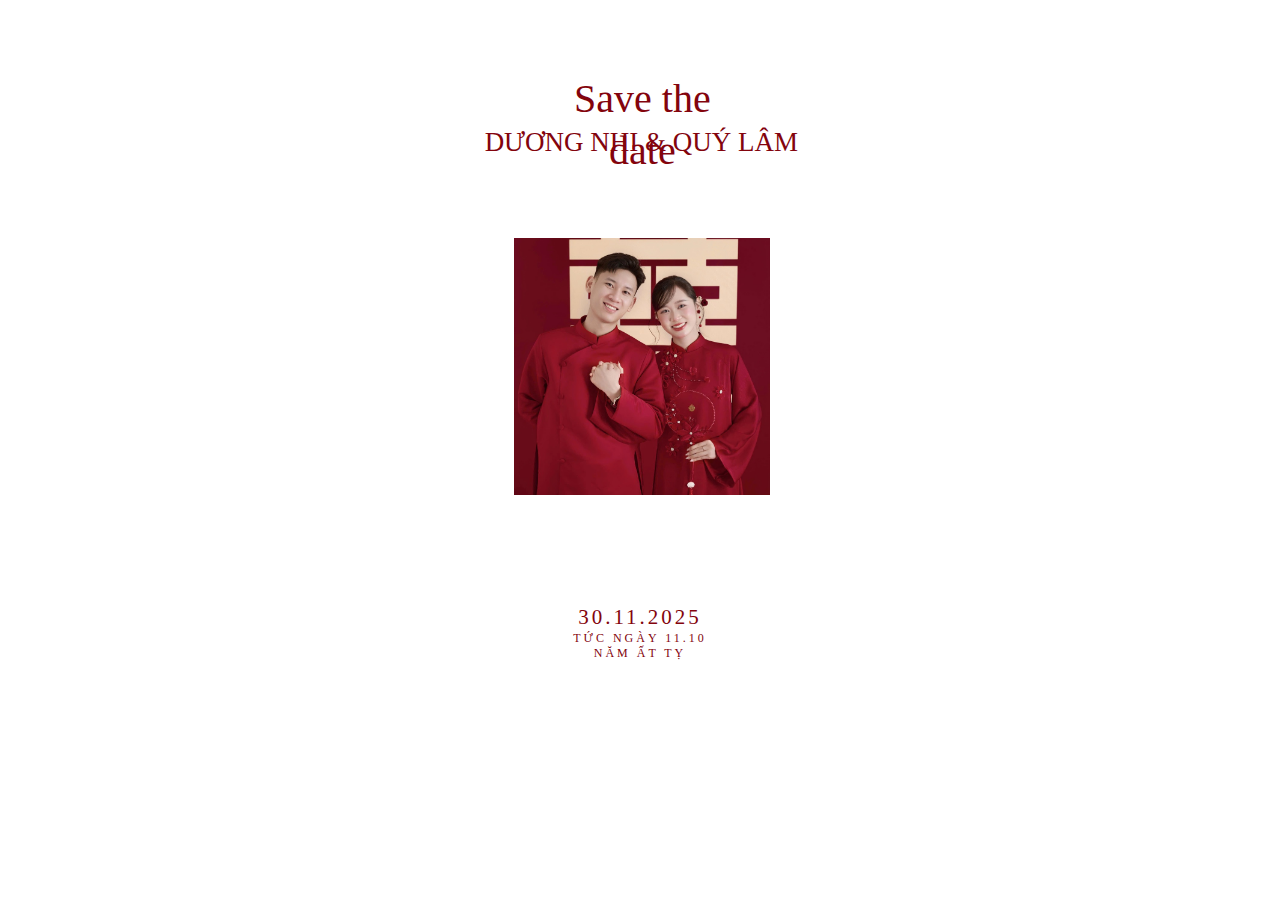
<file: 4/index.html>
<!DOCTYPE html>
<html lang="vi">
  <head>
    <meta charset="UTF-8" />
    <title>Thiệp mời cưới. Dương Nhi &#38; Quý Lâm Wedding</title>
    <meta http-equiv="Cache-Control" content="no-cache" />
    <meta property="fb:app_id" content="566258359560576">
    <meta http-equiv="X-UA-Compatible" content="IE=edge" />
    <meta http-equiv="Expires" content="-1" />
    <meta name="keywords" content="" />
    <meta name="description" content="Thiệp mời cưới. Dương Nhi &#38; Quý Lâm Wedding" />
    <meta name="viewport" content="width=device-width, initial-scale=1" />
    <script type="text/javascript">
      window.ladi_viewport = function (b) {
        var a = document;
        b = b ? b : "innerWidth";
        var c = window[b];
        var d = true;
        if (
          typeof window.ladi_is_desktop == "undefined" ||
          window.ladi_is_desktop == undefined
        ) {
          window.ladi_is_desktop = !d;
        }
        var e = 960;
        var f = 420;
        var g = "";
        if (!d) {
          g = "width=" + e + ",user-scalable=no,initial-scale=1.0";
        } else {
          var h = 1;
          var i = f;
          if (i != c) {
            h = c / i;
          }
          g =
            "width=" +
            i +
            ",user-scalable=no,initial-scale=" +
            h +
            ",minimum-scale=" +
            h +
            ",maximum-scale=" +
            h;
        }
        var j = a.getElementById("viewport");
        if (!j) {
          j = a.createElement("meta");
          j.id = "viewport";
          j.name = "viewport";
          a.head.appendChild(j);
        }
        j.setAttribute("content", g);
      };
      window.ladi_viewport();
      window.ladi_fbq_data = [];
      window.ladi_fbq = function () {
        window.ladi_fbq_data.push(arguments);
      };
      window.ladi_ttq_data = [];
      window.ladi_ttq = function () {
        window.ladi_ttq_data.push(arguments);
      };
    </script>
    <link rel="canonical" href="https://thiepcuoi-online.github.io/DgNhi/" />
    <meta property="og:url" content="https://thiepcuoi-online.github.io/DgNhi/" />
    <meta property="og:title" content="Thiệp mời cưới. Dương Nhi &#38; Quý Lâm Wedding" />
    <meta property="og:type" content="website" />
    <meta
      property="og:image"
      content="https://i.postimg.cc/gkbh1Pj9/thumb.png"
    />
    <meta property="og:image:width" content="1200">
    <meta property="og:image:height" content="630">
    <meta property="og:description" content="Thiệp mời cưới. Quý Lâm &#38; Dương Nhi Wedding" />
    <meta name="format-detection" content="telephone=no" />
    <link
      rel="icon"
      type="image/x-icon"
      href="https://static.ladipage.net/6322a62f2dad980013bb5005/untitled-1-20250409032644-v_4bn.png"
    />
    <link
      rel="shortcut icon"
      href="https://static.ladipage.net/6322a62f2dad980013bb5005/untitled-1-20250409032644-v_4bn.png"
    />
    <link
      rel="apple-touch-icon"
      href="https://static.ladipage.net/6322a62f2dad980013bb5005/untitled-1-20250409032644-v_4bn.png"
    />
    <link
      rel="apple-touch-icon-precomposed"
      href="https://static.ladipage.net/6322a62f2dad980013bb5005/untitled-1-20250409032644-v_4bn.png"
    />
    <meta
      name="msapplication-TileImage"
      content="https://static.ladipage.net/6322a62f2dad980013bb5005/untitled-1-20250409032644-v_4bn.png"
    />
    <meta name="revisit-after" content="days" />
    <link rel="dns-prefetch" />
    <link rel="preconnect" href="https://fonts.googleapis.com/" crossorigin />
    <link rel="preconnect" href="https://fonts.gstatic.com/" crossorigin />
    <link rel="preconnect" href="https://w.ladicdn.com/" crossorigin />
    <link rel="preconnect" href="https://s.ladicdn.com/" crossorigin />
    <link rel="preconnect" href="https://api1.ldpform.com/" crossorigin />
    <link rel="preconnect" href="https://a.ladipage.com/" crossorigin />
    <link rel="preconnect" href="https://api.sales.ldpform.net/" crossorigin />
    <link
      rel="preload"
      href="https://fonts.googleapis.com/css2?family=Open+Sans:wght@400;700&display=swap"
      as="style"
      onload="this.onload = null; this.rel = 'stylesheet';"
    />
    <link
      rel="preload"
      href="https://w.ladicdn.com/v5/source/ladipagev3.min.js?v=1757663158643"
      as="script"
    />
    <style id="style_ladi" type="text/css">
      a,
      abbr,
      acronym,
      address,
      applet,
      article,
      aside,
      audio,
      b,
      big,
      blockquote,
      body,
      button,
      canvas,
      caption,
      center,
      cite,
      code,
      dd,
      del,
      details,
      dfn,
      div,
      dl,
      dt,
      em,
      embed,
      fieldset,
      figcaption,
      figure,
      footer,
      form,
      h1,
      h2,
      h3,
      h4,
      h5,
      h6,
      header,
      hgroup,
      html,
      i,
      iframe,
      img,
      input,
      ins,
      kbd,
      label,
      legend,
      li,
      mark,
      menu,
      nav,
      object,
      ol,
      output,
      p,
      pre,
      q,
      ruby,
      s,
      samp,
      section,
      select,
      small,
      span,
      strike,
      strong,
      sub,
      summary,
      sup,
      table,
      tbody,
      td,
      textarea,
      tfoot,
      th,
      thead,
      time,
      tr,
      tt,
      u,
      ul,
      var,
      video {
        margin: 0;
        padding: 0;
        border: 0;
        outline: 0;
        font-size: 100%;
        font: inherit;
        vertical-align: baseline;
        box-sizing: border-box;
        -webkit-font-smoothing: antialiased;
        -moz-osx-font-smoothing: grayscale;
      }
      article,
      aside,
      details,
      figcaption,
      figure,
      footer,
      header,
      hgroup,
      menu,
      nav,
      section {
        display: block;
      }
      body {
        line-height: 1;
      }
      a {
        text-decoration: none;
      }
      ol,
      ul {
        list-style: none;
      }
      blockquote,
      q {
        quotes: none;
      }
      blockquote:after,
      blockquote:before,
      q:after,
      q:before {
        content: "";
        content: none;
      }
      table {
        border-collapse: collapse;
        border-spacing: 0;
      }
      .ladi-loading {
        z-index: 900000000000;
        position: fixed;
        width: 100%;
        height: 100%;
        top: 0;
        left: 0;
        background-color: rgba(0, 0, 0, 0.1);
      }
      .ladi-loading .loading {
        width: 80px;
        height: 80px;
        top: 0;
        left: 0;
        bottom: 0;
        right: 0;
        margin: auto;
        overflow: hidden;
        position: absolute;
      }
      .ladi-loading .loading div {
        position: absolute;
        width: 6px;
        height: 6px;
        background: #fff;
        border-radius: 50%;
        animation: ladi-loading 1.2s linear infinite;
      }
      .ladi-loading .loading div:nth-child(1) {
        animation-delay: 0s;
        top: 37px;
        left: 66px;
      }
      .ladi-loading .loading div:nth-child(2) {
        animation-delay: -0.1s;
        top: 22px;
        left: 62px;
      }
      .ladi-loading .loading div:nth-child(3) {
        animation-delay: -0.2s;
        top: 11px;
        left: 52px;
      }
      .ladi-loading .loading div:nth-child(4) {
        animation-delay: -0.3s;
        top: 7px;
        left: 37px;
      }
      .ladi-loading .loading div:nth-child(5) {
        animation-delay: -0.4s;
        top: 11px;
        left: 22px;
      }
      .ladi-loading .loading div:nth-child(6) {
        animation-delay: -0.5s;
        top: 22px;
        left: 11px;
      }
      .ladi-loading .loading div:nth-child(7) {
        animation-delay: -0.6s;
        top: 37px;
        left: 7px;
      }
      .ladi-loading .loading div:nth-child(8) {
        animation-delay: -0.7s;
        top: 52px;
        left: 11px;
      }
      .ladi-loading .loading div:nth-child(9) {
        animation-delay: -0.8s;
        top: 62px;
        left: 22px;
      }
      .ladi-loading .loading div:nth-child(10) {
        animation-delay: -0.9s;
        top: 66px;
        left: 37px;
      }
      .ladi-loading .loading div:nth-child(11) {
        animation-delay: -1s;
        top: 62px;
        left: 52px;
      }
      .ladi-loading .loading div:nth-child(12) {
        animation-delay: -1.1s;
        top: 52px;
        left: 62px;
      }
      @keyframes ladi-loading {
        0%,
        100%,
        20%,
        80% {
          transform: scale(1);
        }
        50% {
          transform: scale(1.5);
        }
      }
      .ladipage-message {
        position: fixed;
        width: 100%;
        height: 100%;
        top: 0;
        left: 0;
        z-index: 10000000000;
        background: rgba(0, 0, 0, 0.3);
      }
      .ladipage-message .ladipage-message-box {
        width: 400px;
        max-width: calc(100% - 50px);
        height: 160px;
        border: 1px solid rgba(0, 0, 0, 0.3);
        background-color: #fff;
        position: fixed;
        top: calc(50% - 155px);
        left: 0;
        right: 0;
        margin: auto;
        border-radius: 10px;
      }
      .ladipage-message .ladipage-message-box span {
        display: block;
        background-color: rgba(6, 21, 40, 0.05);
        color: #000;
        padding: 12px 15px;
        font-weight: 600;
        font-size: 16px;
        line-height: 16px;
        border-top-left-radius: 10px;
        border-top-right-radius: 10px;
      }
      .ladipage-message .ladipage-message-box .ladipage-message-text {
        display: -webkit-box;
        font-size: 14px;
        padding: 0 20px;
        margin-top: 16px;
        line-height: 20px;
        -webkit-line-clamp: 3;
        line-clamp: 3;
        -webkit-box-orient: vertical;
        overflow: hidden;
        text-overflow: ellipsis;
        word-break: break-word;
      }
      .ladipage-message .ladipage-message-box .ladipage-message-close {
        display: block;
        position: absolute;
        right: 15px;
        bottom: 10px;
        margin: 0 auto;
        padding: 10px 0;
        border: none;
        width: 80px;
        text-transform: uppercase;
        text-align: center;
        color: #000;
        background-color: #e6e6e6;
        border-radius: 5px;
        text-decoration: none;
        font-size: 14px;
        line-height: 14px;
        font-weight: 600;
        cursor: pointer;
        outline: 0;
      }
      .lightbox-screen {
        display: none;
        position: fixed;
        width: 100%;
        height: 100%;
        top: 0;
        left: 0;
        bottom: 0;
        right: 0;
        margin: auto;
        z-index: 9000000080;
        background: rgba(0, 0, 0, 0.5);
      }
      .lightbox-screen .lightbox-close {
        position: absolute;
        z-index: 9000000090;
        cursor: pointer;
      }
      .lightbox-screen .lightbox-hidden {
        display: none;
      }
      .lightbox-screen .lightbox-close {
        width: 16px;
        height: 16px;
        margin: 10px;
        background-repeat: no-repeat;
        background-position: center center;
        background-image: url("data:image/svg+xml;utf8, %3Csvg%20width%3D%2224%22%20height%3D%2224%22%20viewBox%3D%220%200%2024%2024%22%20xmlns%3D%22http%3A%2F%2Fwww.w3.org%2F2000%2Fsvg%22%20fill%3D%22%23fff%22%3E%3Cpath%20fill-rule%3D%22evenodd%22%20clip-rule%3D%22evenodd%22%20d%3D%22M23.4144%202.00015L2.00015%2023.4144L0.585938%2022.0002L22.0002%200.585938L23.4144%202.00015Z%22%3E%3C%2Fpath%3E%3Cpath%20fill-rule%3D%22evenodd%22%20clip-rule%3D%22evenodd%22%20d%3D%22M2.00015%200.585938L23.4144%2022.0002L22.0002%2023.4144L0.585938%202.00015L2.00015%200.585938Z%22%3E%3C%2Fpath%3E%3C%2Fsvg%3E");
      }
      * {
        -webkit-tap-highlight-color: #fff0;
      }
      body {
        font-size: 12px;
        -ms-text-size-adjust: none;
        -moz-text-size-adjust: none;
        -o-text-size-adjust: none;
        -webkit-text-size-adjust: none;
        background-color: #fff;
      }
      .overflow-hidden {
        overflow: hidden;
      }
      .ladi-transition {
        transition: all 150ms linear 0s;
      }
      .z-index-1 {
        z-index: 1;
      }
      .opacity-0 {
        opacity: 0;
      }
      .height-0 {
        height: 0 !important;
      }
      .pointer-events-none {
        pointer-events: none;
      }
      .transition-parent-collapse-height {
        transition: height 150ms linear 0s;
      }
      .transition-parent-collapse-top {
        transition: top 150ms linear 0s;
      }
      .transition-readmore {
        transition: height 350ms linear 0s;
      }
      .transition-collapse {
        transition: height 150ms linear 0s;
      }
      body.grab {
        cursor: grab;
      }
      .ladi-wraper {
        width: 100%;
        min-height: 100%;
        overflow: hidden;
        touch-action: manipulation;
      }
      .ladi-container {
        position: relative;
        margin: 0 auto;
        height: 100%;
      }
      .ladi-overlay {
        position: absolute;
        top: 0;
        left: 0;
        height: 100%;
        width: 100%;
        pointer-events: none;
      }
      .ladi-element {
        position: absolute;
      }
      @media (hover: hover) {
        .ladi-check-hover {
          opacity: 0;
        }
      }
      .ladi-section {
        margin: 0 auto;
        position: relative;
      }
      .ladi-section[data-tab-id] {
        display: none;
      }
      .ladi-section.selected[data-tab-id] {
        display: block;
      }
      .ladi-section .ladi-section-background {
        position: absolute;
        width: 100%;
        height: 100%;
        top: 0;
        left: 0;
        pointer-events: none;
        overflow: hidden;
      }
      .ladi-box {
        position: absolute;
        width: 100%;
        height: 100%;
        overflow: hidden;
      }
      .ladi-group {
        position: absolute;
        width: 100%;
        height: 100%;
      }
      .ladi-image {
        position: absolute;
        width: 100%;
        height: 100%;
        overflow: hidden;
      }
      .ladi-image .ladi-image-background {
        background-repeat: no-repeat;
        background-position: left top;
        background-size: cover;
        background-attachment: scroll;
        background-origin: content-box;
        position: absolute;
        margin: 0 auto;
        width: 100%;
        height: 100%;
        pointer-events: none;
      }
      .ladi-headline {
        width: 100%;
        display: inline-block;
        word-break: break-word;
        background-size: cover;
        background-position: center center;
      }
      .ladi-headline a {
        text-decoration: underline;
      }
      a[data-action] {
        user-select: none;
        -webkit-user-select: none;
        -moz-user-select: none;
        -ms-user-select: none;
        cursor: pointer;
      }
      a:visited {
        color: inherit;
      }
      a:link {
        color: inherit;
      }
      [data-opacity="0"] {
        opacity: 0;
      }
      [data-hidden="true"] {
        display: none;
      }
      [data-action="true"] {
        cursor: pointer;
      }
      .ladi-hidden {
        display: none;
      }
      .ladi-animation-hidden {
        visibility: hidden !important;
        opacity: 0 !important;
      }
      .element-click-selected {
        cursor: pointer;
      }
      .is-2nd-click {
        cursor: pointer;
      }
      .ladi-button-shape.is-2nd-click,
      .ladi-accordion-shape.is-2nd-click {
        z-index: 3;
      }
      .backdrop-popup {
        display: none;
        position: fixed;
        top: 0;
        left: 0;
        right: 0;
        bottom: 0;
        z-index: 90000060;
      }
      .backdrop-dropbox {
        display: none;
        position: fixed;
        top: 0;
        left: 0;
        right: 0;
        bottom: 0;
        z-index: 90000040;
      }
      .ladi-lazyload {
        background-image: none !important;
      }
      .ladi-list-paragraph ul li.ladi-lazyload:before {
        background-image: none !important;
      }
      .ladi-element.ladi-auto-scroll {
        overflow-x: auto;
        overflow-y: hidden;
        width: 100% !important;
        left: 0 !important;
        -webkit-overflow-scrolling: touch;
      }
      [data-hint]:not([data-timeout-id-copied]):before,
      [data-hint]:not([data-timeout-id-copied]):after {
        display: none !important;
      }
      .ladi-section.ladi-auto-scroll {
        overflow-x: auto;
        overflow-y: hidden;
        -webkit-overflow-scrolling: touch;
      }
    </style>
    <style type="text/css" id="style_animation">
      @media (max-width: 767px) {
        #SECTION1,
        #IMAGE9,
        #HEADLINE3,
        #HEADLINE4,
        #HEADLINE5,
        #GROUP4,
        #IMAGE10 {
          opacity: 0 !important;
          pointer-events: none !important;
        }
      }
    </style>
    <style id="style_page" type="text/css">
      body {
        direction: ltr;
      }
      .ladi-wraper {
        margin: 0 auto;
        width: 420px;
      }
      @font-face {
        font-family: "TESQSSRUdVTEFSLlRURg";
        src: url("https://w.ladicdn.com/6322a62f2dad980013bb5005/lora-regular-20250420044709-6d4hn.ttf")
          format("truetype");
      }
      @font-face {
        font-family: "VVZOSGhVGFMSdGY";
        src: url("https://w.ladicdn.com/6322a62f2dad980013bb5005/uvnhoatay1-20250703082157-fl9kv.ttf")
          format("truetype");
      }
      body {
        font-family: "Open Sans", sans-serif;
      }
    </style>
    <style id="style_element" type="text/css">
      #SECTION1 {
        height: 761.5px;
      }
      #SECTION1.ladi-animation {
        animation-name: slideInUp;
        animation-delay: 1s;
      }
      #IMAGE1 {
        width: 420px;
        height: 584.16px;
      }
      #IMAGE1,
      #IMAGE1 > .ladi-image > .ladi-image-background,
      #IMAGE11,
      #IMAGE11 > .ladi-image > .ladi-image-background,
      #IMAGE4 > .ladi-image > .ladi-image-background,
      #IMAGE6,
      #IMAGE6 > .ladi-image > .ladi-image-background,
      #IMAGE8 > .ladi-image > .ladi-image-background,
      #IMAGE12 > .ladi-image > .ladi-image-background,
      #IMAGE5 > .ladi-image > .ladi-image-background,
      #IMAGE9 > .ladi-image > .ladi-image-background,
      #IMAGE10 > .ladi-image > .ladi-image-background {
        top: 0px;
        left: 0px;
      }
      #IMAGE1 > .ladi-image > .ladi-image-background,
      #IMAGE8 > .ladi-image > .ladi-image-background {
        width: 420px;
        height: 634.5px;
        background-image: url("https://w.ladicdn.com/s750x950/6322a62f2dad980013bb5005/icon-thiep-huyenpsd_0000_clear-white-plaster-texture-pattern-copy-14-20250703084107-2wpug.png");
      }
      #IMAGE11,
      #IMAGE11 > .ladi-image > .ladi-image-background {
        width: 378.882px;
        height: 378.882px;
      }
      #IMAGE11 > .ladi-image > .ladi-image-background {
        background-image: url("https://w.ladicdn.com/s700x700/6322a62f2dad980013bb5005/fdf-20250420031550-qdinw.png");
      }
      #HEADLINE3 {
        width: 355px;
        top: 124.5px;
        left: 33.8533px;
      }
      #HEADLINE3 > .ladi-headline {
        font-family: TESQSSRUdVTEFSLlRURg;
        font-size: 27px;
        line-height: 1.3;
        color: rgb(131, 4, 13);
        text-transform: uppercase;
        text-align: center;
      }
      #HEADLINE3.ladi-animation > .ladi-headline,
      #HEADLINE4.ladi-animation > .ladi-headline,
      #HEADLINE5.ladi-animation > .ladi-headline {
        animation-name: fadeInUp;
        animation-delay: 1s;
        animation-duration: 1s;
        animation-iteration-count: 1;
      }
      #HEADLINE3 > .ladi-headline:hover,
      #HEADLINE4 > .ladi-headline:hover,
      #BOX1 > .ladi-box:hover,
      #IMAGE8:hover > .ladi-image,
      #HEADLINE5 > .ladi-headline:hover {
        opacity: 1;
      }
      #HEADLINE4 {
        width: 185px;
        top: 72.5px;
        left: 119.853px;
      }
      #HEADLINE4 > .ladi-headline {
        font-family: VVZOSGhVGFMSdGY;
        font-size: 40px;
        line-height: 1.3;
        color: rgb(131, 4, 13);
        text-align: center;
      }
      #IMAGE4,
      #IMAGE4 > .ladi-image > .ladi-image-background {
        width: 333.059px;
        height: 401.336px;
      }
      #IMAGE4 {
        top: 180.082px;
        left: 45.8235px;
      }
      #IMAGE4 > .ladi-image > .ladi-image-background {
        background-image: url("https://w.ladicdn.com/s650x750/6322a62f2dad980013bb5005/untitled-1_0001_layer-1-20250801095835-raafo.png");
        filter: hue-rotate(196deg) saturate(2) brightness(0.7) contrast(1.1);
      }
      #GROUP4 {
        width: 279.189px;
        height: 266.887px;
        top: 227.939px;
        left: 71.7588px;
      }
      #GROUP4.ladi-animation > .ladi-group {
        animation-name: fadeInUpBig;
        animation-delay: 0s;
        animation-duration: 3s;
        animation-iteration-count: 1;
      }
      #IMAGE6,
      #IMAGE6 > .ladi-image > .ladi-image-background {
        width: 279.189px;
        height: 255.668px;
      }
      #IMAGE6 > .ladi-image > .ladi-image-background {
        background-image: url("https://w.ladicdn.com/s600x600/6322a62f2dad980013bb5005/thiep-minh-ha_0035_untitled-1-copy-20250714051635-brlvd.png");
      }
      #BOX1 {
        width: 256.628px;
        height: 256.628px;
        top: 10.2595px;
        left: 11.8456px;
      }
      #BOX1 > .ladi-box {
        border-radius: 0px;
        background-image: url("./assests/images/half-8d0cc3bc188294dccd9314.jpg");
        background-size: cover;
        background-origin: content-box;
        background-position: center center;
        background-repeat: no-repeat;
        background-attachment: scroll;
      }
      #IMAGE8 {
        width: 420px;
        height: 194.119px;
        top: 571.381px;
        left: 0px;
      }
      #IMAGE12,
      #IMAGE12 > .ladi-image > .ladi-image-background {
        width: 461px;
        height: 461px;
      }
      #IMAGE12 {
        top: 300.5px;
        left: -41px;
      }
      #IMAGE12 > .ladi-image > .ladi-image-background {
        background-image: url("https://w.ladicdn.com/s800x800/6322a62f2dad980013bb5005/fdf-20250420031730-_ffdk.png");
      }
      #IMAGE5,
      #IMAGE5 > .ladi-image > .ladi-image-background {
        width: 326.196px;
        height: 228.429px;
      }
      #IMAGE5 {
        top: 345.952px;
        left: 49.2553px;
      }
      #IMAGE5 > .ladi-image > .ladi-image-background {
        background-image: url("https://w.ladicdn.com/s650x550/6322a62f2dad980013bb5005/untitled-1_0000_layer-2-20250801095842-1l7ga.png");
        filter: hue-rotate(196deg) saturate(2) brightness(0.7) contrast(1.1);
      }
      #IMAGE9,
      #IMAGE9 > .ladi-image > .ladi-image-background {
        width: 64.4398px;
        height: 64.4399px;
      }
      #IMAGE9 {
        top: 426.649px;
        left: 181.263px;
      }
      #IMAGE9 > .ladi-image > .ladi-image-background {
        background-image: url("https://w.ladicdn.com/s400x400/6322a62f2dad980013bb5005/thiep-minh-ha_0030_8f45942e450af5362b36d2122130e2f8-20250714051635-aj5es.png");
      }
      #IMAGE9.ladi-animation > .ladi-image {
        animation-name: pulse;
        animation-delay: 1s;
        animation-duration: 1s;
        animation-iteration-count: infinite;
      }
      #IMAGE10,
      #IMAGE10 > .ladi-image > .ladi-image-background {
        width: 49.9798px;
        height: 50.701px;
      }
      #IMAGE10 {
        top: 451.125px;
        left: 211.613px;
      }
      #IMAGE10 > .ladi-image > .ladi-image-background {
        background-image: url("https://w.ladicdn.com/s400x400/6322a62f2dad980013bb5005/fff-20250420034256-byv87.png");
      }
      #IMAGE10.ladi-animation > .ladi-image {
        animation-name: bounceIn;
        animation-delay: 0s;
        animation-duration: 1s;
        animation-iteration-count: infinite;
      }
      #HEADLINE5 {
        width: 169px;
        top: 603.5px;
        left: 125.5px;
      }
      #HEADLINE5 > .ladi-headline {
        font-family: TESQSSRUdVTEFSLlRURg;
        font-size: 21px;
        line-height: 1.3;
        color: rgb(131, 4, 13);
        text-transform: uppercase;
        letter-spacing: 3px;
        text-align: center;
      }
      #dear-text {
        font-family: VVZOSGhVGFMSdGY;
        font-size: 28px;
        line-height: 1.3;
        color: rgb(255, 255, 255);
        text-align: center;
        position: absolute;
        bottom: 1%;
        left: 50%;
        transform: translate(-50%, -50%);
        white-space: nowrap;
      }
    </style>
    <style id="style_lazyload" type="text/css">
      body.lazyload .ladi-overlay,
      body.lazyload .ladi-box,
      body.lazyload .ladi-button-background,
      body.lazyload .ladi-collection-item:before,
      body.lazyload .ladi-countdown-background,
      body.lazyload .ladi-form-item-background,
      body.lazyload .ladi-form-label-container .ladi-form-label-item.image,
      body.lazyload .ladi-frame-background,
      body.lazyload .ladi-gallery-view-item,
      body.lazyload .ladi-gallery-control-item,
      body.lazyload .ladi-headline,
      body.lazyload .ladi-image-background,
      body.lazyload .ladi-image-compare,
      body.lazyload .ladi-list-paragraph ul li:before,
      body.lazyload .ladi-section-background,
      body.lazyload .ladi-survey-option-background,
      body.lazyload .ladi-survey-option-image,
      body.lazyload .ladi-tabs-background,
      body.lazyload .ladi-video-background,
      body.lazyload .ladi-banner,
      body.lazyload .ladi-spin-lucky-screen,
      body.lazyload .ladi-spin-lucky-start {
        background-image: none !important;
      }
    </style>
  </head>
  <body class="lazyload">
    <div class="ladi-wraper">
      <div id="SECTION1" class="ladi-section">
        <div class="ladi-section-background"></div>
        <div class="ladi-container">
          <div id="IMAGE1" class="ladi-element">
            <div class="ladi-image">
              <div class="ladi-image-background"></div>
            </div>
          </div>
          <div id="IMAGE11" class="ladi-element">
            <div class="ladi-image">
              <div class="ladi-image-background"></div>
            </div>
          </div>
          <div id="HEADLINE3" class="ladi-element">
            <p class="ladi-headline ladi-transition">Dương Nhi &amp; Quý Lâm</p>
          </div>
          <div id="HEADLINE4" class="ladi-element">
            <p class="ladi-headline ladi-transition">Save the date</p>
          </div>
          <div id="IMAGE4" class="ladi-element">
            <div class="ladi-image">
              <div class="ladi-image-background"></div>
            </div>
          </div>
          <div id="GROUP4" class="ladi-element">
            <div class="ladi-group">
              <div id="IMAGE6" class="ladi-element">
                <div class="ladi-image">
                  <div class="ladi-image-background"></div>
                </div>
              </div>
              <div id="BOX1" class="ladi-element">
                <div class="ladi-box ladi-transition"></div>
              </div>
            </div>
          </div>
          <div id="IMAGE8" class="ladi-element">
            <div class="ladi-image ladi-transition">
              <div class="ladi-image-background"></div>
            </div>
          </div>
          <div id="IMAGE12" class="ladi-element">
            <div class="ladi-image">
              <div class="ladi-image-background"></div>
            </div>
          </div>
          <div id="IMAGE5" class="ladi-element">
            <div class="ladi-image">
              <div class="ladi-image-background"></div>
              <p id="dear-text"></p>
            </div>
          </div>
          <a
            href="#"
            id="IMAGE9"
            class="ladi-element"
            onclick="showIndex2Content(event)"
            ><div class="ladi-image">
              <div class="ladi-image-background"></div></div></a
          ><a
            href="#"
            id="IMAGE10"
            class="ladi-element"
            onclick="showIndex2Content(event)"
            ><div class="ladi-image">
              <div class="ladi-image-background"></div>
              </div
          ></a>
          <div id="HEADLINE5" class="ladi-element">
            <p class="ladi-headline ladi-transition">30.11.2025</p>
            <p class="ladi-headline ladi-transition" style="font-size: 12px;">Tức ngày 11.10 năm Ất Tỵ</p>
          </div>
        </div>
      </div>
    </div>
    <div id="backdrop-popup" class="backdrop-popup"></div>
    <div id="backdrop-dropbox" class="backdrop-dropbox"></div>
    <div id="lightbox-screen" class="lightbox-screen"></div>
    <script id="script_lazyload" type="text/javascript">
      window.lazyload_run = function (dom, is_first, check_dom_rect) {
        if (
          check_dom_rect &&
          (document.body.clientWidth <= 0 || document.body.clientheight <= 0)
        ) {
          return setTimeout(function () {
            window.lazyload_run(dom, is_first, check_dom_rect);
          }, 1);
        }
        var style_lazyload = document.getElementById("style_lazyload");
        var list_element_lazyload = dom.querySelectorAll(
          "body.lazyload .ladi-overlay, body.lazyload .ladi-box, body.lazyload .ladi-button-background, body.lazyload .ladi-collection-item, body.lazyload .ladi-countdown-background, body.lazyload .ladi-form-item-background, body.lazyload .ladi-form-label-container .ladi-form-label-item.image, body.lazyload .ladi-frame-background, body.lazyload .ladi-gallery-view-item, body.lazyload .ladi-gallery-control-item, body.lazyload .ladi-headline, body.lazyload .ladi-image-background, body.lazyload .ladi-image-compare, body.lazyload .ladi-list-paragraph ul li, body.lazyload .ladi-section-background, body.lazyload .ladi-survey-option-background, body.lazyload .ladi-survey-option-image, body.lazyload .ladi-tabs-background, body.lazyload .ladi-video-background, body.lazyload .ladi-banner, body.lazyload .ladi-spin-lucky-screen, body.lazyload .ladi-spin-lucky-start"
        );
        var docEventScroll = window;
        for (var i = 0; i < list_element_lazyload.length; i++) {
          var rect = list_element_lazyload[i].getBoundingClientRect();
          if (
            rect.x == "undefined" ||
            rect.x == undefined ||
            rect.y == "undefined" ||
            rect.y == undefined
          ) {
            rect.x = rect.left;
            rect.y = rect.top;
          }
          var offset_top = rect.y + window.scrollY;
          if (
            offset_top >= window.scrollY + window.innerHeight ||
            window.scrollY >= offset_top + list_element_lazyload[i].offsetHeight
          ) {
            list_element_lazyload[i].classList.add("ladi-lazyload");
          }
        }
        if (
          typeof style_lazyload != "undefined" &&
          style_lazyload != undefined
        ) {
          style_lazyload.parentElement.removeChild(style_lazyload);
        }
        document.body.classList.remove("lazyload");
        var currentScrollY = window.scrollY;
        var stopLazyload = function (event) {
          if (event.type == "scroll" && window.scrollY == currentScrollY) {
            currentScrollY = -1;
            return;
          }
          docEventScroll.removeEventListener("scroll", stopLazyload);
          list_element_lazyload =
            document.getElementsByClassName("ladi-lazyload");
          while (list_element_lazyload.length > 0) {
            list_element_lazyload[0].classList.remove("ladi-lazyload");
          }
        };
        if (is_first) {
          var scrollEventPassive = null;
          try {
            var opts = Object.defineProperty({}, "passive", {
              get: function () {
                scrollEventPassive = { passive: true };
              },
            });
            window.addEventListener("testPassive", null, opts);
            window.removeEventListener("testPassive", null, opts);
          } catch (e) {}
          docEventScroll.addEventListener(
            "scroll",
            stopLazyload,
            scrollEventPassive
          );
        }
        return dom;
      };
      window.lazyload_run(document, true, true);
    </script>
    <!--[if lt IE 9
      ]><script src="https://w.ladicdn.com/v5/source/html5shiv.min.js?v=1757663158643"></script>
      <script src="https://w.ladicdn.com/v5/source/respond.min.js?v=1757663158643"></script><!
    [endif]--><link
      href="https://fonts.googleapis.com/css2?family=Open+Sans:wght@400;700&display=swap"
      rel="stylesheet"
      type="text/css"
    /><style type="text/css">
      @-webkit-keyframes slideInUp {
        0% {
          opacity: 0;
          -webkit-transform: translateY(2000px);
          transform: translateY(2000px);
        }
        100% {
          -webkit-transform: translateY(0);
          transform: translateY(0);
        }
      }
      @keyframes slideInUp {
        0% {
          opacity: 0;
          -webkit-transform: translateY(2000px);
          -ms-transform: translateY(2000px);
          transform: translateY(2000px);
        }
        100% {
          -webkit-transform: translateY(0);
          -ms-transform: translateY(0);
          transform: translateY(0);
        }
      }
      @-webkit-keyframes fadeInUp {
        0% {
          opacity: 0;
          -webkit-transform: translateY(20px);
          transform: translateY(20px);
        }
        100% {
          opacity: 1;
          -webkit-transform: translateY(0);
          transform: translateY(0);
        }
      }
      @keyframes fadeInUp {
        0% {
          opacity: 0;
          -webkit-transform: translateY(20px);
          -ms-transform: translateY(20px);
          transform: translateY(20px);
        }
        100% {
          opacity: 1;
          -webkit-transform: translateY(0);
          -ms-transform: translateY(0);
          transform: translateY(0);
        }
      }
      @-webkit-keyframes fadeInUpBig {
        0% {
          opacity: 0;
          -webkit-transform: translateY(2000px);
          transform: translateY(2000px);
        }
        100% {
          opacity: 1;
          -webkit-transform: translateY(0);
          transform: translateY(0);
        }
      }
      @keyframes fadeInUpBig {
        0% {
          opacity: 0;
          -webkit-transform: translateY(2000px);
          -ms-transform: translateY(2000px);
          transform: translateY(2000px);
        }
        100% {
          opacity: 1;
          -webkit-transform: translateY(0);
          -ms-transform: translateY(0);
          transform: translateY(0);
        }
      }
      @-webkit-keyframes pulse {
        0% {
          -webkit-transform: scale(1);
          transform: scale(1);
        }
        50% {
          -webkit-transform: scale(1.1);
          transform: scale(1.1);
        }
        100% {
          -webkit-transform: scale(1);
          transform: scale(1);
        }
      }
      @keyframes pulse {
        0% {
          -webkit-transform: scale(1);
          -ms-transform: scale(1);
          transform: scale(1);
        }
        50% {
          -webkit-transform: scale(1.1);
          -ms-transform: scale(1.1);
          transform: scale(1.1);
        }
        100% {
          -webkit-transform: scale(1);
          -ms-transform: scale(1);
          transform: scale(1);
        }
      }
      @-webkit-keyframes bounceIn {
        0% {
          opacity: 0;
          -webkit-transform: scale(0.3);
          transform: scale(0.3);
        }
        50% {
          opacity: 1;
          -webkit-transform: scale(1.05);
          transform: scale(1.05);
        }
        70% {
          -webkit-transform: scale(0.9);
          transform: scale(0.9);
        }
        100% {
          opacity: 1;
          -webkit-transform: scale(1);
          transform: scale(1);
        }
      }
      @keyframes bounceIn {
        0% {
          opacity: 0;
          -webkit-transform: scale(0.3);
          -ms-transform: scale(0.3);
          transform: scale(0.3);
        }
        50% {
          opacity: 1;
          -webkit-transform: scale(1.05);
          -ms-transform: scale(1.05);
          transform: scale(1.05);
        }
        70% {
          -webkit-transform: scale(0.9);
          -ms-transform: scale(0.9);
          transform: scale(0.9);
        }
        100% {
          opacity: 1;
          -webkit-transform: scale(1);
          -ms-transform: scale(1);
          transform: scale(1);
        }
      }
    </style>
    <script>
      const urlParams = new URLSearchParams(window.location.search);
      const name = urlParams.get('to');
      if (!!name) {
          // Tạo lời chào
          const greeting = `Thân gửi: ${name}`;
          document.title = `Thân gửi ${name}`;

          // Hiển thị lời chào
          // alert(greeting);

          // Hoặc để hiển thị trên trang web
          document.getElementById('dear-text').innerText = greeting;
          // document.body.innerHTML += `<h1>${greeting}</h1>`;
      }
      else {
          document.getElementById('dear-text').style.display = 'none';
      }

      // Function để chuyển sang index2.html
      function showIndex2Content(event) {
        event.preventDefault();
        
        // Chuyển trực tiếp đến index2.html
        window.location.href = 'index2.html';
      }
      // Bắt sự kiện click trên toàn bộ document
      document.addEventListener("click", function(e) {
            // Ngăn việc chuyển hướng nếu người dùng click vào link, button, input... (tùy chọn)
            const tagName = e.target.tagName.toLowerCase();
            if (["a", "button", "input", "textarea", "select", "option"].includes(tagName)) {
                return; // Không chuyển hướng nếu click vào các phần tử tương tác
            }

            // Chuyển hướng
            window.location.href = 'index2.html';
        });
    </script>
    <script
      src="https://w.ladicdn.com/v5/source/ladipagev3.min.js?v=1757663158643"
      type="text/javascript"
    ></script>
    <script id="script_event_data" type="application/json">
      {
        "SECTION1": { "a": "section", "D": "slideInUp", "A": "1s" },
        "IMAGE9": {
          "a": "image",
          "D": "pulse",
          "A": "1s"
        },
        "HEADLINE3": {
          "option.is_product_mapping_name_custom": true,
          "a": "headline",
          "D": "fadeInUp",
          "A": "1s"
        },
        "HEADLINE4": {
          "option.is_product_mapping_name_custom": true,
          "a": "headline",
          "D": "fadeInUp",
          "A": "1s"
        },
        "HEADLINE5": {
          "option.is_product_mapping_name_custom": true,
          "a": "headline",
          "D": "fadeInUp",
          "A": "1s"
        },
        "GROUP4": { "a": "group", "D": "fadeInUpBig", "A": "0s" },
        "IMAGE10": {
          "a": "image",
          "D": "bounceIn",
          "A": "0s"
        }
      }
    </script>
    <script id="script_ladipage_run" type="text/javascript">
      (function () {
        var run = function () {
          if (
            typeof window.LadiPageScript == "undefined" ||
            typeof window.ladi == "undefined" ||
            window.ladi == undefined
          ) {
            setTimeout(run, 100);
            return;
          }
          window.LadiPageApp = window.LadiPageApp || new window.LadiPageAppV2();
          window.LadiPageScript.runtime.ladipage_id =
            "688c8edbc1def200123bd36c";
          window.LadiPageScript.runtime.publish_platform = "WORDPRESS";
          window.LadiPageScript.runtime.is_mobile_only = true;
          window.LadiPageScript.runtime.version = "1757663158643";
          window.LadiPageScript.runtime.cdn_url =
            "https://w.ladicdn.com/v5/source/";
          window.LadiPageScript.runtime.DOMAIN_SET_COOKIE = ["camcui.vn"];
          window.LadiPageScript.runtime.DOMAIN_FREE = [
            "preview.ldpdemo.com",
            "ldp.page",
          ];
          window.LadiPageScript.runtime.bodyFontSize = 12;
          window.LadiPageScript.runtime.store_id = "6322a62f2dad980013bb5005";
          window.LadiPageScript.runtime.store_ladiuid =
            "6322a612c96988001223c73b";
          window.LadiPageScript.runtime.time_zone = 7;
          window.LadiPageScript.runtime.currency = "VND";
          window.LadiPageScript.runtime.convert_replace_str = true;
          window.LadiPageScript.runtime.desktop_width = 960;
          window.LadiPageScript.runtime.mobile_width = 420;
          window.LadiPageScript.runtime.tracking_button_click = true;
          window.LadiPageScript.runtime.publish_time = 1757668357362;
          window.LadiPageScript.runtime.lang = "vi";
          window.LadiPageScript.run(true);
          window.LadiPageScript.runEventScroll();
        };
        run();
      })();
    </script>
  </body>
</html>
<!--Publish time: Fri, 12 Sep 2025 09:12:37 GMT--><!--LadiPage build time: Fri, 12 Sep 2025 07:45:58 GMT-->
</file>
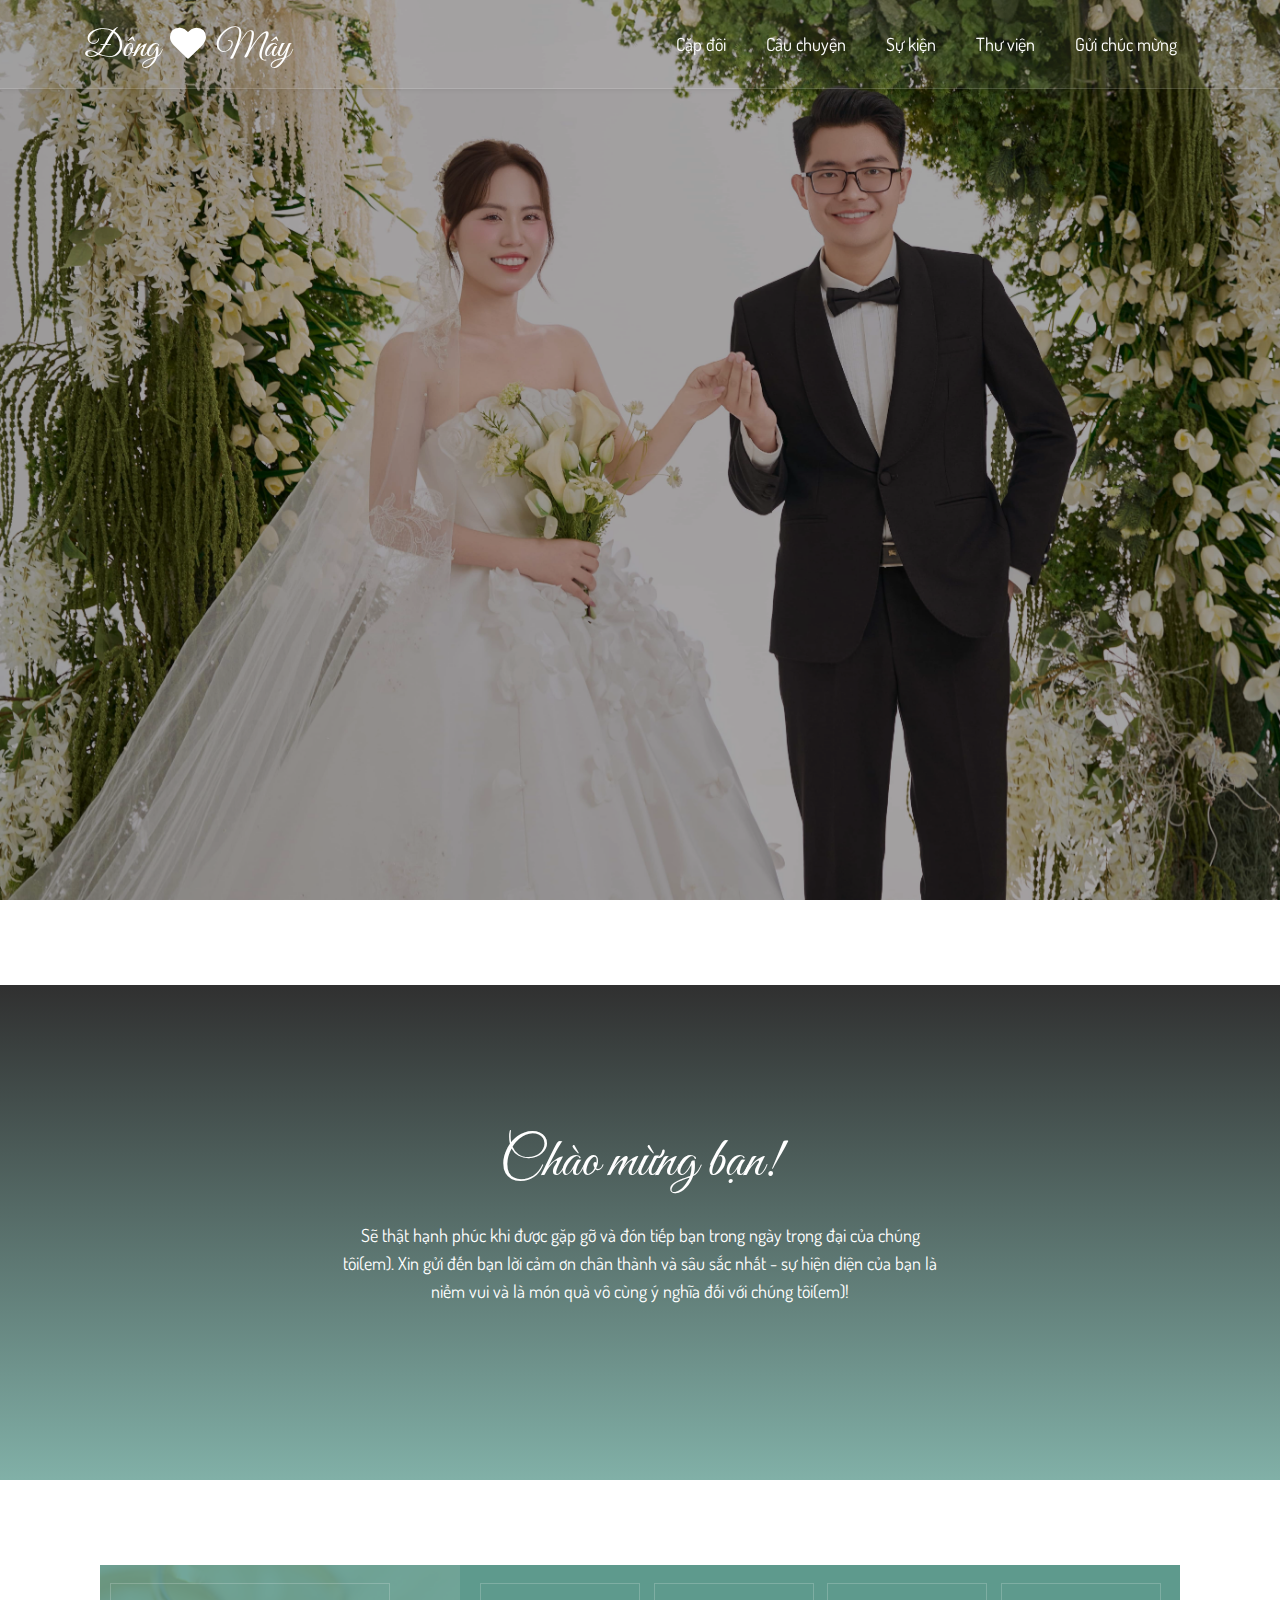
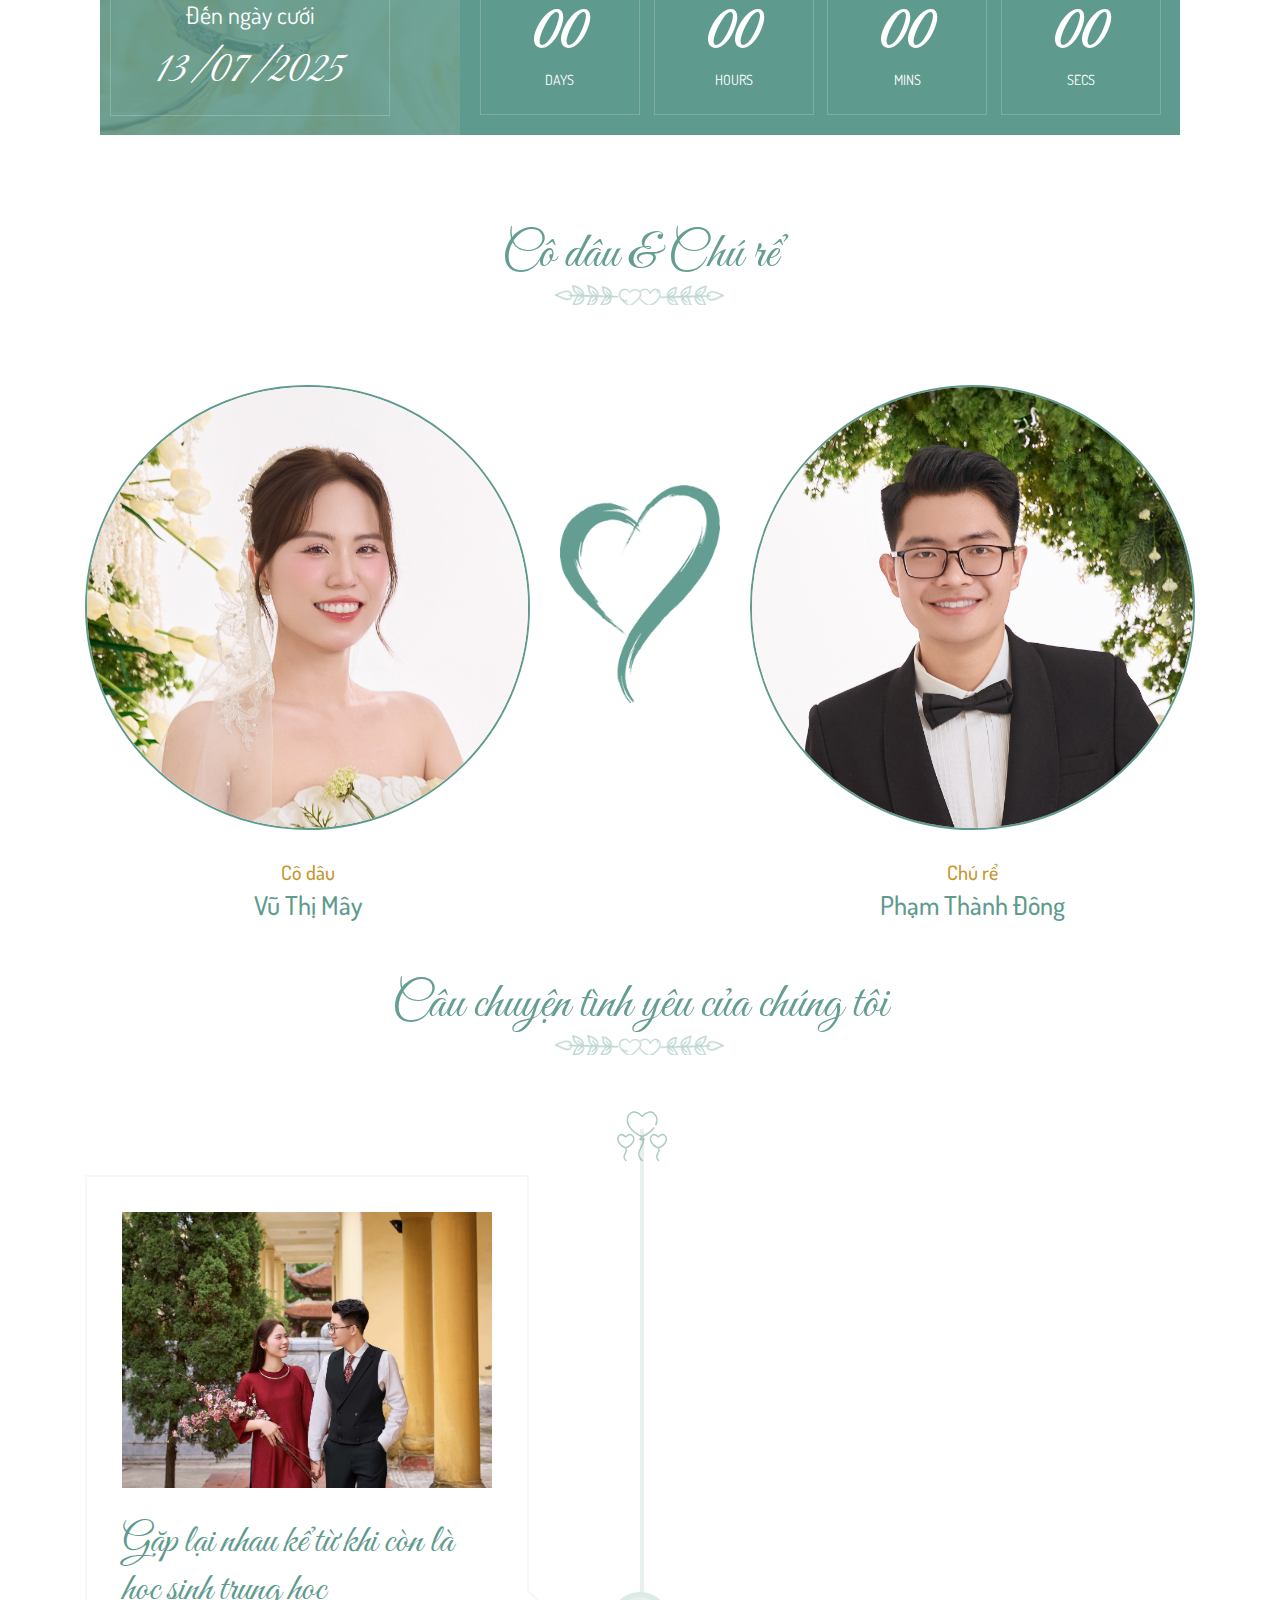
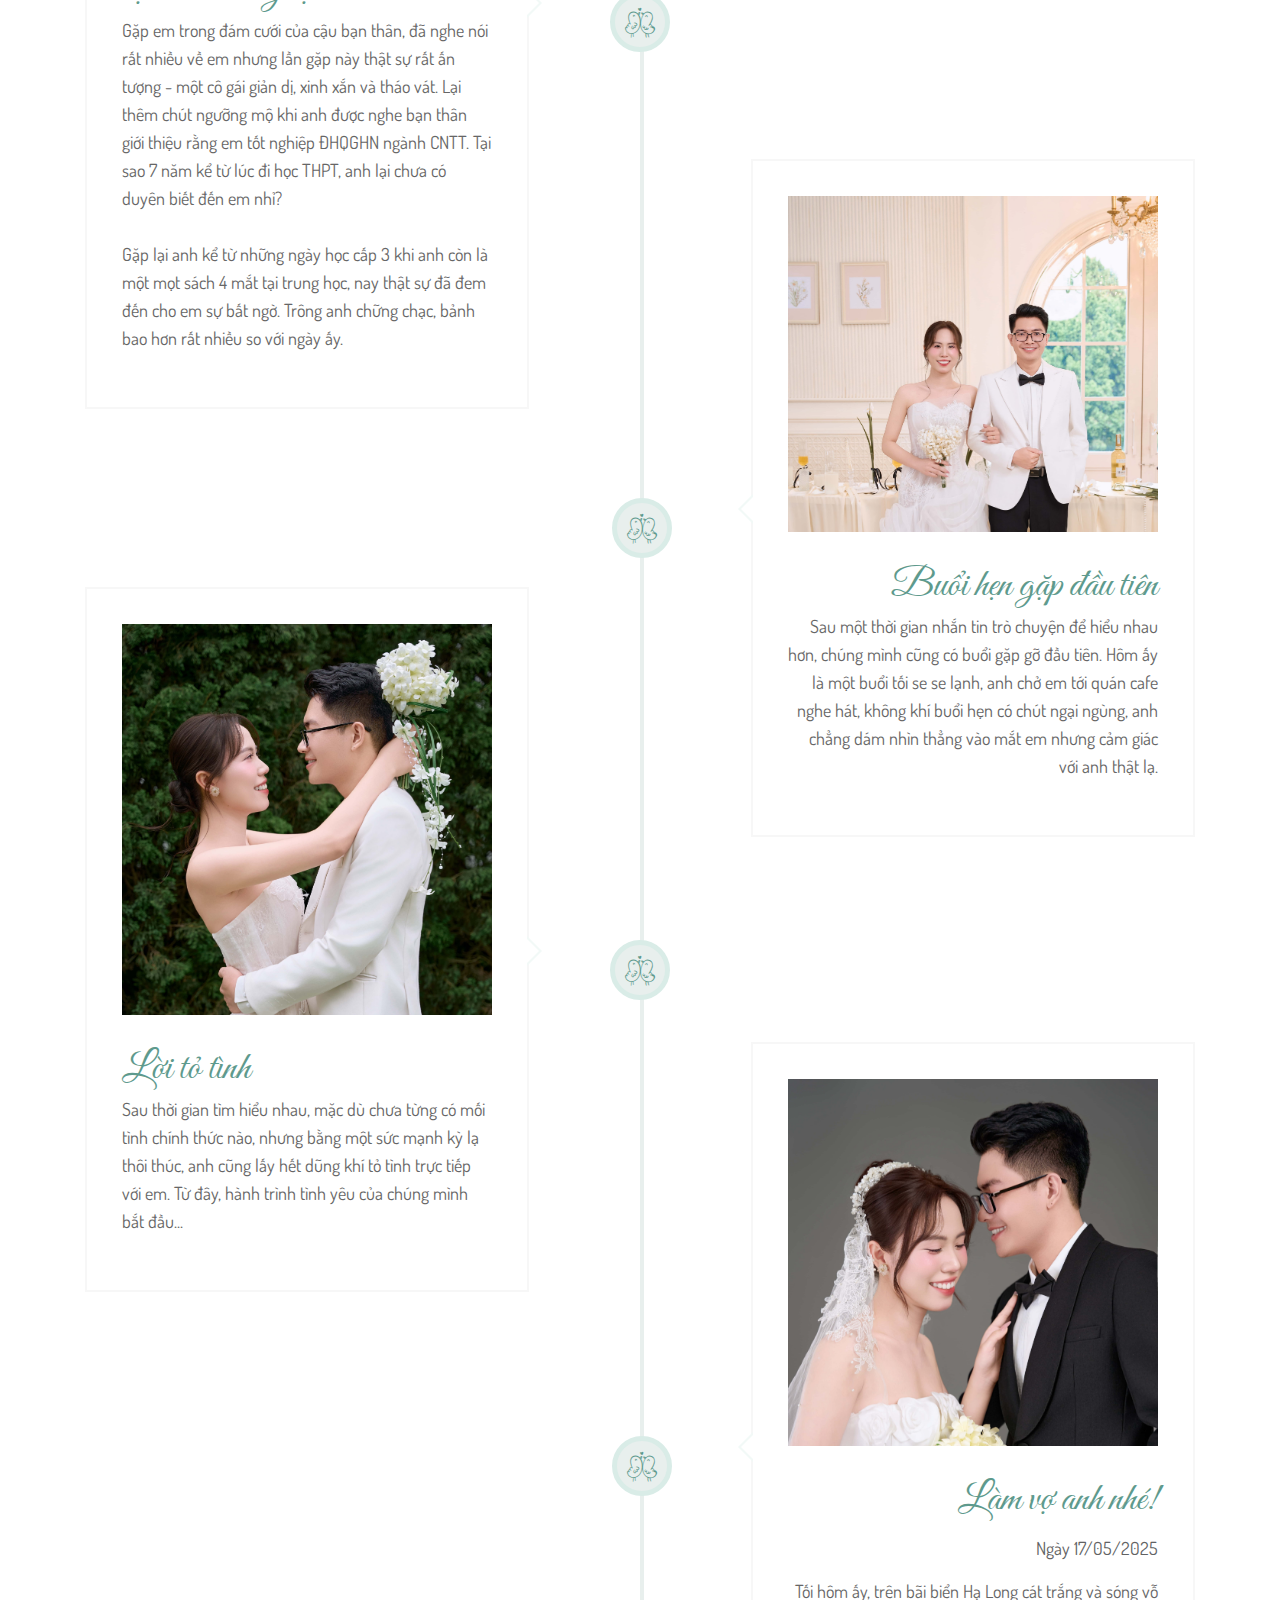
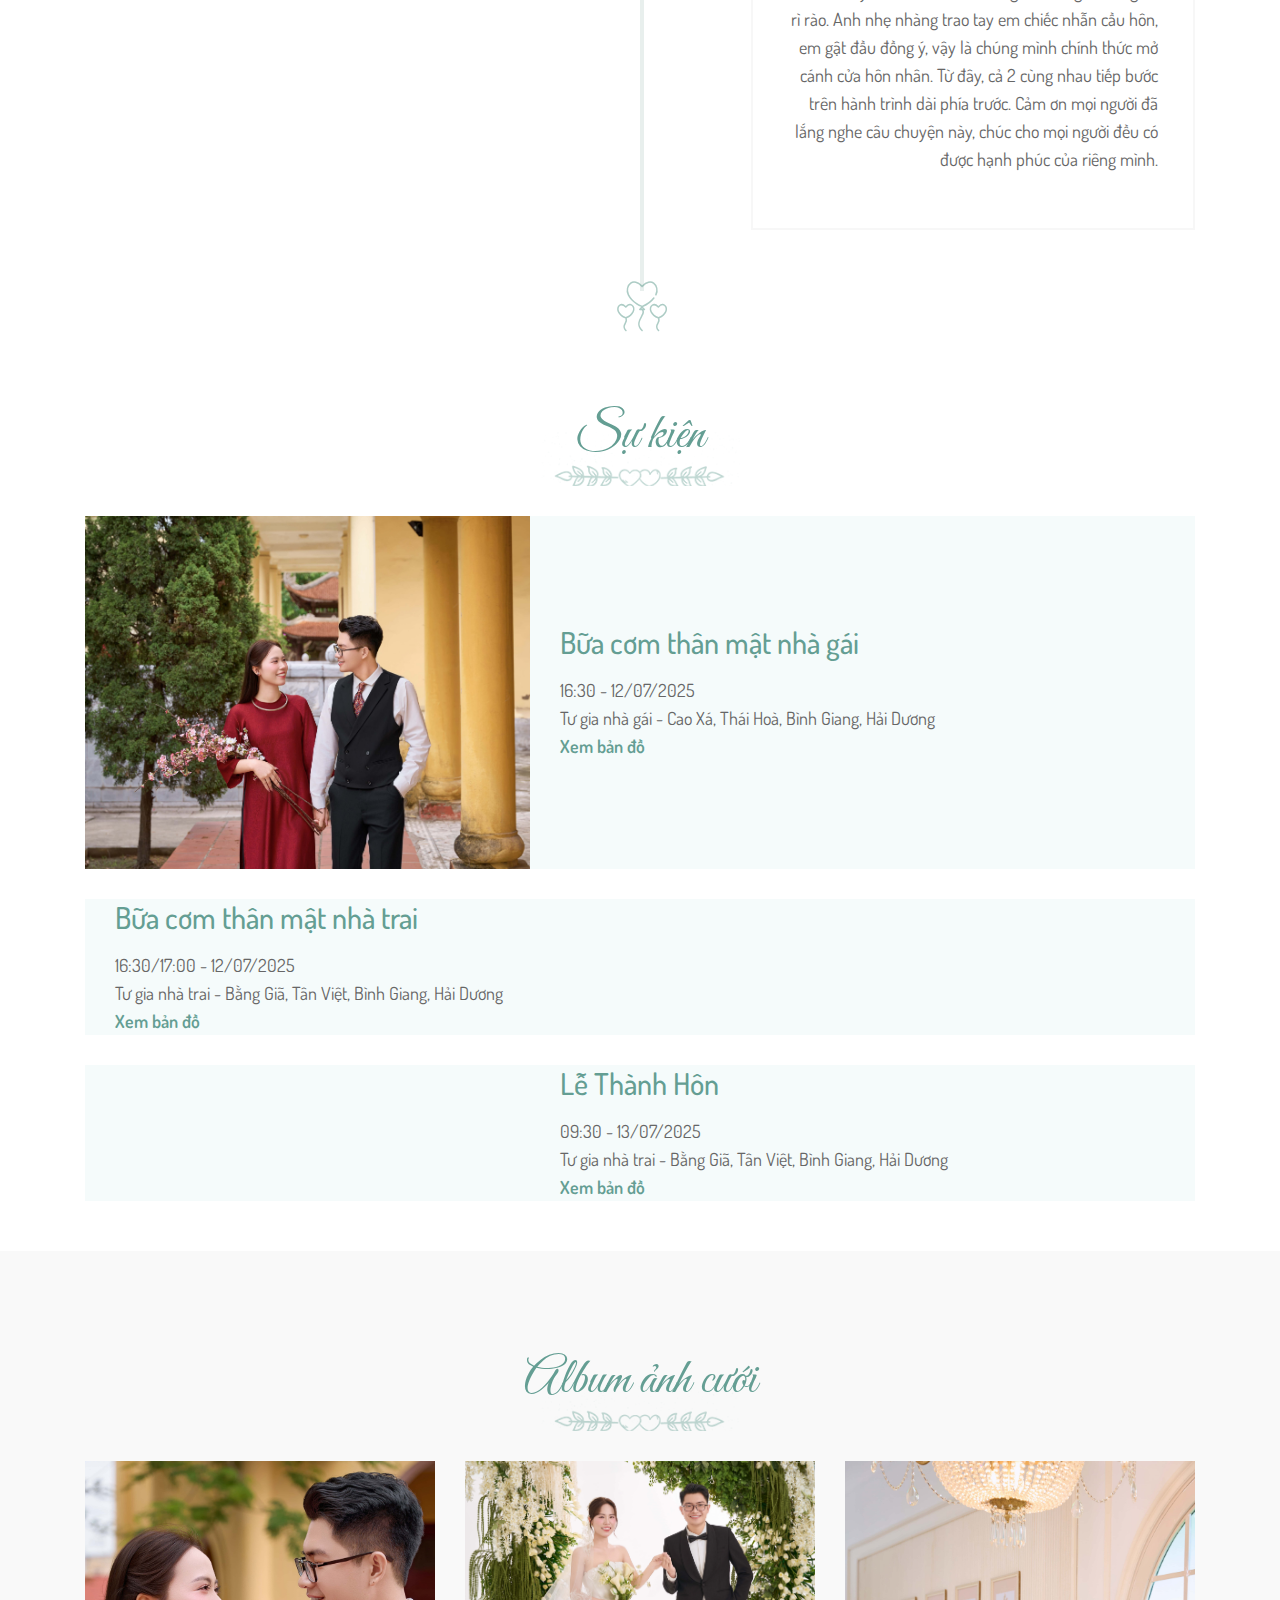
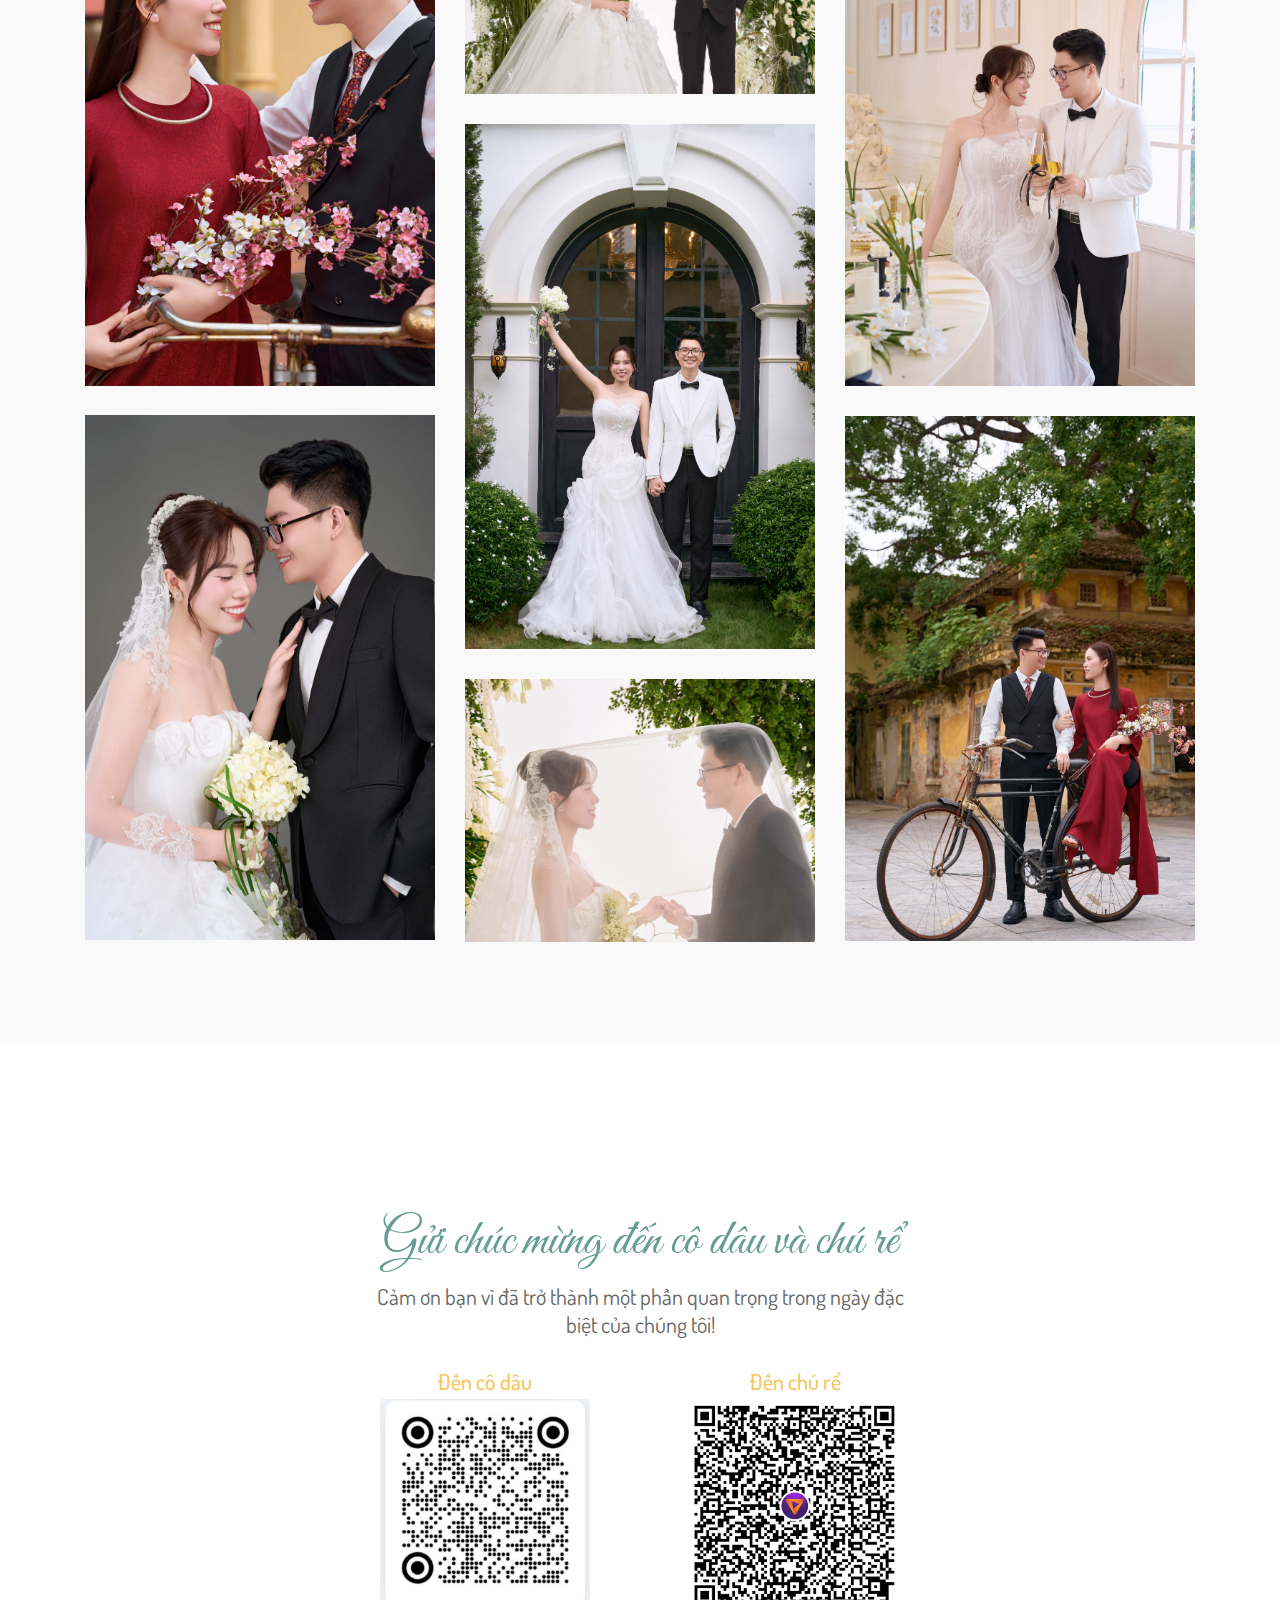
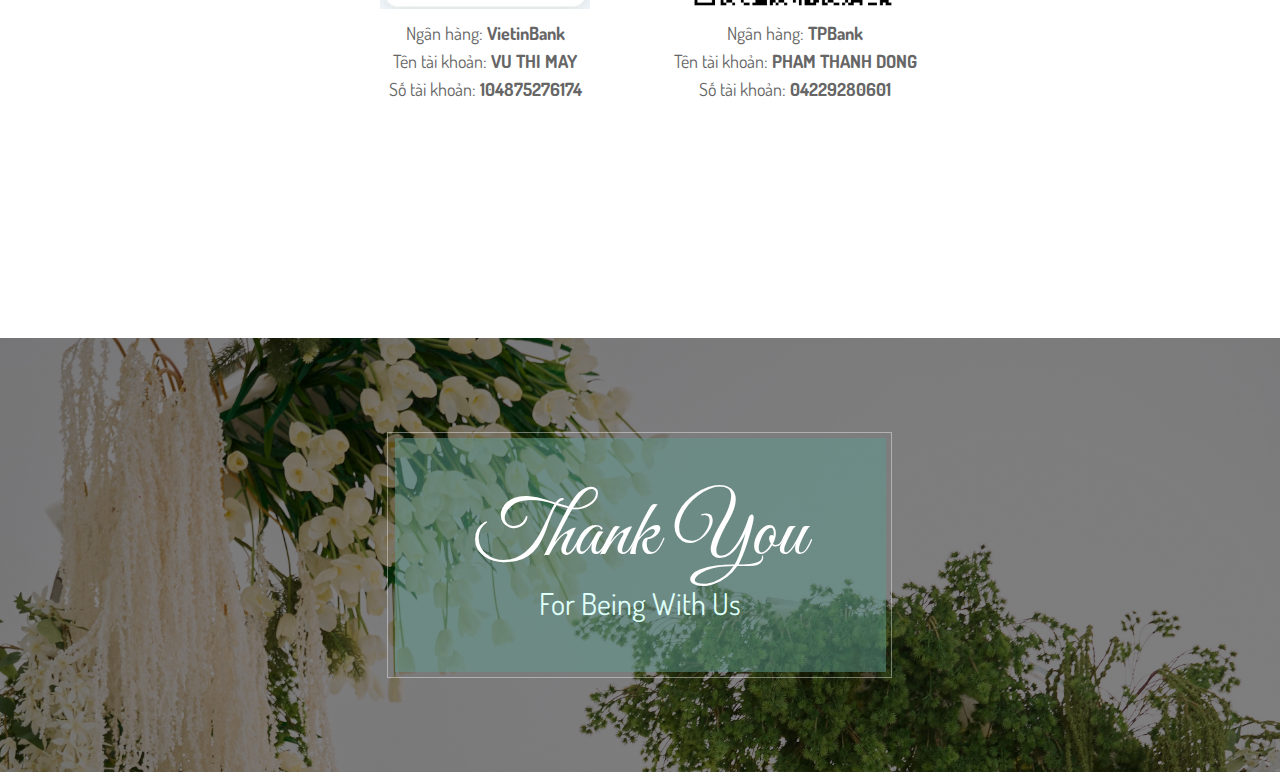
<file: 6/index.html>
<!doctype html>
<html class="no-js" lang="vi">

<head>
    <meta charset="utf-8">
    <meta name="viewport" content="width=device-width, initial-scale=1">
    <title>Đông Mây Wedding</title>
    <link rel="shortcut icon" type="image/png" href="img/heart_icon.png">
    <!-- Place favicon.ico in the root directory -->
    <!-- bootstrap.min.css -->
    <link rel="stylesheet" href="css/bootstrap.min.css">
    <!-- magnific-popup.css -->
    <link rel="stylesheet" href="css/magnific-popup.css">
    <!-- slicknav.min.css -->
    <link rel="stylesheet" href="css/slicknav.min.css">
    <!-- font-awesome.min.css -->
    <link rel="stylesheet" href="css/font-awesome.min.css">
    <!-- owl.carousel.min.css -->
    <link rel="stylesheet" href="css/owl.carousel.min.css">
    <!-- flaticon.css -->
    <link rel="stylesheet" href="css/flaticon.css">
    <!-- swiper.min.css -->
    <link rel="stylesheet" href="css/swiper.min.css">
    <!-- default-css.css -->
    <link rel="stylesheet" href="css/default-css.css">
    <!-- style.css -->
    <link rel="stylesheet" href="css/style.css">
    <!-- responsive.css -->
    <link rel="stylesheet" href="css/responsive.css">
</head>

<body id="home">
    <!--[if lte IE 9]>
            <p class="browserupgrade">You are using an <strong>outdated</strong> browser. Please <a href="https://browsehappy.com/">upgrade your browser</a> to improve your experience and security.</p>
        <![endif]-->
    <!-- preloader area start -->
    <div class="preloader">
        <div class="hart-wrap">
            <div class="heart"></div>
        </div>
    </div>
    <!-- prealoader area end -->
    <!-- header-area start -->
    <header class="sticky-header">
        <div class="header-area header-area-3">
            <div class="container">
                <div class="row">
                    <div class="col-lg-3 col-md-11 col-sm-11 col-10">
                        <div class="logo">
                            <h1><a href="index.html">Đông<span><i class="fa fa-heart"
                                            aria-hidden="true"></i></span>Mây</a></h1>
                        </div>
                    </div>
                    <div class="col-lg-9 d-none d-lg-block">
                        <div class="main-menu">
                            <nav id="nav_mobile_menu">
                                <ul class="">
                                    <li><a href="#cuple">Cặp đôi</a></li>
                                    <li><a href="#story">Câu chuyện</a></li>
                                    <li><a href="#event">Sự kiện</a></li>
                                    <li><a href="#gallery">Thư viện</a></li>
                                    <li><a href="#Contact">Gửi chúc mừng</a></li>
                                </ul>
                            </nav>
                        </div>
                    </div>
                    <div class="col-12 d-block d-lg-none">
                        <div id="mobile_menu"></div>
                    </div>
                </div>
            </div>
        </div>
    </header>
    <!-- header-area end -->
    <!-- slider-area start -->
    <div class="slider-area slider-style-2 slider-two parallax">
        <div class="swiper-container">
            <div class="swiper-wrapper">
                <div class="single-slider swiper-slide">
                    <div class="container">
                        <div class="slider-content sd-default-content">
                            <div class="col-lg-12 slider-content--inner"></div>
                        </div>
                    </div>
                </div>
                <div class="single-slider slider-2 swiper-slide">
                    <div class="container">
                        <div class="slider-content sd-default-content">
                            <div class="col-lg-12 slider-content--inner"></div>
                        </div>
                    </div>
                </div>
                <div class="single-slider slider-3 swiper-slide">
                    <div class="container">
                        <div class="slider-content sd-default-content">
                            <div class="col-lg-12 slider-content--inner"></div>
                        </div>
                    </div>
                </div>
                <div class="single-slider slider-4 swiper-slide">
                    <div class="container">
                        <div class="slider-content sd-default-content">
                            <div class="col-lg-12 slider-content--inner"></div>
                        </div>
                    </div>
                </div>
                <div class="single-slider slider-5 swiper-slide">
                    <div class="container">
                        <div class="slider-content sd-default-content">
                            <div class="col-lg-12 slider-content--inner"></div>
                        </div>
                    </div>
                </div>
            </div>
            <!-- Add Arrows -->
            <div class="swiper-button-next">
                <i class="fa fa-angle-right"></i>
            </div>
            <div class="swiper-button-prev">
                <i class="fa fa-angle-left"></i>
            </div>
        </div>
    </div>
    <!-- slider-area end -->
    <!-- welcome area start-->
    <div class="welcome-area">
        <div class="container">
            <div class="row">
                <div class="col-lg-12">
                    <div class="welcome-content">
                        <h2 id="myguest">Chào mừng bạn!</h2>
                        <p id="mycontent">Sẽ thật hạnh phúc khi được gặp gỡ và đón tiếp bạn trong ngày trọng đại của
                            chúng tôi(em).
                            Xin gửi đến bạn lời cảm ơn chân thành và sâu sắc nhất - sự hiện diện của bạn là niềm vui và
                            là món quà
                            vô cùng ý nghĩa đối với chúng tôi(em)!</p>
                    </div>
                </div>
            </div>
        </div>
    </div>
    <!-- welcome area end-->

    <!-- start count-down-section -->
    <div class="count-down-area">
        <section class="count-down-section section-padding parallax" data-speed="7">
            <div class="container">
                <div class="count-down-item count-down-item2">
                    <div class="row">
                        <div class="col-12 col-md-4 section-area">
                            <h2 class="big"><span>Đến ngày cưới</span> 13/07/2025</h2>
                        </div>
                        <div class="col-12 col-md-8 clock-area">
                            <div class="count-down-clock">
                                <div id="clock">
                                </div>
                            </div>
                        </div>
                    </div>
                </div>
                <!-- end row -->
            </div>
            <!-- end container -->
        </section>
    </div>
    <!-- end count-down-section -->
    <!-- couple-area start -->
    <div id="cuple" class="couple-area pt--70 pb--50">
        <div class="container">
            <div class="col-l2">
                <div class="section-title text-center">
                    <h2>Cô dâu & Chú rể</h2>
                </div>
            </div>
            <div class="couple-item">
                <div class="row">
                    <div class="col-lg-5 col-md-12 col-sm-12 couple-single">
                        <div class="couple-img">
                            <img src="img/couple/May.JPG" loading="lazy" alt="">
                        </div>
                        <div class="couple-content  mt--30">
                            <h5>Cô dâu</h5>
                            <h4>Vũ Thị Mây</h4>
                            <!-- <p>Hiện tại đang là Tester tại VTI.</p> -->
                        </div>
                    </div>
                    <div class="col-lg-2 couple-single">
                        <div class="couple-shape">
                            <img src="img/couple/2.png" alt="">
                        </div>
                    </div>
                    <div class="col-lg-5 col-md-12 col-sm-12 couple-single md-0">
                        <div class="couple-img">
                            <img src="img/couple/Dong.JPG" loading="lazy" alt="">
                        </div>
                        <div class="couple-content mt--30">
                            <h5>Chú rể</h5>
                            <h4>Phạm Thành Đông</h4>
                            <!-- <p>Mobile Developer tại Rikkeisoft.</p> -->
                        </div>
                    </div>
                </div>
            </div>
        </div>
    </div>
    <!-- couple-area end -->
    <!-- story area start -->
    <div id="story" class="story-area ptb--1">
        <div class="container">
            <div class="col-l2">
                <div class="section-title text-center">
                    <h2>Câu chuyện tình yêu của chúng tôi</h2>
                </div>
            </div>
            <div class="row">
                <div class="col-md-12">
                    <div class="story clearfix">
                        <div class="story-top"></div>
                        <div class="content-wrapper">
                            <div class="item">
                                <div class="story-icon">
                                    <span class="flaticon-birds-in-love"></span>
                                </div>
                                <div class="story-content">
                                    <div class="image-wrap">
                                        <div class="single-image">
                                            <div>
                                                <img src="img/story/story1.JPG" loading="lazy" alt="">
                                            </div>
                                        </div>
                                    </div>
                                    <h2>Gặp lại nhau kể từ khi còn là học sinh trung học</h2>
                                    <p>Gặp em trong đám cưới của cậu bạn thân, đã nghe nói rất nhiều về em nhưng lần gặp
                                        này thật sự rất ấn tượng - một cô gái giản
                                        dị, xinh xắn và tháo vát. Lại thêm chút ngưỡng mộ khi anh được nghe bạn thân
                                        giới
                                        thiệu rằng em tốt nghiệp ĐHQGHN ngành CNTT. Tại sao 7 năm kể từ lúc đi học THPT,
                                        anh lại chưa có duyên biết đến em nhỉ?
                                        <br>
                                        <br> Gặp lại anh kể từ những ngày học cấp
                                        3 khi anh còn là một mọt sách 4 mắt tại trung học, nay thật sự đã đem đến cho
                                        em sự bất ngờ. Trông anh chững chạc, bảnh bao hơn rất nhiều so với ngày ấy.
                                    </p>
                                </div>
                            </div>
                            <div class="item">
                                <div class="story-icon">
                                    <span class="flaticon-birds-in-love"></span>
                                </div>
                                <div class="story-content">
                                    <div class="image-wrap">
                                        <div class="single-image">
                                            <div>
                                                <img src="img/story/story2.JPG" loading="lazy" alt="">
                                            </div>
                                        </div>
                                    </div>
                                    <h2>Buổi hẹn gặp đầu tiên</h2>
                                    <p>Sau một thời gian nhắn tin trò chuyện để hiểu nhau hơn, chúng mình cũng có buổi
                                        gặp gỡ đầu
                                        tiên. Hôm ấy là một buổi tối se se lạnh, anh chở em tới quán cafe nghe hát,
                                        không khí buổi hẹn có chút ngại ngùng, anh chẳng dám nhìn thẳng vào mắt em nhưng
                                        cảm
                                        giác với anh thật lạ.</p>
                                </div>
                            </div>
                            <div class="item">
                                <div class="story-icon">
                                    <span class="flaticon-birds-in-love"></span>
                                </div>
                                <div class="story-content">
                                    <div class="image-wrap">
                                        <div class="single-image">
                                            <div>
                                                <img src="img/story/story3.JPG" loading="lazy" alt="">
                                            </div>
                                        </div>
                                    </div>
                                    <h2>Lời tỏ tình</h2>
                                    <p>Sau thời gian tìm hiểu nhau, mặc dù chưa từng có mối tình chính thức nào, nhưng
                                        bằng một sức mạnh kỳ lạ thôi thúc, anh cũng lấy hết dũng khí tỏ tình trực tiếp
                                        với em. Từ đây,
                                        hành trình tình yêu của chúng mình bắt đầu...</p>
                                </div>
                            </div>
                            <div class="item">
                                <div class="story-icon">
                                    <span class="flaticon-birds-in-love"></span>
                                </div>
                                <div class="story-content">
                                    <div class="image-wrap">
                                        <div class="single-image">
                                            <div>
                                                <img src="img/story/story4.JPG" loading="lazy" alt="">
                                            </div>
                                        </div>
                                    </div>
                                    <h2>Làm vợ anh nhé!</h2>
                                    <span class="date">Ngày 17/05/2025</span>
                                    <p>Tối hôm ấy, trên bãi biển Hạ Long cát trắng và sóng vỗ rì rào. Anh nhẹ nhàng trao
                                        tay em chiếc nhẫn cầu hôn, em gật đầu đồng ý, vậy là chúng mình chính thức mở
                                        cánh cửa hôn nhân. Từ đây, cả 2 cùng nhau tiếp bước trên hành trình dài phía
                                        trước. Cảm ơn mọi người đã lắng nghe câu chuyện này, chúc cho mọi người đều có
                                        được hạnh phúc của riêng mình. </p>
                                </div>
                            </div>
                        </div>
                        <div class="story-bottom"></div>
                    </div>
                </div>
            </div>
        </div>
    </div>
    <!-- story area end -->
    <!-- service-area start -->
    <div id="event" class="service-area service-area2 ptb--50">
        <div class="container">
            <div class="col-l2">
                <div class="section-title text-center">
                    <h2>Sự kiện</h2>
                </div>
            </div>
            <div class="service-area-menu">
                <div class="Ceremony-wrap">
                    <div class="row">
                        <div class="col-lg-5">
                            <div class="ceromony-img">
                                <img src="img/service/place0.JPG" loading="lazy" alt="">
                            </div>
                        </div>
                        <div class="col-lg-7">
                            <div class="ceromony-content">
                                <h3>Bữa cơm thân mật nhà gái</h3>
                                <span>16:30 - 12/07/2025</span>
                                <span>Tư gia nhà gái - Cao Xá, Thái Hoà, Bình Giang, Hải Dương</span>
                                <a href="https://goo.gl/maps/Guc8KUxo5vcnWQmB7" target="_blank">Xem bản đồ</a>
                            </div>
                        </div>
                    </div>
                </div>
            </div>
            <div class="Ceremony-wrap">
                <div class="row">
                    <div class="col-lg-7">
                        <div class="ceromony-content ceromony-content2">
                            <h3>Bữa cơm thân mật nhà trai</h3>
                            <span>16:30/17:00 - 12/07/2025</span>
                            <span>Tư gia nhà trai - Bằng Giã, Tân Việt, Bình Giang, Hải Dương</span>
                            <a href="https://maps.app.goo.gl/9EC2dbPbDzAv3BgVA" target="_blank">Xem bản đồ</a>
                        </div>
                    </div>
                    <div class="col-lg-5">
                        <div class="ceromony-img">
                            <img src="img/service/place3.JPG" loading="lazy" alt="">
                        </div>
                    </div>
                </div>
            </div>
            <div class="service-area-menu">
                <div class="Ceremony-wrap">
                    <div class="row">
                        <div class="col-lg-5">
                            <div class="ceromony-img">
                                <img src="img/service/place2.jpg" loading="lazy" alt="">
                            </div>
                        </div>
                        <div class="col-lg-7">
                            <div class="ceromony-content">
                                <h3>Lễ Thành Hôn</h3>
                                <span>09:30 - 13/07/2025</span>
                                <span>Tư gia nhà trai - Bằng Giã, Tân Việt, Bình Giang, Hải Dương</span>
                                <a href="https://maps.app.goo.gl/9EC2dbPbDzAv3BgVA" target="_blank">Xem bản đồ</a>
                            </div>
                        </div>
                    </div>
                </div>
            </div>
        </div>
    </div>
    <!-- service-area end -->
    <!-- gallery area start -->
    <div id="gallery" class="gallery-area pt--100 pb--70">
        <div class="container">
            <div class="row">
                <div class="col-12">
                    <div class="section-title text-center">
                        <h2>Album ảnh cưới</h2>
                    </div>
                </div>
            </div>
            <div class="row grid">
                <div class="col-lg-4 col-md-6 col-sm-6 col-12 grid-item Pre-Wedding">
                    <div class="gallery-single">
                        <a href="img/gallery/img1.JPG" class="expand-img">
                            <img src="img/gallery/img1.JPG"  alt="">
                        </a>
                    </div>
                </div>
                <div class="col-lg-4 col-md-6 col-sm-6 col-12 grid-item Enagagement">
                    <div class="gallery-single">
                        <a href="img/gallery/img4.JPG" class="expand-img">
                            <img src="img/gallery/img4.JPG"  alt="">
                        </a>
                    </div>
                </div>
                <div class="col-lg-4 col-md-6 col-12 col-sm-6 grid-item Pre-Wedding">
                    <div class="gallery-single">
                        <a href="img/gallery/img2.JPG" class="expand-img">
                            <img src="img/gallery/img2.JPG"  alt="">
                        </a>
                    </div>
                </div>
                <div class="col-lg-4 col-md-6 col-12 col-sm-6 grid-item Parties">
                    <div class="gallery-single">
                        <a href="img/gallery/img3.JPG" class="expand-img">
                            <img src="img/gallery/img3.JPG"  alt="">
                        </a>
                    </div>
                </div>
                <div class="col-lg-4 col-md-6 col-12 col-sm-6 grid-item Enagagement Parties">
                    <div class="gallery-single">
                        <a href="img/gallery/img5.JPG" class="expand-img">
                            <img src="img/gallery/img5.JPG" alt="">
                        </a>
                    </div>
                </div>
                <div class="col-lg-4 col-md-6 col-12 col-sm-6 grid-item Enagagement Parties">
                    <div class="gallery-single">
                        <a href="img/gallery/img6.JPG" class="expand-img">
                            <img src="img/gallery/img6.JPG" loading="lazy" alt="">
                        </a>
                    </div>
                </div>

                <div class="col-lg-4 col-md-6 col-sm-6 col-12 grid-item Enagagement">
                    <div class="gallery-single">
                        <a href="img/gallery/img7.JPG" class="expand-img">
                            <img src="img/gallery/img7.JPG" loading="lazy" alt="">
                        </a>
                    </div>
                </div>
            </div>
        </div>
    </div>
    <!-- gallery area end -->
    <!-- guest-area strat -->
    <div id="Contact" class="guest-area">
        <div class="container">
            <div class="row">
                <div class="col-lg-8 offset-lg-2">
                    <div class="guest-wrap">
                        <div class="col-12">
                            <div class="section-title section-title4 text-center">
                                <h2>Gửi chúc mừng đến cô dâu và chú rể</h2>
                                <p id="mybank" style="font-size: 22px;">Cảm ơn bạn vì đã trở thành một phần quan trọng
                                    trong ngày
                                    đặc biệt của chúng tôi!</p>
                            </div>
                        </div>

                        <div class="row text-center g-5">
                            <div class="col-md-6 mb-5 mb-md-0">
                                <h3 style="font-size: 22px; color: #f5c75e;">Đến cô dâu</h3>
                                <img src="img/qrcode-bride.jpg" alt="QR Cô dâu" class="img-fluid mb-3"
                                    style="padding-left: 35px; padding-right: 35px;" />
                                <p>Ngân hàng: <strong>VietinBank</strong></p>
                                <p>Tên tài khoản: <strong>VU THI MAY</strong></p>
                                <p>Số tài khoản: <strong>104875276174</strong></p>
                            </div>
                            <div class="col-md-6 mb-5 mb-md-0">
                                <h3 style="font-size: 22px; color: #f5c75e;">Đến chú rể</h3>
                                <img src="img/qrcode-groom.png" alt="QR Chú rể" class="img-fluid mb-3"
                                    style="padding-left: 35px; padding-right: 35px;" />
                                <p>Ngân hàng: <strong>TPBank</strong></p>
                                <p>Tên tài khoản: <strong>PHAM THANH DONG</strong></p>
                                <p>Số tài khoản: <strong>04229280601</strong></p>
                            </div>
                        </div>

                    </div>
                </div>
            </div>
        </div>
    </div>
    <!-- guest-area end -->
    <div style="margin-bottom: 65px;"></div>
    <!-- .footer-area start -->
    <div class="footer-area">
        <div class="container">
            <div class="footer-content">
                <div class="content-sub">
                    <h2>Thank You</h2>
                    <span>For Being With Us</span>
                </div>
            </div>
        </div>
    </div>

    <!-- all js here -->
    <!-- modernizr-3.5.0.min.js -->
    <script src="js/vendor/modernizr-3.5.0.min.js"></script>
    <!-- jquery-2.2.4.min.js -->
    <script src="js/vendor/jquery-2.2.4.min.js"></script>
    <!-- imageloded.min.js -->
    <script src="js/imageloded.min.js"></script>
    <!-- easing-min.js -->
    <script src="js/easing-min.js"></script>
    <!-- jquery.slicknav.min.js -->
    <script src="js/jquery.slicknav.min.js"></script>
    <!-- isotop.min.js -->
    <script src="js/isotop.min.js"></script>
    <!-- magnific-popup.min.js -->
    <script src="js/jquery.magnific-popup.min.js"></script>
    <!-- jquery.mb.YTPlayer.src.js -->
    <script src="js/jquery.mb.YTPlayer.src.js"></script>
    <!-- owl-carousel.js -->
    <script src="js/owl-carousel.js"></script>
    <!-- swiper.min.js -->
    <script src="js/swiper.min.js"></script>
    <!-- countdown.js -->
    <script src="js/countdown.js"></script>
    <!-- bootstrap.min.js -->
    <script src="js/bootstrap.min.js"></script>
    <!-- jquery-ripples.js -->
    <!-- <script src="js/jquery-ripples.js"></script> -->
    <!-- spirit.js -->
    <!-- <script src="js/spirit.js"></script> -->
    <!-- particleground-app.js -->
    <!-- <script src="js/particleground.js"></script> -->
    <!-- particle-app.js -->
    <script src="js/particle-app.js"></script>
    <!-- jquery-sticky-menu.js -->
    <script src="js/jquery-sticky-menu.js"></script>
    <!-- jquery-validation.js -->
    <script src="js/validation.js"></script>
    <!-- main.js -->
    <script src="js/main.js"></script>
    <!--js hiển thị tên cô dâu chú rể-->
    <script src="js/dongmay.js"></script>
</body>

</html>
</file>
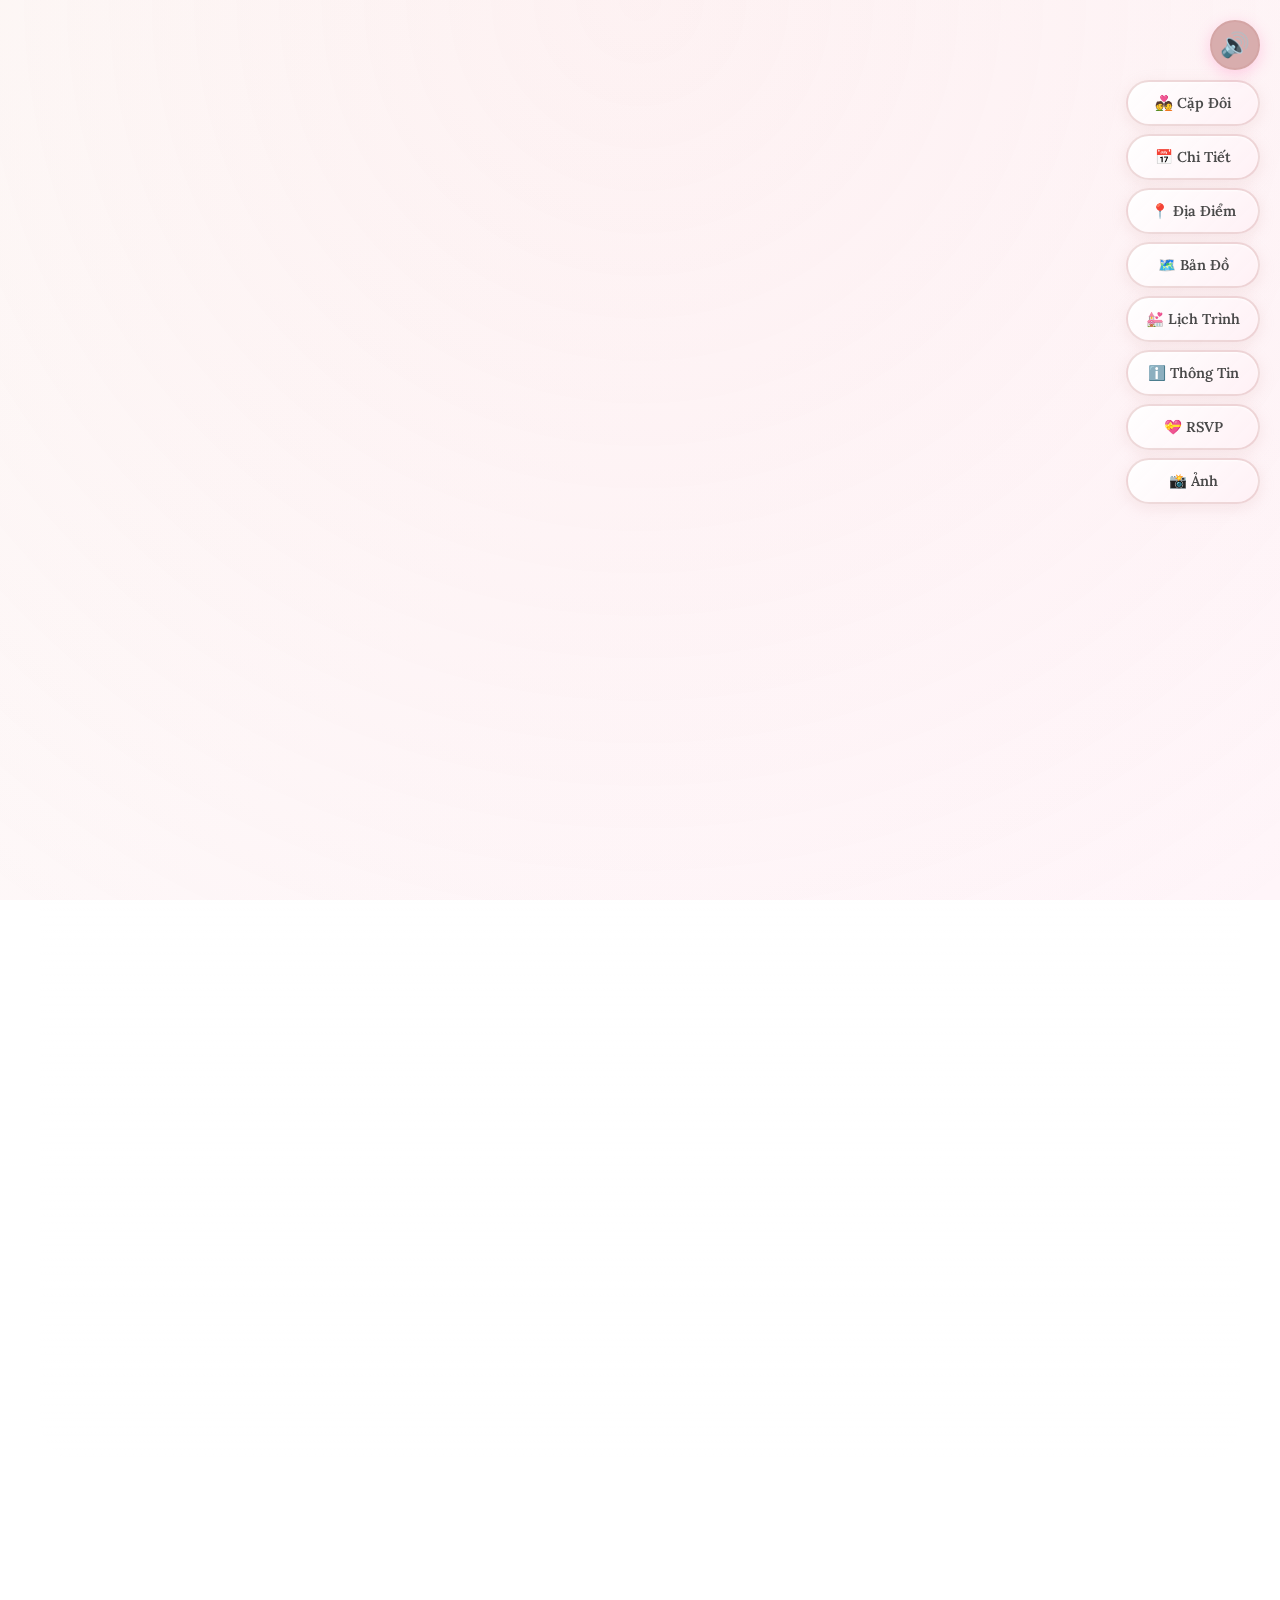
<file: AI/index.html>
<!DOCTYPE html>
<html lang="vi">
<head>
    <meta charset="UTF-8">
    <meta name="viewport" content="width=device-width, initial-scale=1.0">
    <title>Thiệp Cưới - Tình Yêu Vĩnh Cửu</title>
    <link rel="stylesheet" href="styles.css">
</head>
<body>
    <!-- Nền hạt tuyết rơi lãng mạn -->
    <div id="snow-container"></div>

    <!-- Nhạc nền -->
    <audio id="bgMusic" autoplay loop volume="0.3">
        <source src="https://assets.mixkit.co/active_storage/musics/50142-2ae4a1b4-d8db-49fd-a96d-3fb92e3b3f71.mp3" type="audio/mpeg">
    </audio>

    <!-- Nút điều khiển âm lượng -->
    <button id="musicToggle" class="music-toggle" title="Bật/Tắt nhạc">
        <span>🔊</span>
    </button>

    <!-- Menu Điều Hướng Nhanh -->
    <nav class="quick-nav">
        <button class="nav-toggle" id="navToggle" title="Mở menu">☰</button>
        <div class="nav-menu">
            <a href="#section-couple" class="nav-link">💑 Cặp Đôi</a>
            <a href="#section-details" class="nav-link">📅 Chi Tiết</a>
            <a href="#section-venues" class="nav-link">📍 Địa Điểm</a>
            <a href="#section-map" class="nav-link">🗺️ Bản Đồ</a>
            <a href="#section-timeline" class="nav-link">💒 Lịch Trình</a>
            <a href="#section-info" class="nav-link">ℹ️ Thông Tin</a>
            <a href="#section-rsvp" class="nav-link">💝 RSVP</a>
            <a href="#section-gallery" class="nav-link">📸 Ảnh</a>
        </div>
    </nav>

    <!-- Hiệu ứng pháo hoa -->
    <canvas id="fireworks"></canvas>

    <!-- Nội dung chính -->
    <div class="container">
        <!-- Phần mở đầu hoành tráng và lãng mạn -->
        <section class="grand-opening fade-in-up" style="animation-delay: 0s">
            <div class="opening-background">
                <div class="opening-light opening-light-1"></div>
                <div class="opening-light opening-light-2"></div>
                <div class="opening-light opening-light-3"></div>
            </div>
            
            <div class="opening-content">
                <div class="opening-top fade-in-up" style="animation-delay: 0.3s">
                    <p class="opening-intro">Hai trái tim, một tình yêu</p>
                    <p class="opening-subtitle-small">Một câu chuyện đẹp bắt đầu</p>
                </div>

                <div class="opening-names fade-in-up" style="animation-delay: 0.6s">
                    <div class="name-wrapper">
                        <h2 class="opening-name bride-name">Nguyễn Thị Linh</h2>
                        <span class="name-connector">✧</span>
                        <h2 class="opening-name groom-name">Trần Minh Hưng</h2>
                    </div>
                </div>

                <div class="opening-divider fade-in-up" style="animation-delay: 0.9s">
                    <span class="divider-flower">✿</span>
                    <span class="divider-line"></span>
                    <span class="divider-flower">✿</span>
                </div>

                <div class="opening-date fade-in-up" style="animation-delay: 1.2s">
                    <p class="opening-date-text">Vinh dự kính mời bạn dự lễ cưới</p>
                    <p class="opening-date-value">12 • 13 Tháng 12 Năm 2025</p>
                </div>

                <div class="opening-description fade-in-up" style="animation-delay: 1.5s">
                    <p class="opening-desc-text">
                        Hai trái tim cùng hội tụ để tạo nên một cuộc sống tươi sáng,<br>
                        <span class="text-highlight">Tình yêu vĩnh cửu bắt đầu từ hôm nay</span>
                    </p>
                </div>

                <div class="opening-scroll fade-in-up" style="animation-delay: 1.8s">
                    <span class="scroll-text">Cuộn xuống để xem chi tiết</span>
                    <div class="scroll-icon">
                        <span>⬇</span>
                    </div>
                </div>
            </div>

            <!-- Trang trí hoa tuyệt đẹp -->
            <div class="opening-flowers">
                <span class="flower flower-1">🌸</span>
                <span class="flower flower-2">🌹</span>
                <span class="flower flower-3">💐</span>
                <span class="flower flower-4">🌷</span>
                <span class="flower flower-5">🌺</span>
            </div>
        </section>

        <!-- Phần tiêu đề chính -->
        <section class="hero">
            <div class="hero-content fade-in-up" style="animation-delay: 0.2s">
                <h1 class="title fade-in-up" style="animation-delay: 0.4s">
                    <span class="heart">💕</span>
                </h1>
                <p class="subtitle fade-in-up" style="animation-delay: 0.6s">Chúng tôi vinh dự mời bạn</p>
                <p class="subtitle fade-in-up" style="animation-delay: 0.8s">đến dự lễ cưới của chúng tôi</p>
                <div class="divider fade-in-up" style="animation-delay: 1s"></div>
            </div>
        </section>

        <!-- Phần ảnh cặp đôi -->
        <section id="section-couple" class="couple-photos fade-in-up" style="animation-delay: 1.2s">
            <h3 class="section-title">💑 Chúng Tôi</h3>
            <div class="photos-grid">
                <div class="photo-item bride-photo">
                    <div class="photo-placeholder">👰</div>
                    <p class="photo-label">Cô Dâu</p>
                </div>
                <div class="photo-item couple-photo">
                    <div class="photo-placeholder">💑</div>
                    <p class="photo-label">Ảnh Cặp Đôi</p>
                </div>
                <div class="photo-item groom-photo">
                    <div class="photo-placeholder">🤵</div>
                    <p class="photo-label">Chú Rể</p>
                </div>
            </div>
        </section>

        <!-- Phần cặp đôi - Thông tin chi tiết -->
        <section class="couple fade-in-up" style="animation-delay: 1.4s">
            <h3 class="section-title">💍 Cặp Đôi May Mắn</h3>
            <div class="couple-content">
                <div class="bride">
                    <p class="couple-label">Cô Dâu</p>
                    <h2 class="couple-name">Nguyễn Thị Linh</h2>
                    <p class="couple-title">Cô gái xinh đẹp & tốt bụng</p>
                    <p class="couple-detail">Sinh năm 1998 • Hà Nội</p>
                    <p class="couple-quote">"Tìm thấy tình yêu của đời mình"</p>
                    <div class="couple-divider"></div>
                    <div class="couple-extra">
                        <p class="extra-title">💝 Sở Thích</p>
                        <p class="extra-text">Đọc sách, du lịch, nấu ăn</p>
                        <p class="extra-title" style="margin-top: 15px;">🎓 Công Việc</p>
                        <p class="extra-text">Nhân viên Marketing</p>
                    </div>
                </div>
                <div class="and-symbol">
                    <p>&</p>
                </div>
                <div class="groom">
                    <p class="couple-label">Chú Rể</p>
                    <h2 class="couple-name">Trần Minh Hưng</h2>
                    <p class="couple-title">Chàng trai tốt bụng & lãng mạn</p>
                    <p class="couple-detail">Sinh năm 1996 • Hà Nội</p>
                    <p class="couple-quote">"Cuộc sống của tôi bị thay đổi"</p>
                    <div class="couple-divider"></div>
                    <div class="couple-extra">
                        <p class="extra-title">💝 Sở Thích</p>
                        <p class="extra-text">Bóng đá, chơi game, nhiếp ảnh</p>
                        <p class="extra-title" style="margin-top: 15px;">🎓 Công Việc</p>
                        <p class="extra-text">Kỹ Sư Phần Mềm</p>
                    </div>
                </div>
            </div>

            <!-- Câu chuyện tình yêu -->
            <div class="love-story fade-in-up" style="animation-delay: 1.6s">
                <h4 class="story-title">💕 Câu Chuyện Của Chúng Tôi</h4>
                <div class="story-content">
                    <p class="story-text">
                        Linh và Minh gặp nhau tại một sự kiện công ty vào năm 2020. 
                        Từ lúc đó, họ trở thành bạn bè thân thiết. Sau nhiều năm 
                        cùng nhau chia sẻ những khoảnh khắc vui buồn, tình bạn 
                        đã chuyển thành tình yêu thực sự.
                    </p>
                    <p class="story-text">
                        Minh đã cầu hôn Linh vào ngày 14 tháng 2 năm 2024 tại công viên 
                        Tây Hồ với một chiếc nhẫn kim cương tuyệt đẹp. Khoảnh khắc đó 
                        trở thành kỷ niệm đẹp nhất của họ.
                    </p>
                </div>
            </div>
        </section>

        <!-- Phần ngày giờ -->
        <section id="section-details" class="event-details fade-in-up" style="animation-delay: 1.6s">
            <h3 class="section-title">📅 Chi Tiết Sự Kiện</h3>
            <div class="details-card">
                <div class="detail-item">
                    <span class="detail-icon">📅</span>
                    <p class="detail-label">Ngày Lễ Vu Quy</p>
                    <p class="detail-value">Thứ Sáu, 12 tháng 12 năm 2025</p>
                    <p class="detail-time">14:00 - 16:00</p>
                </div>
                <div class="detail-item">
                    <span class="detail-icon">🕐</span>
                    <p class="detail-label">Giờ Tiệc Cưới</p>
                    <p class="detail-value">Thứ Bảy, 13 tháng 12 năm 2025</p>
                    <p class="detail-time">17:00 - 23:00</p>
                </div>
            </div>
        </section>

        <!-- Phần địa điểm chi tiết -->
        <section id="section-venues" class="venues fade-in-up" style="animation-delay: 1.8s">
            <h3 class="section-title">📍 Các Địa Điểm Sự Kiện</h3>
            
            <!-- Lễ Vu Quy -->
            <div class="venue-section">
                <h4 class="venue-subtitle">🏠 Lễ Vu Quy (Nhà Nữ)</h4>
                <div class="venue-card">
                    <p class="venue-name">Nhà Ông Bà Ngoại</p>
                    <p class="venue-address">📌 123 Phố Bà Triệu, Quận Hoàn Kiếm, Hà Nội</p>
                    <p class="venue-phone">📞 (024) 3825-1234</p>
                    <p class="venue-time">⏰ 14:00 - 16:00</p>
                </div>
            </div>

            <!-- Tiệc Cưới -->
            <div class="venue-section">
                <h4 class="venue-subtitle">🎊 Tiệc Cưới Chính</h4>
                <div class="venue-card">
                    <p class="venue-name">Nhà Hàng Hoa Lâu</p>
                    <p class="venue-address">📌 456 Đường Tây Hồ, Quận Tây Hồ, Hà Nội</p>
                    <p class="venue-phone">📞 (024) 3827-5678</p>
                    <p class="venue-time">⏰ 17:00 - 23:00</p>
                    <p class="venue-parking">🚗 Có chỗ đỗ xe</p>
                </div>
            </div>
        </section>

        <!-- Google Map -->
        <section id="section-map" class="map-section fade-in-up" style="animation-delay: 2s">
            <h3 class="section-title">🗺️ Bản Đồ Chỉ Đường</h3>
            <div class="maps-container">
                <div class="map-item">
                    <h4>🏠 Lễ Vu Quy</h4>
                    <p class="map-address">123 Phố Bà Triệu, Hoàn Kiếm, Hà Nội</p>
                    <div class="map-frame">
                        <iframe src="https://www.google.com/maps/embed?pb=!1m18!1m12!1m3!1d3723.9828662428366!2d105.84692!3d21.02857!2m3!1f0!2f0!3f0!3m2!1i1024!2i768!4f13.1!3m3!1m2!1s0x3135abc08f7e3195%3A0x123!2zMjEuMDI4NTcsIDEwNS44NDY5Mg!5e0!3m2!1svi!2s!4v1234567890" width="100%" height="300" style="border:0;" allowfullscreen="" loading="lazy" referrerpolicy="no-referrer-when-downgrade"></iframe>
                    </div>
                    <div class="map-info">
                        <p class="map-detail">📞 (024) 3825-1234</p>
                        <p class="map-detail">⏰ 14:00 - 16:00</p>
                        <a href="https://maps.google.com/?q=21.02857,105.84692" target="_blank" class="map-link">Mở Google Maps</a>
                    </div>
                </div>
                <div class="map-item">
                    <h4>🎊 Tiệc Cưới Chính</h4>
                    <p class="map-address">456 Đường Tây Hồ, Tây Hồ, Hà Nội</p>
                    <div class="map-frame">
                        <iframe src="https://www.google.com/maps/embed?pb=!1m18!1m12!1m3!1d3723.8944782428318!2d105.81392!3d21.03457!2m3!1f0!2f0!3f0!3m2!1i1024!2i768!4f13.1!3m3!1m2!1s0x3135aba8c3e3c3c3%3A0x456!2zMjEuMDM0NTcsIDEwNS44MTM5Mg!5e0!3m2!1svi!2s!4v1234567890" width="100%" height="300" style="border:0;" allowfullscreen="" loading="lazy" referrerpolicy="no-referrer-when-downgrade"></iframe>
                    </div>
                    <div class="map-info">
                        <p class="map-detail">📞 (024) 3827-5678</p>
                        <p class="map-detail">⏰ 17:00 - 23:00</p>
                        <p class="map-detail">🚗 Có chỗ đỗ xe</p>
                        <a href="https://maps.google.com/?q=21.03457,105.81392" target="_blank" class="map-link">Mở Google Maps</a>
                    </div>
                </div>
            </div>

            <div class="maps-guide">
                <h4 class="guide-title">📍 Hướng Dẫn Sử Dụng Bản Đồ</h4>
                <div class="guide-content">
                    <p><strong>Để thay đổi vị trí:</strong></p>
                    <ol>
                        <li>Mở <a href="https://maps.google.com" target="_blank">Google Maps</a></li>
                        <li>Tìm kiếm địa chỉ hoặc tên nơi bạn muốn (Ví dụ: "Nhà thờ Giáo xứ Vĩnh Phước")</li>
                        <li>Nhấn chuột phải vào địa điểm → Chọn "Share"</li>
                        <li>Chọn tab "Embed a map"</li>
                        <li>Copy mã iframe và thay thế trong HTML</li>
                    </ol>
                    <p class="guide-example"><strong>Ví dụ:</strong> Để tìm nhà thờ, hãy tìm kiếm "Nhà thờ Giáo xứ Vĩnh Phước" trên Google Maps</p>
                </div>
            </div>
        </section>

        <!-- Phần thông tin chi tiết lễ cưới -->
        <section id="section-timeline" class="ceremony-details fade-in-up" style="animation-delay: 2.4s">
            <h3 class="section-title">💒 Lịch Trình Chi Tiết</h3>
            
            <div class="timeline">
                <div class="timeline-item">
                    <div class="timeline-time">14:00</div>
                    <div class="timeline-content">
                        <h4>Lễ Vu Quy</h4>
                        <p>Đón dâu tại nhà cô dâu, thực hiện các nghi lễ truyền thống</p>
                        <p class="timeline-location">📍 123 Phố Bà Triệu, Hà Nội</p>
                    </div>
                </div>

                <div class="timeline-item">
                    <div class="timeline-time">16:30</div>
                    <div class="timeline-content">
                        <h4>Áo Dài & Chuẩn Bị</h4>
                        <p>Chuyên chở về nhà chú rể, chuẩn bị áo dài và thực hiện nghi lễ</p>
                        <p class="timeline-location">📍 789 Đường Lý Thái Tổ, Hà Nội</p>
                    </div>
                </div>

                <div class="timeline-item">
                    <div class="timeline-time">17:00</div>
                    <div class="timeline-content">
                        <h4>Tiệc Cưới Chính - Đón Khách</h4>
                        <p>Tiệc trưa chiều bắt đầu, đón tiếp khách mời tại sảnh</p>
                        <p class="timeline-location">📍 456 Đường Tây Hồ, Hà Nội</p>
                    </div>
                </div>

                <div class="timeline-item">
                    <div class="timeline-time">18:00</div>
                    <div class="timeline-content">
                        <h4>Lễ Thay Áo Cưới</h4>
                        <p>Cô dâu, chú rể thay áo cưới trắng bắc thế tiến hành lễ</p>
                    </div>
                </div>

                <div class="timeline-item">
                    <div class="timeline-time">18:30</div>
                    <div class="timeline-content">
                        <h4>Lễ Cưới Truyền Thống</h4>
                        <p>Cầu hôn, nghi lễ trồng cây, cắt bánh và khiêu vũ</p>
                    </div>
                </div>

                <div class="timeline-item">
                    <div class="timeline-time">20:00</div>
                    <div class="timeline-content">
                        <h4>Tối Vui & Giải Trí</h4>
                        <p>Ăn tối, múa hát, chơi trò chơi vui nhộn cùng khách mời</p>
                    </div>
                </div>

                <div class="timeline-item">
                    <div class="timeline-time">22:00</div>
                    <div class="timeline-content">
                        <h4>Tiệc Kết Thúc</h4>
                        <p>Tiễn khách mời, chúc phúc hạnh phúc cho cô dâu chú rể</p>
                    </div>
                </div>
            </div>
        </section>

        <!-- Phần thông tin hữu ích -->
        <section id="section-info" class="useful-info fade-in-up" style="animation-delay: 2.6s">
            <h3 class="section-title">ℹ️ Thông Tin Hữu Ích</h3>
            
            <div class="info-grid">
                <div class="info-card">
                    <h4>🎁 Quà Cưới</h4>
                    <p>Quà cưới nếu có thể gửi đến:</p>
                    <p class="info-detail">Trần Minh Hưng & Nguyễn Thị Linh</p>
                    <p class="info-detail">📧 Email: linh.minh.wedding@email.com</p>
                    <p class="info-detail">💳 Vietcombank: 123456789</p>
                    <p class="info-detail">💳 Techcombank: 1234567890</p>
                    <p class="info-highlight">💝 Sự hiện diện của bạn là quà tặng lớn nhất</p>
                </div>

                <div class="info-card">
                    <h4>👔 Dress Code</h4>
                    <div class="dress-code-detail">
                        <p class="dress-label">👰 Nữ Khách:</p>
                        <p>✨ Váy dạ hội lịch sự</p>
                        <p>✨ Áo dài truyền thống</p>
                        <p>✨ Bộ trang phục trang trọng</p>
                        <p class="dress-label" style="margin-top: 15px;">🤵 Nam Khách:</p>
                        <p>✨ Áo tuxedo/vest</p>
                        <p>✨ Áo dài truyền thống</p>
                        <p>✨ Bộ suit lịch sự</p>
                    </div>
                </div>

                <div class="info-card">
                    <h4>🚗 Giao Thông & Đỗ Xe</h4>
                    <p><strong>📍 Lễ Vu Quy:</strong></p>
                    <p>Bãi đỗ xe sẵn có</p>
                    <p><strong>📍 Tiệc Cưới Chính:</strong></p>
                    <p>Bãi đỗ xe rộng rãi</p>
                    <p><strong>🚕 Gợi Ý:</strong></p>
                    <p>Grab, Taxi, hoặc xe riêng</p>
                    <p class="info-highlight">⏰ Vui lòng đến sớm 15 phút</p>
                </div>

                <div class="info-card">
                    <h4>🍽️ Menu Tiệc Cưới</h4>
                    <div class="menu-detail">
                        <p class="menu-label">🍜 Khai Vị:</p>
                        <p>Gỏi cuốn tôm, Gỏi cá hồi, Chả cua</p>
                        <p class="menu-label">🦐 Chính:</p>
                        <p>Cua hoàng gia, Cá hấp saffron, Tôm nướng</p>
                        <p class="menu-label">🍰 Tráng Miệng:</p>
                        <p>Bánh cưới 5 tầng, Kem lạnh sang trọng</p>
                    </div>
                </div>

                <div class="info-card">
                    <h4>📸 Chụp Ảnh & Video</h4>
                    <p>✅ Chụp ảnh tự do tại sảnh tiệc</p>
                    <p>✅ Máy ảnh chuyên nghiệp có mặt</p>
                    <p>Chia sẻ ảnh:</p>
                    <p class="hashtag">#LinVaMinh #DamCuoiLinh2025</p>
                    <p class="info-detail">Tag chúng tôi trên Facebook & Instagram</p>
                </div>

                <div class="info-card">
                    <h4>🎵 Bài Hát Yêu Thích</h4>
                    <div class="music-list">
                        <p><strong>🎼 Lễ Vu Quy:</strong></p>
                        <p>"Hôn Nhân" - Sơn Tùng M-TP</p>
                        <p><strong>🎼 Tiệc Cưới:</strong></p>
                        <p>"Perfect" - Ed Sheeran</p>
                        <p>"All of Me" - John Legend</p>
                        <p>"Vợ Tương Lai" - Sơn Tùng</p>
                    </div>
                </div>

                <div class="info-card">
                    <h4>⭐ Lưu Ý Quan Trọng</h4>
                    <div class="notes">
                        <p>✓ Vui lòng RSVP trước ngày 10/12/2025</p>
                        <p>✓ Nếu có người kèm theo, vui lòng báo trước</p>
                        <p>✓ Nếu có dị ứng thực phẩm, thông báo sớm</p>
                        <p>✓ Tắt chế độ im lặng điện thoại trong lễ</p>
                        <p>✓ Vui vẻ, thoải mái cùng chúng tôi!</p>
                    </div>
                </div>
            </div>
        </section>
        <section class="message fade-in-up" style="animation-delay: 1.8s">
            <h3 class="section-title">💌 Lời Ngỏ</h3>
            <div class="message-card">
                <p class="message-text">
                    Trải qua những năm tháng bên nhau, chúng tôi đã học được rằng tình yêu thực sự 
                    là sự chia sẻ từng khoảnh khắc, từng nụ cười và từng trái tim. 
                    Hôm nay, chúng tôi muốn chia sẻ niềm vui này cùng những người thân yêu nhất.
                </p>
                <p class="message-text">
                    Sự hiện diện của bạn sẽ là điều tuyệt vời nhất với chúng tôi.
                </p>
            </div>
        </section>

        <!-- Phần danh sách khách mời -->
        <section id="section-rsvp" class="rsvp fade-in-up" style="animation-delay: 2s">
            <h3 class="section-title">💝 Xác Nhận Tham Dự</h3>
            <div class="rsvp-card">
                <p class="rsvp-text">Vui lòng xác nhận tham dự trước ngày 10 tháng 12</p>
                <p class="rsvp-contact">
                    📱 Linh: 0987-654-321<br>
                    📱 Minh: 0912-345-678<br>
                    📧 Email: linh.minh@wedding.vn
                </p>
            </div>
        </section>

        <!-- Phần thông tin gia đình -->
        <section id="section-gallery" class="families fade-in-up" style="animation-delay: 2.2s">
            <h3 class="section-title">👨‍👩‍👧 Gia Đình Cô Dâu & Chú Rể</h3>
            
            <div class="families-content">
                <div class="family-info bride-family">
                    <h4 class="family-title">🌸 Gia Đình Cô Dâu</h4>
                    <p class="family-name"><strong>Ông bà ngoại:</strong></p>
                    <p class="family-detail">Ông: Nguyễn Văn Anh</p>
                    <p class="family-detail">Bà: Trần Thị Bích</p>
                    <p class="family-name"><strong>Bố mẹ:</strong></p>
                    <p class="family-detail">Cha: Nguyễn Hữu Chiến</p>
                    <p class="family-detail">Mẹ: Hoàng Thị Hạ</p>
                    <p class="family-name"><strong>Địa chỉ:</strong></p>
                    <p class="family-detail">123 Phố Bà Triệu, Hoàn Kiếm, Hà Nội</p>
                </div>

                <div class="family-info groom-family">
                    <h4 class="family-title">🌹 Gia Đình Chú Rể</h4>
                    <p class="family-name"><strong>Ông bà ngoại:</strong></p>
                    <p class="family-detail">Ông: Trần Văn Hùng</p>
                    <p class="family-detail">Bà: Đỗ Thị Vân</p>
                    <p class="family-name"><strong>Bố mẹ:</strong></p>
                    <p class="family-detail">Cha: Trần Minh Phú</p>
                    <p class="family-detail">Mẹ: Lê Thị Hương</p>
                    <p class="family-name"><strong>Địa chỉ:</strong></p>
                    <p class="family-detail">789 Đường Lý Thái Tổ, Ba Đình, Hà Nội</p>
                </div>
            </div>
        </section>

        <!-- Phần QR Chuyển Khoản -->
        <section class="qr-section fade-in-up" style="animation-delay: 2.2s">
            <h3 class="section-title">💳 QR Chuyển Khoản</h3>
            <div class="qr-container">
                <div class="qr-item">
                    <h4 class="qr-title">Chuyển Khoản Cho Cô Dâu</h4>
                    <div class="qr-placeholder">
                        <p class="qr-icon">📱</p>
                        <p class="qr-code-text">QR Code</p>
                    </div>
                    <p class="qr-name">Nguyễn Thị Linh</p>
                    <p class="qr-bank">Vietcombank</p>
                    <p class="qr-account">STK: 0987654321</p>
                </div>
                <div class="qr-divider"></div>
                <div class="qr-item">
                    <h4 class="qr-title">Chuyển Khoản Cho Chú Rể</h4>
                    <div class="qr-placeholder">
                        <p class="qr-icon">📱</p>
                        <p class="qr-code-text">QR Code</p>
                    </div>
                    <p class="qr-name">Trần Minh Hưng</p>
                    <p class="qr-bank">Techcombank</p>
                    <p class="qr-account">STK: 1234567890</p>
                </div>
            </div>
            <p class="qr-note">💝 Cảm ơn bạn đã chia sẻ niềm vui cùng chúng tôi!</p>
        </section>

        <section class="gratitude fade-in-up" style="animation-delay: 2.4s">
            <h3 class="section-title">🙏 Cảm Ơn</h3>
            <div class="gratitude-card">
                <p class="gratitude-text">
                    Chúng tôi xin cảm ơn sâu sắc những lời chúc phúc và sự hỗ trợ của bạn. 
                    Tình yêu và hỗ trợ của bạn là động lực để chúng tôi tiếp tục bước đi.
                </p>
            </div>
        </section>

        <!-- Phần chân trang -->
        <section class="footer fade-in-up" style="animation-delay: 2.4s">
            <p class="footer-text">✨ Tình Yêu Vĩnh Cửu ✨</p>
            <p class="footer-date">Chúng Tôi + Bạn = Một Buổi Tiệc Tuyệt Vời</p>
            <div class="footer-hearts">💕 💕 💕</div>
        </section>
    </div>

    <!-- Hiệu ứng lá bay -->
    <div class="leaves-container"></div>

    <!-- Script -->
    <script src="script.js"></script>
</body>
</html>
</file>
<file: 6/css/flaticon.css>
/*
  	Flaticon icon font: Flaticon
  	Creation date: 05/11/2018 16:13
  	*/

@font-face {
  font-family: "Flaticon";
  src: url("../fonts/Flaticon.eot");
  src: url("../fonts/Flaticon.eot?#iefix") format("embedded-opentype"),
       url("../fonts/Flaticon.woff") format("woff"),
       url("../fonts/Flaticon.ttf") format("truetype"),
       url("../fonts/Flaticon.svg#Flaticon") format("svg");
  font-weight: normal;
  font-style: normal;
}

@media screen and (-webkit-min-device-pixel-ratio:0) {
  @font-face {
    font-family: "Flaticon";
    src: url("../fonts/Flaticon.svg#Flaticon") format("svg");
  }
}

[class^="flaticon-"]:before, [class*=" flaticon-"]:before,
[class^="flaticon-"]:after, [class*=" flaticon-"]:after {
  font-family: Flaticon;
        font-size: 60px;
        font-style: normal;
}



.flaticon-wedding-ring:before { content: "\f100"; }
.flaticon-wedding-ring-1:before { content: "\f101"; }
.flaticon-wedding:before { content: "\f102"; }
.flaticon-bird:before { content: "\f103"; }
.flaticon-birds-in-love:before { content: "\f104"; }
.flaticon-like:before { content: "\f105"; }
.flaticon-chat:before { content: "\f106"; }
.flaticon-message:before { content: "\f107"; }
.flaticon-heart:before { content: "\f108"; }
.flaticon-heart-1:before { content: "\f109"; }
.flaticon-heart-2:before { content: "\f10a"; }
</file>
<file: 6/css/default-css.css>
/*
--------------------------
- 1.1 Default CSS
--------------------------
*/
/* Your default CSS. */
*{margin: 0;padding:0;box-sizing: border-box;}

.clear {
    clear: both
}

::-moz-selection {
    background: #00b0ff;
    color: #fff;
    text-shadow: none;
}

::selection {
    background: #00b0ff;
    color: #fff;
    text-shadow: none;
}

.no-mar {
    margin: 0!important;
}

.no-pad {
    padding: 0!important;
}

.no-pad-top {
    padding-top: 0!important;
}

.no-pad-bottom{
    padding-bottom: 0!important;
}



/*custome class*/

.mar-bot-50 {
    margin-bottom: 50px;
}

.mar-bot-40 {
    margin-bottom: 40px;
}

.mar-bot-35 {
    margin-bottom: 35px;
}

.mar-bot-30 {
    margin-bottom: 30px;
}

.mar-top-30 {
    margin-top: 30px;
}

.mar-top-80 {
    margin-top: 80px;
}

.mar-top-80 {
    margin-top: 80px;
}

.mar-top-55 {
    margin-top: 55px;
}

.mar-top-108 {
    margin-top: 108px;
}

.text-left {
    text-align: left;
}

.text-center {
    text-align: center;
}

.text-right {
    text-align: right;
}

*,
*:before,
*:after {
    -moz-box-sizing: border-box;
    -webkit-box-sizing: border-box;
    box-sizing: border-box;
}

*:focus {
    outline: 0;
}

html {
    font-size: 62.5%;
    -webkit-font-smoothing: antialiased;
}

img {
    max-width: 100%;
    height: auto;
}

button,
input,
textarea {
    letter-spacing: 0px;
}

/*custome css*/

/*----------------------------
  14. Basic margin padding
-----------------------------*/
@keyframes zumping-btn{
    0%{
        -webkit-transform: translateY(0px);
        -ms-transform: translateY(0px);
        -o-transform: translateY(0px);
        transform: translateY(0px);
    }
    50%{
        -webkit-transform: translateY(-5px);
        -ms-transform: translateY(-5px);
        -o-transform: translateY(-5px);
        transform: translateY(-5px);
    }
    100%{
        -webkit-transform: translateY(0px);
        -ms-transform: translateY(0px);
        -o-transform: translateY(0px);
        transform: translateY(0px);
    }
}

.m--0 {
    margin-top: 0;
    margin-right: 0;
    margin-bottom: 0;
    margin-left: 0;
}
.p--0 {
    padding-top: 0;
    padding-right: 0;
    padding-bottom: 0;
    padding-left: 0;
}
/*---------------------------
  15. Margin top
--------------------------*/
.mt--0 { margin-top: 0 }
.mt--10 { margin-top: 10px }
.mt--15 { margin-top: 15px }
.mt--20 { margin-top: 20px }
.mt--30 { margin-top: 30px }
.mt--40 { margin-top: 40px }
.mt--50 { margin-top: 50px }
.mt--60 { margin-top: 60px }
.mt--70 { margin-top: 70px }
.mt--80 { margin-top: 80px }
.mt--90 { margin-top: 90px }
.mt--100 { margin-top: 100px }
.mt--110 { margin-top: 110px }
.mt--120 { margin-top: 120px }
.mt--130 { margin-top: 130px }
.mt--140 { margin-top: 140px }
.mt--150 { margin-top: 150px }
.mt--160 { margin-top: 160px }
.mt--170 { margin-top: 170px }
.mt--180 { margin-top: 180px }
.mt--190 { margin-top: 190px }

/*-----------------------------
  16. Margin bottom
-------------------------------*/
.mb--0 { margin-bottom: 0 }
.mb--10 { margin-bottom: 10px }
.mb--15 { margin-bottom: 15px }
.mb--20 { margin-bottom: 20px }
.mb--30 { margin-bottom: 30px }
.mb--40 { margin-bottom: 40px }
.mb--50 { margin-bottom: 50px }
.mb--60 { margin-bottom: 60px }
.mb--70 { margin-bottom: 70px }
.mb--80 { margin-bottom: 80px }
.mb--90 { margin-bottom: 90px }
.mb--100 { margin-bottom: 100px }
.mb--110 { margin-bottom: 110px }
.mb--120 { margin-bottom: 120px }
.mb--130 { margin-bottom: 130px }
.mb--140 { margin-bottom: 140px }
.mb--150 { margin-bottom: 150px }
.mb--160 { margin-bottom: 160px }
.mb--170 { margin-bottom: 170px }
.mb--180 { margin-bottom: 180px }
.mb--190 { margin-bottom: 190px }

/*--------------------------
  17. Padding top
---------------------------*/
.pt--0 { padding-top: 0 }
.pt--10 { padding-top: 10px }
.pt--15 { padding-top: 15px }
.pt--20 { padding-top: 20px }
.pt--30 { padding-top: 30px }
.pt--40 { padding-top: 40px }
.pt--50 { padding-top: 50px }
.pt--60 { padding-top: 60px }
.pt--70 { padding-top: 70px }
.pt--80 { padding-top: 80px }
.pt--90 { padding-top: 90px }
.pt--100 { padding-top: 100px }
.pt--110 { padding-top: 110px }
.pt--120 { padding-top: 120px }
.pt--130 { padding-top: 130px }
.pt--140 { padding-top: 140px }
.pt--150 { padding-top: 150px }
.pt--154 { padding-top: 154px }
.pt--160 { padding-top: 160px }
.pt--170 { padding-top: 170px }
.pt--180 { padding-top: 180px }
.pt--190 { padding-top: 190px }
.pt--230 { padding-top: 230px }
.pt--200 { padding-top: 200px }
.pt--220 { padding-top: 220px }

/*------------------------
  18. Padding bottom
---------------------------*/
.pb--0 { padding-bottom: 0 }
.pb--10 { padding-bottom: 10px }
.pb--15 { padding-bottom: 15px }
.pb--20 { padding-bottom: 20px }
.pb--30 { padding-bottom: 30px }
.pb--40 { padding-bottom: 40px }
.pb--50 { padding-bottom: 50px }
.pb--60 { padding-bottom: 60px }
.pb--70 { padding-bottom: 70px }
.pb--80 { padding-bottom: 80px }
.pb--90 { padding-bottom: 90px }
.pb--100 { padding-bottom: 100px }
.pb--110 { padding-bottom: 110px }
.pb--120 { padding-bottom: 120px }
.pb--130 { padding-bottom: 130px }
.pb--140 { padding-bottom: 140px }
.pb--150 { padding-bottom: 150px }
.pb--160 { padding-bottom: 160px }
.pb--170 { padding-bottom: 170px }
.pb--180 { padding-bottom: 180px }
.pb--190 { padding-bottom: 190px }


/*------------------------------
  19. Page section padding
-------------------------------*/
.ptb--0 { padding: 0 }
.ptb--10 { padding: 10px 0 }
.ptb--20 { padding: 20px 0 }
.ptb--30 { padding: 30px 0 }
.ptb--40 { padding: 40px 0 }
.ptb--50 { padding: 50px 0 }
.ptb--60 { padding: 60px 0 }
.ptb--70 { padding: 70px 0 }
.ptb--80 { padding: 80px 0 }
.ptb--90 { padding: 90px 0 }
.ptb--100 { padding: 100px 0 }
.ptb--110 { padding: 110px 0 }
.ptb--120 { padding: 120px 0 }
.ptb--130 { padding: 130px 0 }
.ptb--140 { padding: 140px 0 }
.ptb--150 { padding: 150px 0 }
.ptb--160 { padding: 160px 0 }
.ptb--170 { padding: 170px 0 }
.ptb--180 { padding: 180px 0 }

/*---------------------------
  20. Page section margin
-----------------------------*/
.mtb--0 { margin: 0 }
.mtb--10 { margin: 10px 0 }
.mtb--15 { margin: 15px 0 }
.mtb--20 { margin: 20px 0 }
.mtb--30 { margin: 30px 0 }
.mtb--40 { margin: 40px 0 }
.mtb--50 { margin: 50px 0 }
.mtb--60 { margin: 60px 0 }
.mtb--70 { margin: 70px 0 }
.mtb--80 { margin: 80px 0 }
.mtb--90 { margin: 90px 0 }
.mtb--100 { margin: 100px 0 }
.mtb--110 { margin: 110px 0 }
.mtb--120 { margin: 120px 0 }
.mtb--130 { margin: 130px 0 }
.mtb--140 { margin: 140px 0 }
.mtb--150 { margin: 150px 0; }
.mtb--160 { margin: 160px 0; }
.mtb--170 { margin: 170px 0; }
.mtb--180 { margin: 180px 0; }
.text-theme{
    color: #ffb607;
}
.bg-theme{
    background-color: #f8c000;
}
.bg-gray{
    background-color: #f5f5f5;
}
.meta-left{
    float: left;
}
.meta-right{
    float: right;
}
.meta-content{
    overflow: hidden;
}
.fix{
    overflow: hidden;
}


@keyframes animColor{
  from {
    background : red;
  }
  25%{
    background : yellow;
  }
  50%{
    background : green;
  }
  75%{
    background : brown;
  }
  to {
    background : blue;
  }
}

/* Preloader */
.preloader {
  position: fixed;
  top: 0;
  left: 0;
  width: 100%;
  height: 100%;
  z-index: 1000;
  background: #fff;
}
.hart-wrap {
  display: block;
  position: relative;
  left: 50%;
  top: 50%;
  width: 150px;
  height: 150px;
  margin: -75px 0 0 -75px;
  margin-left: -10px;
  z-index: 1500;
}
.heart {
  position: relative;
}
.heart,
.heart:before,
.heart:after {
  display: block;
  width: 50px;
  height: 50px;
  background-color: #5e9a8e;
  -webkit-transform: rotateZ(45deg);
          transform: rotateZ(45deg);
}
.heart.heart2,
.heart.heart2:before,  
.heart.heart2:after {
  background-color: #9a8c40;
}
.heart:before,
.heart:after {
  content: '';
  position: absolute;
  border-radius: 50%;
}
.heart:before {
  -webkit-transform: translateX(-50%);
          transform: translateX(-50%);
  -webkit-animation: animX 3s infinite 0.75s;
          animation: animX 3s infinite 0.75s;
}
.heart:after {
  -webkit-transform: translateY(-50%);
          transform: translateY(-50%);
  -webkit-animation: animY 3s infinite;
          animation: animY 3s infinite;
}
@-webkit-keyframes animX {
  0%, 25% {
    -webkit-transform: translateX(-50%);
            transform: translateX(-50%);
  }
  50%, 75% {
    -webkit-transform: translateX(50%);
            transform: translateX(50%);
  }
}
@keyframes animX {
  0%, 25% {
    -webkit-transform: translateX(-50%);
            transform: translateX(-50%);
  }
  50%, 75% {
    -webkit-transform: translateX(50%);
            transform: translateX(50%);
  }
}
@-webkit-keyframes animY {
  0%, 25% {
    -webkit-transform: translateY(-50%);
            transform: translateY(-50%);
  }
  50%, 75% {
    -webkit-transform: translateY(50%);
            transform: translateY(50%);
  }
}
@keyframes animY {
  0%, 25% {
    -webkit-transform: translateY(-50%);
            transform: translateY(-50%);
  }
  50%, 75% {
    -webkit-transform: translateY(50%);
            transform: translateY(50%);
  }
}
/*slider content animation*/

.slider-two .sd-default-content span,
.slider-parallax .sd-default-content span,
.slider-two .sd-default-content h4,
.slider-parallax .sd-default-content h4,
.slider-two .sd-default-content p,
.slider-parallax .sd-default-content p,
.slider-area:before {
    opacity: 0;
}

.scontent_loaded .sd-default-content span,
.scontent_loaded .sd-default-content span {
    -webkit-animation: fadeinup 1200ms ease-in-out 0.9s forwards;
    -o-animation: fadeinup 1200ms ease-in-out 0.9s forwards;
    animation: fadeinup 1200ms ease-in-out 0.9s forwards;
}


.scontent_loaded .sd-default-content h4,
.scontent_loaded .sd-default-content h4 {
    -webkit-animation: fadeinup 1200ms ease-in-out 0.9s forwards;
    -o-animation: fadeinup 1200ms ease-in-out 0.9s forwards;
    animation: fadeinup 1200ms ease-in-out 0.9s forwards;
}

.scontent_loaded .sd-default-content p,
.scontent_loaded .sd-default-content p {
    -webkit-animation: fadeinup 1300ms ease-in-out 1.1s forwards;
    -o-animation: fadeinup 1300ms ease-in-out 1.1s forwards;
    animation: fadeinup 1300ms ease-in-out 1.1s forwards;
}

.scontent_loaded.slider-area:before {
    -webkit-animation: fadein 1400ms ease-in-out 1.2s forwards;
    -o-animation: fadein 1400ms ease-in-out 1.2s forwards;
    animation: fadein 1400ms ease-in-out 1.2s forwards;
}

@keyframes fadeinup {
    0% {
        opacity: 0;
        -webkit-transform: translateY(40px);
        -ms-transform: translateY(40px);
        -o-transform: translateY(40px);
        transform: translateY(40px);
    }
    100% {
        opacity: 1;
        -webkit-transform: translateY(0);
        -ms-transform: translateY(0);
        -o-transform: translateY(0);
        transform: translateY(0);
    }
}

@keyframes fadein {
    0% {
        opacity: 0;
    }
    100% {
        opacity: 1;
    }
}
</file>
<file: 6/css/style.css>
/*-----------------------------------------------------------------------------------
    Template Name: Lavelo
    Template URI: https://wpocean.com/tf/html/lavelo-preview/lavelo
    Description: lavelo Wedding HTML5  Template
    Author: WPoceans
    Author URI: https://wpocean.com/
    Version: 1.0
-----------------------------------------------------------------------------------
    CSS INDEX
    ===================

    1. Theme Default CSS (body, link color, section etc)
    2.Home-page-one
      2.1.slider-area
      2.2.couple-area
      2.3.count-down
      2.4.story-area
      2.5.welcome-area
      2.6.service-area
      2.7.person-area
      2.8.gallery-area
      2.9.guest-area
      2.10.Gift-area
      2.11.footer-area
    3.home-page2
    4.Blog
    5.Blog Details

-----------------------------------------------------------------------------------*/


/*============================
Theme Default CSS
==============================*/

@import url('https://fonts.googleapis.com/css?family=Dosis:300,400,500,600,700|Great+Vibes');


* {
    margin: 0;
    padding: 0;
}

body {
    color: #666;
    font-family: 'Dosis', sans-serif;
    font-size: 18px;
    line-height: 28px;
}

h1,
h2,
h3,
h4,
h5,
h6 {
    color: #333;
}

p {
    margin: 0px;
}

img {
    max-width: 100%;
}

a {
    text-decoration: none;
    color: #333;
}

button,
a,
i {
    transition: all .3s;
    -webkit-transition: all .3s;
    -moz-transition: all .3s;
}

a:hover,
a:active.a:focus {
    text-decoration: none;
}

ul {
    margin: 0;
    padding: 0;
    list-style: none;
}


/*=========================
Home-page-one
===========================*/

.logo {
    margin-top: 25px;
}

.logo h1 a {
    font-size: 36px;
    font-family: 'Great Vibes', cursive;
    color:#5e9a8e;
}

.logo h1 a span {
    color: #5e9a8e;
    padding: 0 10px;
}
.header-area.header-area-3 .logo h1 a {
    font-size: 36px;
    font-family: 'Great Vibes', cursive;
    color:#fff;
}

.header-area.header-area-3 .logo h1 a span {
    color: #fff;
    padding: 0 10px;
}

.header-area2 .logo h1 a {
    font-size: 36px;
    font-family: 'Great Vibes', cursive;
    color: #fff;
    margin-top: 10px;
}

.header-area2 .logo h1 a span {
    color: #9a8c40;
    padding: 0 10px;
}

#header {
    position: relative;
}

.header-area {
    position: fixed;
    left: 0;
    top: 0;
    width: 100%;
    z-index: 9999;
    background-color: #fff;
    box-shadow: 0px 0px 5px rgba(0, 0, 0, 0.1);
    -webkit-transition: background 0.3s ease 0s;
    -o-transition: background 0.3s ease 0s;
    transition: background 0.3s ease 0s;
}

.header-area.header-area2 .main-menu nav ul li a {
    color: #fff;
}

.header-area.header-area2 .main-menu nav ul li ul li a {
    color: #333;
}

.main-menu .submenu li a {
    padding: 10px 15px;
    color: #333;
}

.main-menu nav ul {
    text-align: right;
}

.main-menu nav ul li {
    display: inline-block;
    position: relative;
}

.main-menu nav ul li a {
    display: block;
    font-size: 18px;
    font-weight: 400;
    color: #333;
    letter-spacing: 0;
    padding: 30px 18px;
    text-transform: none;
}

.main-menu nav ul li:hover>a,
.main-menu nav ul li.active>a {
    color: #5e9a8e;
}

.header-area.header-area2 .main-menu nav ul li:hover>a {
    color: #caac06;
}
.header-area.header-area-3 .main-menu nav ul li:hover>a {
    color:#15d4ae;
}

.main-menu .submenu {
    position: absolute;
    left: 0;
    top: 78px;
    z-index: 999;
    width: 220px;
    padding: 10px 0px 15px;
    background: #fff;
    text-align: left;
    box-shadow: 0px 2px 5px rgba(0, 0, 0, 0.05);
    -webkit-transform: scaleY(0);
    -ms-transform: scaleY(0);
    -o-transform: scaleY(0);
    transform: scaleY(0);
    transform-origin: top;
    -webkit-transition: all 0.3s ease 0s;
    -o-transition: all 0.3s ease 0s;
    transition: all 0.3s ease 0s;
}
.header-area.header-area2 .main-menu .submenu {
    top: 88px;
}
.main-menu nav>ul>li:hover>.submenu {
    -webkit-transform: scaleY(1);
    -ms-transform: scaleY(1);
    -o-transform: scaleY(1);
    transform: scaleY(1);
}

.main-menu .submenu li {
    display: block;
}

.main-menu .submenu li a {
    padding: 10px 15px;
}

.header-area2 {
    background: rgba(255, 255, 255, 0.06);
    border-bottom: 1px solid rgba(255, 255, 255, 0.15);
    width: 100%;
    position: absolute;
    left: 0;
    top: 0;
    z-index: 100;
}
.header-area-3 {
    background: rgba(255, 255, 255, 0.06);
    border-bottom: 1px solid rgba(255, 255, 255, 0.15);
    width: 100%;
    position: absolute;
    left: 0;
    top: 0;
    z-index: 100;
}
.header-area-3 .main-menu .submenu {
    top: 88px;
}
.sticky-header {
    position: fixed;
    width: 100%;
    z-index: 99;
    top: 0;
}


.sticky-header.sticky .header-area2 {
    background: #fff;
    color: #333;
}
.sticky-header.sticky .header-area-3 {
    background:#1e7b67;
    color: #333;
}


.header-area-3 .main-menu nav ul li a {
    color: #fff;
}

.sticky-header.sticky .header-area2 .logo h1 a {
    color: #333;
}

.sticky-header.sticky .header-area2 .main-menu nav ul li:hover>a,
.sticky-header.sticky .header-area2 .main-menu nav ul li.active>a {
    color: #9a8c40;
}

.header-area2 .main-menu nav ul li:hover>a {
    color: #9a8c40;
}

.header-area-3 .main-menu nav ul li ul li a {
    color: #333;
}


/*====================
mobile menu
=======================*/

.slicknav_menu {
    background-color: #fff;
    margin: 0;
    padding: 0;
    height: 0;
    z-index: 99;
}

.slicknav_menu nav {
    margin-top: 0;
}

.slicknav_menu ul {
    margin: 0;
}

.slicknav_nav {
    background: #2a2d2d;
}

.slicknav_nav .slicknav_row:hover {
    border-radius: 0;
    background: #3a3a3a;
}

.slicknav_nav .slicknav_arrow {
    float: right;
}

.slicknav_menu .slicknav_menutxt {
    display: none;
}

.slicknav_btn {
    background-color: transparent;
    position: relative;
    margin-top: -59px;
}

.slicknav_menu .slicknav_icon-bar {
    height: 1px;
    width: 27px;
    margin: 6px 0px;
    -webkit-transition: all 0.3s ease 0s;
    transition: all 0.3s ease 0s;
    background-color: #333;
}

.header-area.header-area2 .slicknav_menu .slicknav_icon-bar {
    background-color: #fff;
}

.slicknav_nav a:hover {
    background: #3a3a3a;
    color:#fff;
}

.header-transparent .slicknav_menu .slicknav_icon-bar {
    background-color: #fff;
    box-shadow: none;
}

.slicknav_menu .slicknav_open .slicknav_icon-bar:nth-child(2) {
    opacity: 0;
}

.slicknav_menu .slicknav_open .slicknav_icon-bar:nth-child(1) {
    -webkit-transform: rotate(45deg) translate(2px, 10px);
    transform: rotate(45deg) translate(2px, 10px);
}

.slicknav_menu .slicknav_open .slicknav_icon-bar:nth-child(3) {
    -webkit-transform: rotate(-45deg) translateY(-9px);
    transform: rotate(-45deg) translateY(-9px);
}


/*================================
slider-area
===================================*/

.slider-area {
    z-index: 1;
}

.single-slider {
    background: url(../img/slider/slide1.JPG) no-repeat center center / cover;
    display: flex;
    justify-content: center;
    flex-direction: column;
    text-align: center;
    width: 100%;
    height: 100%;
    position: relative;
    z-index: -1;
}

.single-slider:before {
    content: "";
    position: absolute;
    left: 0;
    top: 0;
    width: 100%;
    height: 100%;
    background: #000000b3;
    opacity: 0.5;
    z-index: -1;
}

.slider-2 {
    background: url(../img/slider/slide2.jpg) no-repeat center center / cover;
}

.slider-3 {
    background: url(../img/slider/slide3.JPG) no-repeat center center / cover;
}

.single-slider2 {
    background: url(../img/slider/slider5.JPG) no-repeat center center / cover;
}

.slider-4 {
    background: url(../img/slider/slide4.JPG) no-repeat center center / cover;
}

.slider-5 {
    background: url(../img/slider/slider5.JPG) no-repeat center center / cover;
}


.swiper-container {
    height:100vh;
    margin-bottom: 85px;
}

.slider-content {
    /* background: url(../img/slider/1.png) no-repeat center center / cover; */
    width: 90%;
    height: 500px;
    margin: auto;
    display: flex;
    align-items: center;
    justify-content: center; /* thêm dòng này để canh giữa ngang */
    z-index: 99;
    position: relative;
    text-align: center; /* để tất cả nội dung con được canh giữa */
    flex-direction: column; /* sắp xếp h4 và p theo cột */
}

.slider-content span {
    font-size: 24px;
    color: #fff;
}
.slider-content span p{
    display: inline-block;
}

.slider-content h4 {
    font-family: 'Great Vibes', cursive;
    font-size: 72px;
    color: #fff;
    text-shadow: 1px 1px 2px rgba(0, 0, 0, 0.6);
    margin-top: 20px;
}

.slider-content p {
    color: #f1fffc;
    font-size: 30px;
    text-shadow: 1px 1px 2px rgba(0, 0, 0, 0.6);
}

.swiper-button-next,
.swiper-button-prev {
    background-image: none;
    background: rgba(72, 104, 98, .5);
    padding: 10px;
    transition: all 0.3s;
    -webkit-transition: all 0.3s;
    width: 60px;
    height: 60px;
    box-sizing: border-box;
    opacity: 0;
    color: #fff;
    border-radius: 100%;
}

.slider-area.slider-area2 .swiper-button-next,
.slider-area.slider-area2 .swiper-button-prev {
    background-image: none;
    background: rgba(90, 84, 46, .5);
    padding: 10px;
    transition: all 0.3s;
    -webkit-transition: all 0.3s;
    width: 60px;
    height: 60px;
    box-sizing: border-box;
    opacity: 0;
    color: #fff;
    border-radius: 100%;
}

.slider-area.slider-area2 .swiper-button-next:hover,
.slider-area.slider-area2 .swiper-button-prev:hover {
    background: #9a8c40;
    color: #fff;
}

.slider-area:hover .swiper-button-next {
    opacity: 1;
}

.slider-area:hover .swiper-button-prev {
    opacity: 1;
}

.swiper-button-next:hover,
.swiper-button-prev:hover {
    background: #5e9a8e;
    color: #fff;
}


.swiper-button-next:hover i,
.swiper-button-prev:hover i {
    color: #fff;
}

.swiper-button-next i,
.swiper-button-prev i {
    font-size: 25px;
    padding-left: 14px;
    padding-top: 7px;
    transition: 0.3s;
    -webkit-transition: all 0.3s;
}
/*** spirit-header ***/
.spirit-header {
  position:absolute;
  z-index: 100;
}

.surface-shader {
  opacity: 0.4;
}

.ripple,
.particleground,
.video-player,
.surface-shader,
#particles-js {
  width: 100%;
  height: 100%;
  position: absolute;
  left: 0;
  top: 0;
  z-index: 9;
}




/*====================================
slider-area end
======================================*/


/*===================================
couple-area
=====================================*/

.section-title h2 {
    position: relative;
    font-size: 50px;
    font-family: 'Great Vibes', cursive;
    margin-bottom: 50px;
    color: #649e93;
}

.section-title h2:before {
    position: absolute;
    content: "";
    background: url(../img/section/3.png) no-repeat center center / cover;
    width: 18%;
    height: 89%;
    bottom: -20px;
    left: 41%;
}
.section-title4 h2:before{
  display: none;
}
.section-title4 h2{
   margin-bottom: 0;
}
.section-title4{
    margin-bottom: 30px;
}

.couple-item {
    padding-top: 50px;
}

.couple-img {
    overflow: hidden;
    border: 2px solid #5e9a8e;
    border-radius: 100%;
}

.couple-img:hover.couple-img img {
    transform: scale(1);
}

.couple-img img {
    border-radius: 100%;
    transform: scale(1.2);
    transition: all .3s;
}

.couple-wrap2 {
    background: #fefdf8;
}

.couple-wrap2.couple-s-3 {
    background: #f2fbf9;
}

.couple-wrap2.couple-s-3 .couple-text i {
    color: #5e9a8e;
}

.couple-content h4 {
    font-size: 26px;
    color:#5e9a8e;
}

.couple-content2 h4 {
    font-size: 21px;
    color: #9a8c40;
}

.couple-content h5 {
    color: #c5982f; /* Vàng đậm */
    font-size: 20px;
    font-weight: italic;
}

.couple-content p {
    padding: 16px 0 24px;
}

.couple-content2 p {
    padding: 1px 20px 9px;
}

.couple-content {
    text-align: center;
}
.couple-text {
    padding: 23px 0;
}

.social-icon ul li a {
    font-size: 24px;
    color: #5e9a8e;
}

.social-icon ul li {
    padding: 0px 10px;
}

.couple-shape {
    padding-top: 100px;
}

.social-icon ul {
    justify-content: center;
}

.social-list2 ul li:last-child {
    margin-right: 0;
}



/*===================================
couple-area end
=====================================*/


/*===========================
 count-down
=============================*/
.count-down-area{
    padding-top: 65px;
}
.clock-area {
    background: #5e9a8d;
    padding: 14px 5px 20px 20px;
}
.count-down-area:before {
    content: "";
    width: 100%;
    height: 100%;
    position: absolute;
    /* background: #5e9a8e; */
    opacity: .8;
    left: 0;
    top: 0;
}


.count-down-section h2 {
    font-family: "Great Vibes", cursive;
    font-size: 60px;
    color: #fff;
    margin: 0;
}

@media (max-width: 1199px) {
    .count-down-section h2 {
        font-size: 62px;
        font-size: 3.44444rem;
    }
}

@media (max-width: 767px) {
    .count-down-section h2 {
        font-size: 50px;
        font-size: 2.77778rem;
    }
}

.count-down-section h2>span {
    font-size: 30px;
    display: block;
    margin-bottom: 0.6em;
}

.count-down-item2 h2>span {
    font-family: 'Dosis', sans-serif;
    font-size: 24px;
    font-weight: normal;
    display: block;
    margin-bottom: 0.6em;
}

@media (max-width: 1199px) {
    .count-down-section h2>span {
        font-size: 25px;
        font-size: 1.38889rem;
    }
}

@media (max-width: 767px) {
    .count-down-section h2>span {
        font-size: 60px;
        font-size: 1.11111rem;
    }
}


.count-down-section #clock {
    color: #5e9a8e;
    overflow: hidden;
    margin-top: 4px;
}

.count-down-section #clock>div {
    width: 23%;
    float: left;
    text-align: center;
    border: 1px solid rgba(255,255,255, 0.2);
    color: #fff;
    padding: 20px 0;
}

@media (max-width: 767px) {
    .count-down-section #clock>div {
        width: calc(50% - 5px);
    }
}

.count-down-section #clock>div+div {
    margin-left: 2%;
}

@media (max-width: 767px) {
    .count-down-section #clock {
        display: flex;
        flex-wrap: wrap;
        justify-content: space-between;
    }
    .count-down-section #clock>div {
        flex-basis: calc(100% * (1/2) - 10px);
        margin-bottom: 20px;
    }
    .count-down-section #clock {
        margin-right: 15px;
    }
    .clock-area {
        padding: 14px 5px 0px 20px;
    }
}

.count-down-section #clock .box>div {
    font-size: 60px;
    font-weight: 600;
    line-height: 1em;
    font-family: 'Great Vibes', cursive;
}

@media (max-width: 1199px) {
    .count-down-section #clock .box>div {
        font-size: 60px;
    }
}

@media (max-width: 991px) {
    .count-down-section #clock .box>div {
        font-size: 40px;
        line-height: 1.3em;
    }
}

.count-down-section #clock .box span {
    font-size: 14px;
    text-transform: uppercase;
}

.count-down-area2 {
    z-index: -1;
}

.count-down-item {
    height: 100%;
}


.count-down-clock .box .date {
    font-family: 'Great Vibes', cursive;
    font-weight: 400;
}
.section-area {
    padding: 18px 0;
    position: relative;
    z-index: 1;
}

.section-area:before {
    position: absolute;
    content: "";
    left: 0px;
    top: 0px;
    width: 100%;
    height: 100%;
    background: rgba(94, 154, 140, 0.88);
    z-index: -1;
}


.section-area h2 {
    font-size: 45px;
    text-align: center;
    border: 1px solid rgba(255,255,255, 0.2);
    padding: 17.25px 45px;
    display: inline-block;
    margin-left: 23px;
}

/*===============================
Story-Area
====================================*/

.story {
    position: relative;
    padding: 5em 0;
    margin-bottom: 2em
}

.story-top, .story-bottom {
    position: absolute;
    top: 40px;
    left: 50%;
    z-index: 20;
    margin-left: -23px;
}
.story-bottom {
    bottom: 0;
    top: auto
}

.story-top:before,
.story-bottom:before {
    content: '\f10a';
    font-family: "Flaticon";
    position: absolute;
    top: -28px;
    left: 50%;
    z-index: 20;
    display: block;
    font-size: 50px;
    color: #5e9a8d82;
}
.story-area.story-style-2 .story-top:before,
.story-area.story-style-2 .story-bottom:before {
    color: #9a8c40;
    opacity: .5;
}
.story-top:before {
    top: -3px;
}
.story .content-wrapper::before {
    content: '';
    position: absolute;
    top: 44px;
    left: 50%;
    height: 97%;
    width: 4px;
    background: #E8EFED;
}
.story-area.story-style-2 .story .content-wrapper::before {
    background:#9a8c40a6;
    opacity: .2;
}
.story .item {
    position: relative;
    clear: both;
    width: 50%
}

.story .item,
.story .item *,
.story .item .story-content::before,
.story .item .story-content::after {
    -webkit-transition: all .4s ease;
    -moz-transition: all .4s ease;
    -ms-transition: all .4s ease;
    -o-transition: all .4s ease;
    transition: all .4s ease
}
.story .item:not(:first-child) {
    margin-top: -250px;
}

.story .item .story-content {
    position: relative;
    width: 80%;
    padding: 35px;
    background: #FFF;
    border: 2px solid #f7f7f7
}

.story .item:nth-child(even) .story-content {
    margin-left: 20%
}

.story .item .story-content:hover {
    background: #f2f9f7;
}
.story-area.story-style-2  .story .item .story-content:hover {
    background: #9a8c401a;
}

.story .item .story-content>p,
.story .item .story-content img {
    margin: 0;
    width: 100%
}
.story .item .story-content>p {
    margin-bottom: 20px;
}
.story a.story-btn {
    font-weight: 500;
    color: #5e9a8d;
    text-transform: uppercase;
    font-size: 17px;
}
.story .item:nth-child(odd) {
    float: left;
}

.item:nth-child(odd) .story-content::before,
.item:nth-child(odd) .story-content::after {
    content: '';
    position: absolute;
    top: 50%;
    left: 100%;
    margin-top: -4px;
    border: 15px solid transparent;
    border-color: transparent;
    border-left-color: #f2f9f7;
}

.item:nth-child(odd) .story-content::after {
    margin-top: -2px;
    margin-left: -1px;
    border: 13px solid transparent;
    border-left-color: #FFF
}

.item:nth-child(odd) .story-content:hover:after {
    border-left-color: #f2f9f7;
}

.story .item:nth-child(even) {
    float: right
}

.item:nth-child(even) .story-content::before,
.item:nth-child(even) .story-content::after {
    content: '';
    position: absolute;
    top: 50%;
    right: 100%;
    left: -30px;
    margin-top: -4px;
    border: 15px solid transparent;
    border-color: transparent;
    border-right-color: #f2f9f7;
}

.item:nth-child(even) .story-content::after {
    margin-top: -2px;
    margin-right: -1px;
    border: 13px solid transparent;
    border-right-color: #FFF
}

.item:nth-child(even) .story-content:hover:after {
    border-right-color: #f2f9f7;
}
.item:nth-child(even) .story-area.story-style-2 .story-content:hover:after {
    border-right-color: #f2f9f7;
}

.story .story-content .image-wrap {
    margin-bottom: 30px
}

.story .story-content h2 {
    margin-bottom: 2px;
    font-family: 'Great Vibes', cursive;
    font-size: 40px;
    color: #5e9a8d;
}
.story-area.story-style-2 .story .story-content h2 {
    margin-bottom: 2px;
    font-family: 'Great Vibes', cursive;
    font-size: 40px;
    color: #9a8c40;
}

.story .story-content .btn-link {
    font-size: 12px
}

.story .story-content .date {
    display: block;
    width: 100%;
    margin-bottom: 15px;
    margin-top: 10px;
    text-align: left;
    color: #616263;
    font-size: 18px;
}

.story .item:nth-child(even) .story-content {
    text-align: right;
}
.story .item:nth-child(even) .story-content .date {
    text-align: right;
    left: -140%
}
.btn2 a {
    background: #9a8c40;
    color: #fff;
}
.story .story-icon {
    position: absolute;
    top: 50%;
    right: -30px;
    width: 60px;
    height: 60px;
    margin-left: -28px;
    text-align: center;
    font-size: 18px;
    line-height: 60px;
    border-radius: 50%;
    background: #E8EFED;
    content:"\f108";
    font-family: "Flaticon";
    border: 5px solid #d9ece7;
}
.story-area.story-style-2 .story .story-icon {
    position: absolute;
    top: 50%;
    right: -30px;
    width: 60px;
    height: 60px;
    margin-left: -28px;
    text-align: center;
    font-size: 18px;
    line-height: 60px;
    border-radius: 50%;
    background:#9a8c4061;
    content:"\f108";
    font-family: "Flaticon";
    border: 5px solid #9a8c403b;
}
.story-icon span:before {
    font-size: 30px;
    line-height: 30px;
    color: #5e9a8d;
}
.story-area.story-style-2 .story-icon span:before {
    color: #9a8c40;
}
.story .item:nth-child(even) .story-icon {
    right: auto;
    left: 0
}

.story .item:hover .story-icon span {
    -ms-transform: rotate(360deg);
    -webkit-transform: rotate(360deg);
    transform: rotate(360deg)
}
.story .story-icon span:before {
    margin-left: 0px;
}

.story-area a.theme-btn {
    color: #333;
}
.story-area a.theme-btn:hover {
    color: #5e9a8e;
}

.story-area.story-style-2 a.theme-btn:hover{
    color: #9a8c40;
}
/*===============================
welcome-area
=================================*/

.welcome-area {
    background: linear-gradient(rgba(0, 0, 0, 0.81), rgba(100, 158, 147, 0.81)), transparent url(../img/background1.jpg) no-repeat center center / cover fixed;
    padding-top: 45px;
    padding-bottom: 45px;
}

.welcome-area:before {
    content: "";
    position: absolute;
    top: 0;
    left: 0;
    width: 100%;
    height: 100%;
    opacity: .9;
}

.welcome-content {
    text-align: center;
    padding: 100px 0;
}

.welcome-content h2 {
    font-size: 55px;
    color: #fff;
    font-family: 'Great Vibes', cursive;
}

.welcome-content p {
    font-size: 18px;
    padding: 20px 50px 30px;
    color: #fff;
    max-width: 700px;
    margin: auto;
}

.btn a {
    display: inline-block;
    background: #fff;
    color: #649e93;
    padding: 10px 38px;
    font-size: 18px;
    transition: all .3s;
    font-weight: 600;
    border-radius: 40px;
}

.btn a:hover {
    background: #3f7267;
    color: #fff;
}



/*================================
service-area
=================================*/

.service-area-menu ul li {
    display: inline-block;
    padding: 10px 0;
}

.service-area-menu ul {
    justify-content: space-around;
}

.service-area-menu li a {
    text-align: center;
    padding: 12px 81px;
    color: #fff;
    border-right: 1px solid #eee;
}
.service-area-menu li:last-child a {
    border-right: none;
}
.service-area-menu li a.active,
.service-area-menu li a:hover {
    background: #4e7b72;
    color: #fff;
}

.service-area-menu ul {
    margin-top: 50px;
    background: #649e93;
}

.ceromony-content2 {
    padding-left: 30px;
}

.Ceremony-wrap {
    margin-top: 30px;
    background: #f5fbfb;
}
.service-area2 .Ceremony-wrap {
    background: #f5fbfb;
}
.ceromony-content {
    display: flex;
    justify-content: center;
    flex-direction: column;
    width: 100%;
    height: 100%;
}

.ceromony-content h3 {
    font-size: 30px;
    color: #649e93;
    margin-bottom: 16px;
}

.ceromony-content a {
    color: #649e93;
    font-weight: 600;
}

.ceromony-content span {
    display: block;
}

.ceromony-content p {
    padding: 20px 0;
    padding-right: 20px;
}


/*==============================
person-area
================================*/

.person-area {
    background: #dbe9ea;
}

.person-item {
    padding-top: 50px;
}

.person-wrap {
    margin-bottom: 30px;
    overflow: hidden;
    z-index: -1;
}

.person-item2 {
    padding-top: 50px;
}

.person-img {
    position: relative;
    overflow: hidden;
}

.person-img img {
    -webkit-transition: all 0.5s;
    -moz-transition: all 0.5s;
    -o-transition: all 0.5s;
    -ms-transition: all 0.5s;
    transition: all 0.5s;
}

.person-wrap:hover .person-img img {
    -webkit-transform: scale(1.2) rotate(5deg);
    -ms-transform: scale(1.2) rotate(5deg);
    transform: scale(1.2) rotate(5deg);
}

.social-list {
    position: absolute;
    left: 0;
    bottom: 0;
    width: 100%;
    height: 100%;
    display: flex;
    justify-content: flex-end;
    flex-direction: column;
    z-index: 44;
    opacity: 0;
    text-align: center;
    transition: all .5s;
}

.person-wrap {
    overflow: hidden;
}

.person-wrap:hover .social-list {
    opacity: 1;
}

.social-list ul {
    display: flex;
    justify-content: center;
    background: rgba(94, 154, 142, .6);
    z-index: 1;
}

.social-list ul li {
    width: 40px;
    height: 40px;
    line-height: 40px;
    border: 1px solid #fff;
    margin: 10px;
    border-radius: 100%;
    z-index: -1;
}

.social-list ul li a {
    color: #fff;
}

.person-content {
    text-align: center;
    background: #fff;
    padding: 10px;
}

.person-content h3 {
    font-size: 24px;
    color: #649e93;
}

.person-content span {
    font-size: 17px;
}

.person-title {
    border-bottom: 2px solid #649e93;
    margin-bottom: 30px;
}

.person-title h3 {
    padding: 5px 50px;
    background: #649e93;
    color: #fff;
    display: inline-block;
    margin-bottom: 0;
    font-size: 40px;
    font-family: 'Great Vibes', cursive;
}


/*================================
gallery-area
==================================*/

.gallery-menu button {
    font-size: 17px;
    font-weight: 500;
    color: #649e93;
    letter-spacing: 0;
    background: transparent;
    outline: none;
    cursor: pointer;
    position: relative;
    margin-right: 10px;
    border: 2px solid #c8dad7;
    padding: 5px 15px;
    border-radius: 50px;
}

.gallery-menu {
    padding-bottom: 60px;
}

.gallery-menu button.active {
    background: #4e7b72;
    color: #fff;
}

.gallery-single {
    position: relative;
    margin-bottom: 30px;
    transition: all .3s;
}
.gallery-single:hover {
    box-shadow: 0px 10px 27px rgba(0,0,0,0.1);
}


.gallery-single:hover .social-1st {
    opacity: 1;
}
.gallery-area{
    background: #f9f9f9;
}

/*================================
.gallery-area
====================================*/


/*=============================
guest-area
===============================*/

.guest-area {
    background: linear-gradient(rgba(100, 158, 147, 0.50), rgba(100, 158, 147, 0.50)), transparent url(../img/guest/gift.JPG) center center/cover no-repeat fixed;
    padding: 100px 0;
    position: relative;
    background-attachment: fixed;
    z-index: 1;
}
.guest-wrap {
    background: rgba(255, 255, 255, .9);
    padding: 70px;
}


.section-title2.section-title3 h2:before {
    position: absolute;
    content: "";
    background: url(../img/section/3.png) no-repeat center center / cover;
    width: 40%;
    height: 53%;
    bottom: -9px;
    left: 31%;
}
.contact-form input {
    width: 100%;
    height: 45px;
    margin-top: 20px;
    padding-left: 10px;
    background: #fff;
    opacity: 1;
    border: none;
    border-radius: 5px;
}

.form-control {
    margin-top: 20px;
    font-size: 16px;
    background: #fff;
}

select.form-control:not([size]):not([multiple]) {
    height: 50px;
    border-radius: 5px;
    color: #666;
    font-size: 14px;
    -webkit-appearance:none;
    -ms-appearance:none;
    -o-appearance:none;
    appearance:none;
    -moz-appearance: none;
    background:#fff url(../img/select-icon.png) no-repeat calc(100% - 15px) center;
    position: relative;
    border: none;

}
.contact-textarea {
    width: 100%;
    height: 170px;
    margin-top: 20px;
    padding-left: 10px;
    padding-top: 10px;
    border: none;
    border-radius: 5px;
}

.section-title p {
    padding-top: 10px;
}

.contact-form button {
    background: none;
    border: none;
    padding: 5px 15px 8px;
    background: #649e93;
    color: #fff;
    border-radius: 5px;
    margin-top: 20px;
    cursor: pointer;
}

.guest-2 button#submit {
    background: #9a8c40;
}
.contact-form button:hover {
    background: #3f7267;
}
::-webkit-input-placeholder {
    /* Chrome/Opera/Safari */

    color: #666;
    font-size: 14px;
}
::-moz-placeholder {
    /* Firefox 19+ */

    color: #666;
    font-size: 14px;
}
:-ms-input-placeholder {
    /* IE 10+ */

    color: #666;
    font-size: 14px;
}
:-moz-placeholder {
    /* Firefox 18- */

    color: #666;
    font-size: 14px;
}

/*========================
Gift-area
==========================*/
.gift-item {
    padding: 70px 0;
}

.owl-carousel .owl-item img {
    width: 50%;
}
.Gift-area p {
    max-width: 640px;
    margin:0 auto;
}

/*=============================
footer-area
===============================*/
.footer-area {
    background: url(../img/background1.jpg) no-repeat center center / cover;
    padding: 100px 0;
    position: relative;
    z-index: 1;
}

.footer-area:before {
    content: "";
    position: absolute;
    left: 0;
    top: 0;
    width: 100%;
    height: 100%;
    background: #000;
    opacity: .5;
    z-index: -1;
}

.footer-content {
    margin: auto;
    text-align: center;
}

.content-sub {
    padding: 50px 80px;
    background: rgba(94, 154, 142, .5);
    display: inline-block;
    z-index: 99;
    position: relative;
}

.content-sub:before {
    position: absolute;
    content: "";
    left: -8px;
    top: -6px;
    width: 103%;
    height: 105%;
    border: 1px solid rgba(255,255,255, 0.4);
}

.content-sub h2 {
    font-size: 80px;
    font-family: 'Great Vibes', cursive;
    color: #fff;
}

.content-sub span {
    font-size: 30px;
    color: #dffff9;
}



/*=================================
home-page2
===================================*/
.slider-content2 h4 {
    font-size: 72px;
    font-family: 'Great Vibes', cursive;
    /* background: url(../img/slider/2.png) no-repeat center center / cover; */
    padding: 54px;
    width: 657px;
    height: 200px;
    margin: auto;
    color: #fff;
    position: relative;
}
.slider-content2 {
    margin-top: 87px;
    position: relative;
    z-index: 99;
}
.slider-content2 span {
    color: #fff;
    position: absolute;
    left: 12.5%;
    top: 0;
    width: 100%;
    height: 100%;
    font-size: 20px;
    letter-spacing: 1.5px;
}

.slider-content2 p {
    color: #fff;
    position: absolute;
    left: -180px;
    top: 82%;
    width: 100%;
    height: 100%;
    font-size: 20px;
}
.slider-area.slider-area2 .slider-content {
 margin-top: 100px;
}
.count-down-area2 {
    z-index: -1;
}

.count-down-item {
    padding: 20px 30px;
}

.count-down-clock .box .date {
    font-family: 'Great Vibes', cursive;
    font-weight: 400;
}
.section-area {
    background: url(../img/counter/3.jpg) no-repeat center center / cover;
    padding: 18px 0;
    position: relative;
    z-index: 1;
}

.section-area h2 {
    font-size: 45px;
    text-align: center;
    border: 1px solid rgba(255,255,255, 0.2);
    padding: 17px 45px;
    display: inline-block;
    margin-left: 10px;
}
.couple-img3{
    overflow: hidden;
    transition: all .3s;
}
.couple-img3 img{
  transform: scale(1);
  transition: all .3s;
}
.couple-wrap2:hover .couple-img3 img{
     transform: scale(1.2);
}

.welcome-area2 {
    background: url(../img/background1.jpg) no-repeat center center / cover;
    position: relative;
    background-attachment: fixed;
}

.welcome-area2:before {
    position: absolute;
    content: "";
    left: 0;
    top: 0;
    width: 100%;
    height: 100%;
    background: #000;
    opacity: .5;
}

.btn2 a {
    background: #9a8c40;
    color: #fff;
}
.btn2 a:hover {
    background: #c5af35;
}

.person-area2 {
    background: #f9f9f9;
}


.person-btn ul {
    justify-content: center;
    margin-bottom: 30px;
    border-bottom: 1px solid #8ec7bc5e;
}

.person-btn ul li a {
    display: inline-block;
    padding: 10px 30px;
    background: #5e9a8e;
    transition: all .3s;
    font-size: 25px;
    border-right: 1px solid #fff;
    color:#fff;
}
.person-btn ul li:last-child a {
     border-right:none;
}
.person-btn li a.active,
.person-btn li a:hover {
    background: #4e7b72;
    color: #fff;
}

.Groomsman-wrap {
    padding-top: 30px;
}


.btn-bg button {
    background: #9a8c40;
}
.btn-bg button:hover {
    background: #c5af35;
}




/*============================================
Blog
*=============================================*/
.crumbs-area {
    position: relative;
    z-index: 1;
    padding: 200px 0px 110px;
    text-align: center;
    background: url(../img/blog/3.jpg) center center/cover no-repeat;
}

.crumbs-area:before {
    content: '';
    position: absolute;
    left: 0;
    top: 0;
    height: 100%;
    width: 100%;
    background-color: rgba(0, 0, 0, 0.5);
}

.crumbs-content h2 {
    font-size: 50px;
    color: #ffffff;
    line-height: 36px;
    margin-bottom: 17px;
}

.crumbs-content ul li,
.crumbs-content ul li a {
    font-size: 16px;
    letter-spacing: 0;
    font-weight: 500;
    display: block;
    color: #fff;
    position: relative;
}

.crumbs-content ul li {
    display: inline-block;
    color: #96dcce;
    margin-right: 15px;
}

.crumbs-content ul li a:before {
    content: '/';
    position: absolute;
    right: -13px;
    top: 0;
    color: #fff;
}
p.content {
    padding: 15px 0;
}
.blog-area {
    padding: 100px 0px 60px;
}

.blog-area .ft-single-blog {
    margin-bottom: 30px;
    background: #f9f9f9;
}

.blg-content {
    padding: 30px;
}

.blg-content h2 {
    font-size: 30px;
    margin-bottom: 25px;
}

.blg-content {
    padding: 30px 30px 37px;
}

.blg-content h2 a {
    transition: all .3s;
}

.blg-content h2 a:hover {
    color: #5e9a8e;
}

.blg-content p {
    padding-bottom: 25px;
}
.blog-date {
    padding-bottom: 20px;
}
.blg-thumb img {
    width: 100%;
}

.read-more {
    background: #5e9a8e;
    padding: 5px 15px 7px;
    color: #fff;
}

.read-more:hover {
    color: #fff;
    background: #18826b;
}

.pagination-wrapper {
    margin-top: 20px;
}

.pagination-wrapper ul li {
    display: inline-block;
}

.pagination-wrapper ul li a,
.pagination-wrapper ul li span {
    display: block;
    height: 40px;
    width: 40px;
    border: 1px solid #ddd;
    text-align: center;
    line-height: 40px;
    color: #223;
}

.pagination-wrapper ul li span,
.pagination-wrapper ul li a:hover,
.pagination-wrapper ul li span:hover {
    background-color: #5e9a8e;
}

.widget {
    margin-bottom: 50px;
}

.widget:last-child {
    margin-bottom: 0;
}

.widget_search form {
    position: relative;
}

.widget_search form input {
    height: 45px;
    width: 100%;
    border: 1px solid #ddd;
    padding-left: 20px;
    padding-right: 45px;
    background: #fff;
    letter-spacing: 0;
    padding-bottom: 5px;
}

.widget_search form button {
    position: absolute;
    right: 0;
    top: 0;
    height: 100%;
    width: 45px;
    border: none;
    background-color: #5e9a8e;
    cursor: pointer;
    transition: all .3s;
}
.widget_search form button i {
    color: #fff;
    top: 50%;
    position: absolute;
    right: 0;
    left: 0;
    transform: translateY(-50%);
}
.widget_search form button:hover {
    background-color: #18826b;
}

h2.widget_title {
    font-size: 30px;
    color: #333333;
    letter-spacing: 0;
    position: relative;
    padding-bottom: 16px;
    margin-bottom: 34px;
}


.widget_category ul li {
    display: block;
}

.widget_category ul li a {
    display: block;
    font-size: 17px;
    font-weight: 500;
    color: #333333;
    border-bottom: 1px solid #b7b7b7;
    letter-spacing: 0;
    line-height: 20px;
    margin: 13px 0px;
    padding-bottom: 13px;
    position: relative;
    padding-left: 18px;
}

.widget_category ul li a:first-child {
    margin-top: 0;
}

.widget_category ul li a:before {
    content: '\f0da';
    position: absolute;
    left: 0;
    top: 0;
    font-family: fontawesome;
}

.widget_category ul li a:hover {
    color: #5e9a8e;
}

.widget_category ul li a span {
    float: right;
}

.rcp_single {
    overflow: hidden;
    margin-bottom: 20px;
}

.rcp_single:last-child {
    margin-bottom: 0;
}

.rcp_content {
    overflow: hidden;
    margin-top: 10px;
}

.rcp_content h2 a {
    display: block;
    font-size: 17px;
    color: #333333;
    line-height: 28px;
}

.rcp_content h2 a:hover {
    color: #5e9a8e;
}

.rcp_content span {
    font-size: 14px;
    font-weight: 500;
    color: #999999;
    letter-spacing: 0;
}

.widget_tags ul li {
    display: inline-block;
}

.widget_tags ul li a {
    display: block;
    font-size: 14px;
    font-weight: 500;
    color: #333333;
    letter-spacing: 0;
    border: 1px solid #333333;
    padding: 5px 20px;
    margin-bottom: 10px;
    margin-right: 3px;
}

.widget_tags ul li a:hover {
    background-color: #cde0dc;
    color: #333;
}




/*============================================
* END Blog
*=============================================*/

/*============================================
 Blog Details
*=============================================*/
.blog-details .blg-content {
    padding-left: 0;
}

.blog-top-meta {
    display: flex;
    flex-wrap: wrap;
    justify-content: space-between;
}

.blog-details p {
    font-weight: 500;
    line-height: 30px;
}

.blog-details blockquote {
    padding: 30px;
    background: #dbe9ea;
    text-align: center;
    margin-bottom: 30px;
    font-size: 22px;
}

.blog-details blockquote p {
    padding-bottom: 0;
    line-height: 34px;
    color: #333;
}

.blog-details blockquote p i {
    padding-bottom: 0;
    color: #333;
    line-height: 34px;
}

.comment-area {
    overflow: hidden;
    margin-bottom: 22px;
}
.comment-title span {
    padding-right: 5px;
    color: #666;
}
h4.comment-title {
    font-size: 18px;
    font-weight: 700;
    color: #333333;
    letter-spacing: 0;
    position: relative;
    margin-bottom: 30px;
    padding-bottom: 13px;
}

.comment-info-inner article {
    overflow: hidden;
    border-bottom: 1px solid #e1e1e1;
    padding-bottom: 30px;
    margin-bottom: 30px;
}

.comment-thumb {
    float: left;
}

.comment-thumb img {
    margin-right: 20px;
}

.comment-content {
    overflow-x: hidden;
}

.comment-content .meta-data h2 {
    font-size: 18px;
    color: #333333;
    font-weight: 600;
    letter-spacing: 0;
    margin-bottom: 5px;
}

.comment-content .meta-data span {
    display: block;
    font-size: 14px;
    font-weight: 600;
    color: #999999;
    letter-spacing: 0;
    margin-bottom: 8px;
}

.comment-content p {
    font-size: 17px;
    font-weight: 500;
    color: #666;
    letter-spacing: 0;
    line-height: 23px;
}

.comment-content a {
    margin-top: 12px;
    display: inline-block;
    color: #5e9a8e;
    letter-spacing: 0;
    font-weight: 600;
    font-size: 14px;
}

.comment-content a:hover {
    color: #649e93;
}

.children {
    padding-left: 60px;
}



/*leave-comment-area*/
.leave-comment-area form input,
.leave-comment-area form textarea {
    width: 100%;
    height: 50px;
    margin-bottom: 20px;
    border: 1px solid #999999;
    padding-left: 20px;
    letter-spacing: 0;
    font-weight: 500;
    text-transform: capitalize;
    padding-bottom: 3px;
}

.leave-comment-area form textarea {
    height: 120px;
    padding-top: 12px;
}

.leave-comment-area form #c_submit {
    max-width: 120px;
    background-color: #5e9a8e;
    text-align: center;
    padding-left: 0;
    color: #fff;
    cursor: pointer;
    -webkit-transition: all 0.3s ease 0s;
    -o-transition: all 0.3s ease 0s;
    transition: all 0.3s ease 0s;
    font-weight: 700;
}

.leave-comment-area form #c_submit:hover {
    background-color: #05987a;
    color: #fff;

}




/*============================================
* END Blog Details
*=============================================*/
/*** validate rsvp form ***/
/*** validate rsvp form ***/
.validate-rsvp-form .success-error-message {
  margin: 15px 0 0;
}

.validate-rsvp-form label.error {
  color: red;
  margin: 5px 0 0 0;
}

.validate-rsvp-form #loader {
  display: none;
}

.validate-rsvp-form #loader i {
  font-size: 20px;
  color: #fff;
}

.validate-rsvp-form #success,
.validate-rsvp-form #error {
  width: 100%;
  color: #fff;
  padding: 5px 10px;
  font-size: 16px;
  text-align: center;
  display: none;
}

@media (max-width: 767px) {
  .validate-rsvp-form #success,
  .validate-rsvp-form #error {
    font-size: 15px;
  }
}

.validate-rsvp-form #success {
  background-color: #649e93;
  margin-bottom: 5px;
}

.validate-rsvp-form #error {
  background-color: red;
}


/*** music box ***/
.music-box {
  position: fixed;
  width: 300px;
  height: 160px;
  z-index: 120;
  bottom: 30px;
  right: 30px;
}

@media (max-width: 991px) {
  .music-box {
    width: 250px;
    height: 120px;
    right: auto;
    left: 30px;
  }
}

.music-box .music-holder {
  width: 100%;
  height: 100%;
  position: absolute;
  right: 0;
  top: -30px;
  visibility: hidden;
  opacity: 0;
  -webkit-transition: all 0.5s ease-out;
  -o-transition: all 0.5s ease-out;
  transition: all 0.5s ease-out;
}

.music-box .music-holder iframe {
  width: 100%;
  height: 100%;
}

.music-box button {
  background: rgba(0, 0, 0, 0.1);
  width: 40px;
  height: 40px;
  line-height: 35px;
  font-size: 18px;
  color: #9a8c40;
  border: 1px solid #e6e6e6;
  outline: 0;
  padding: 0;
  margin: 0;
  position: absolute;
  right: 0;
  bottom: 0;
  -webkit-border-radius: 50%;
  -moz-border-radius: 50%;
  -o-border-radius: 50%;
  -ms-border-radius: 50%;
  border-radius: 50%;
}
.music-box.music-box-2 button {
    color: #5e9a8e;
}
@media (max-width: 991px) {
  .music-box button {
    right: auto;
    left: 0;
  }
}

.music-box .toggle-music-box {
  top: -50px;
  visibility: visible;
  opacity: 1;
}
</file>
<file: 6/css/responsive.css>
/*=============================
 Normal desktop :992px.
 ===============================*/

        @media (min-width: 992px) and (max-width: 1199.99px) {
            .logo h1 a {
                font-size: 30px;
            }

            .service-area-menu li a {
                padding: 12px 60px;
            }

            .section-area h2 {
                font-size: 35px;
            }

            .section-sub {
                margin-top: 10px;
            }

            .couple-item {
                padding-top: 0px;
            }

            .section-title h2:before {
                width: 28%;
                height: 17%;
                top: -17px;
                left: 36%;
            }

            .section-title h2:after {
                width: 28%;
                height: 17%;
                bottom: -13px;
                left: 36%;
            }

            .story-content-d:after {
                top: 219px;
            }

            .story-content3:before {
                left: -97px;
            }

            .story-content3:after {
                left: -88px;
                top: 53%;
            }

            .story-content-m:after {
                left: -103px;
                top: 171px;
            }

            .story-content-m:before {
                content: "";
                position: absolute;
                left: -112px;
                top: 46%;
                width: 35px;
            }

            .story-content-m2:after {
                top: 202px;
            }

            .story-area.story-area2 .story-content-d:after {
                top: 219px;
            }

            .story-area.story-area2 .story-content3:before {
                left: -97px;
            }

            .story-area.story-area2 .story-content3:after {
                left: -88px;
                top: 53%;
            }

            .story-area.story-area2 .story-content-m:after {
                left: -103px;
                top: 171px;
            }

            .story-area.story-area2 .story-content-m:before {
                content: "";
                position: absolute;
                left: -112px;
                top: 46%;
                width: 35px;
            }

            .story-area.story-area2 .story-content-m2:after {
                top: 202px;
            }

            .clock-area {
                padding: 9px 5px 5px 20px;
            }

            .couple-content2 p {
                padding: 1px 20px 6px;
                font-size: 15px;
                line-height: 20px;
            }

            .couple-text {
                padding: 7px 0;
            }

            .section-title4 h2:before {
                width: 46%;
                height: 15%;
                top: -13px;
                left: 28%;
            }

            .section-title4 h2:after {
                width: 46%;
                bottom: -15px;
                height: 15%;
                left: 28%;
            }

            .service-area-menu li a {
                border-right: none;
            }
        }

        /*================================
 Normal desktop :991px.
 =================================== */

        @media (min-width: 768px) and (max-width: 991.98px) {
            .slider-content2 {
                margin-top: 60px;
            }

            .story-img img {
                width: 100%;
            }

            .ceromony-img img {
                width: 100%;
            }

            .couple-shape {
                display: none;
            }

            .couple-single {
                text-align: center;
                margin-bottom: 30px;
            }

            .section-title h2:before {
                width: 44%;
                height: 22%;
                top: -16px;
                left: 29%;
            }

            .section-title h2:after {
                width: 45%;
                left: 29%;
            }

            .person-wrap {
                margin-bottom: 30px;
            }

            .middle-bar {
                display: none;
            }

            .story-content4:before {
                display: none;
            }

            .service-area-menu li a {
                text-align: center;
                padding: 12px 30px;
            }

            .ceromony-content {
                padding: 20px;
            }

            .count-down-section .count-down-clock {
                margin-top: -5px;
            }

            .section-title2 h2:before {
                width: 36%;
                height: 60%;
                top: 38px;
                left: 33%;
            }

            .clock-area {
                padding: 14px 5px 5px 13px;
            }

            .section-area h2 {
                font-size: 34px;
                text-align: center;
                padding: 10px 7px;
                margin-left: 10px;
                margin-top: 10px;
                color: #fff;
            }

            .couple-img {
                width: 60%;
                margin: auto;
            }

            .couple-area {
                padding-bottom: 50px;
            }

            .logo {
                margin-top: 8px;
            }

            .slicknav_btn {
                margin-top: -52px;
            }

            .pt--90 {
                padding-top: 58px;
            }

            .pb--100 {
                padding-bottom: 80px;
            }

            .ptb--100 {
                padding: 80px 0;
            }

            .pt--100 {
                padding-top: 80px;
            }

            .pb--70 {
                padding-bottom: 30px;
            }

            .pu-0 {
                padding-top: 10px;
            }

            .pb--130 {
                padding-bottom: 90px;
            }

            a.scrollup {
                position: fixed;
                right: 10px;
                bottom: 27px;
            }

            .section-title4 h2:before {
                width: 46%;
                height: 15%;
                top: -13px;
                left: 28%;
            }

            .section-title4 h2:after {
                bottom: -15px;
                height: 15%;
                left: 28%;
            }

            .couple-item {
                padding-top: 0px;
            }

            .count-down-area.count-down-area-sub .count-down-section h2 {
                font-size: 38px;
            }

            .count-down-area.count-down-area-sub .count-down-section h2>span {
                font-size: 20px;
                margin-top: 20px;
            }

            .service-area-menu li a {
                border-right: none;
            }

            .slider-area .slider-content {
                width: 90%;
                height: 254px;
                margin: auto;
                margin-top: 70px;
            }

            .slider-content h4 {
                font-size: 40px;
            }

            .slider-content p {
                font-size: 20px;
            }

            .slider-content span {
                font-size: 18px;
                color: #fff;
            }
        }

        /* =============================
extra small mobile 320px.
================================*/

        @media (max-width: 767px) {
            .swiper-container {
                height: 500px;
                margin-bottom: 65px;
            }

            .slider-content2 {
                margin-top: 60px;
            }

            .slider-content2 h4 {
                font-size: 44px;
                width: 274px;
                height: 112px;
                padding: 16px;
                padding-top: 32px;
            }

            .slider-content {
                width: 90%;
                height: 254px;
                margin: auto;
            }

            .slider-content h4 {
                font-size: 28px;
            }

            .slider-content p {
                font-size: 20px;
            }

            .slider-content span {
                font-size: 18px;
                color: #fff;
            }

            .slider-content2 p {
                font-size: 18px;
            }

            .slider-content2 p {
                font-size: 18px;
                left: -63px;
            }

            .slider-content2 span {
                left: 14%;
                top: -12px;
            }

            .section-area h2 {
                font-size: 27px;
            }

            .swiper-button-next {
                display: none;
            }

            .swiper-button-prev {
                display: none;
            }

            .middle-bar {
                display: none;
            }

            .offer-counter {
                display: block;
            }

            .story-content4:before {
                display: none;
            }

            .section-title h2:before {
                width: 60%;
                height: 22%;
                top: -13px;
                left: 22%;
            }

            .section-title h2:after {
                width: 60%;
                height: 22%;
                bottom: -15px;
                left: 22%;
            }

            .content-sub {
                padding: 50px 41px;
            }

            .couple-shape {
                text-align: center;
                padding-top: 0;
            }

            .couple-single {
                margin-bottom: 30px;
            }

            .guest-wrap {
                padding: 70px 15px;
            }

            .section-title h2 {
                font-size: 30px;
            }

            .service-area-menu li a {
                padding: 10px 25px;
            }

            .ceromony-content {
                padding: 20px;
            }

            .content-sub h2 {
                font-size: 49px;
            }

            .content-sub span {
                font-size: 20px;
            }

            .story-content h2 {
                font-size: 30px;
            }

            .count-down-section h2 {
                text-align: center;
                padding-bottom: 30px;
            }

            .gallery-menu button {
                margin-top: 15px;
            }

            .section-title2 h2 {
                font-size: 45px;
            }

            .section-title2 h2:before {
                width: 68%;
                height: 89%;
                left: 17%;
            }

            .widget {
                margin-top: 40px;
            }

            .welcome-content h2 {
                font-size: 36px;
            }

            .welcome-content p {
                padding: 15px 14px 20px;
            }

            .gallery-menu button {
                padding: 5px 15px;
            }

            .story-content5::before {
                display: none;
            }

            .story-content5::after {
                display: none;
            }

            .couple-item {
                padding-top: 0px;
            }

            .pb--100 {
                padding-bottom: 70px;
            }

            .ptb--100 {
                padding: 70px 0;
            }

            .pt--100 {
                padding-top: 70px;
            }

            .pb--70 {
                padding-bottom: 40px;
            }

            .md-0 {
                margin-bottom: 0;
            }

            .owl-carousel .owl-item img {
                width: 75%;
            }

            .couple-img {
                text-align: center;
            }

            .pu-0 {
                padding-top: 10px;
            }

            .person-title h3 {
                padding: 5px 25px;
                font-size: 30px;
            }

            .pb-40 {
                padding-bottom: 40px;
            }

            .couple-shape img {
                max-width: 40%;
            }

            .count-down-clock {
                padding: 70px 0 40px;
            }

            .count-down-section #clock>div+div {
                margin-left: 0;
            }

            .count-down-section {
                padding: 70px 0 40px;
            }

            .header-area {
                top: -1px;
            }

            .logo h1 a {
                font-size: 25px;
            }

            .logo {
                margin-top: 8px;
            }

            .slicknav_btn {
                margin-top: -48px;
            }

            .pt--90 {
                padding-top: 49px;
            }

            .pb--130 {
                padding-bottom: 90px;
            }

            .pb--30 {
                padding-bottom: 0;
            }

            .header-area2 .logo h1 a {
                font-size: 30px;
            }

            .person-btn ul li a {
                padding: 10px 12px;
                display: block;
                font-size: 30px;
            }

            .content-sub:before {
                left: -6px;
                top: -5px;
                width: 104%;
                height: 105%;
            }

            a.scrollup {
                position: fixed;
                right: 5px;
                bottom: 27px;
            }

            .count-down-area.count-down-area-sub .count-down-clock {
                padding: 20px 0 10px;
            }

            .count-down-area.count-down-area-sub .count-down-section h2 {
                font-size: 45px;
            }

            .count-down-area.count-down-area-sub .count-down-section h2>span {
                font-size: 24px;
            }

            .section-title4 h2:before {
                width: 69%;
                height: 15%;
                top: -13px;
                left: 17%;
            }

            .section-title4 h2:after {
                width: 69%;
                height: 15%;
                bottom: -15px;
                left: 17%;
            }

            .crumbs-area {
                padding: 85px 0px 30px;
            }

            .crumbs-content h2 {
                font-size: 40px;
            }

            .blog-area {
                padding: 70px 0px 60px;
            }

            .blg-content h2 {
                font-size: 25px;
            }

            select.form-control:not([size]):not([multiple]) {
                background: #fff url(../img/select-icon.png) no-repeat calc(100% - 5px) center
            }

            .section-title2.section-title3 h2::before {
                width: 76%;
                height: 47%;
                bottom: -9px;
                left: 14%;
            }

            .service-area-menu li a {
                border-right: none;
            }

            .header-area.header-area-3 .logo h1 a {
                font-size: 24px;
                font-family: 'Great Vibes', cursive;
                color: #fff;
            }

            .header-area.header-area-3 .slicknav_menu .slicknav_icon-bar {
                background-color: #fff;
            }
        }

        /* =============================
extra small mobile 320px. end
================================*/
        /* small mobile :576px. */

        @media only screen and (min-width: 480px) and (max-width: 767.98px) {
            .couple-img {
                text-align: center;
            }

            .section-area h2 {
                font-size: 69px;
            }

            .slider-content2 h4 {
                font-size: 55px;
                width: 510px;
                height: 158px;
            }

            .slider-content2 p {
                left: -117px;
            }

            .slider-content2 span {
                left: 23%;
                top: -12px;
            }

            .couple-shape img {
                max-width: 40%;
            }

            .story-content2:before {
                display: none;
            }

            .story-content2:after {
                display: none;
            }

            .count-down-section {
                padding: 50px 0 70px;
            }

            .story-content h2 {
                font-size: 40px;
            }

            .section-title h2 {
                font-size: 40px;
            }

            .section-title h2:before {
                width: 46%;
                height: 16%;
                top: -16px;
                left: 29%;
            }

            .section-title h2:after {
                width: 46%;
                height: 16%;
                bottom: -15px;
                left: 29%;
            }

            .story-content-m:before {
                display: none;
            }

            .story-content-m:after {
                display: none;
            }

            .service-area-menu li a {
                padding: 11px 6px;
            }

            .count-down-section h2 {
                text-align: center;
                padding-bottom: 0px;
                font-size: 50px;
            }

            .count-down-section h2>span {
                font-size: 24px;
            }

            .couple-img {
                width: 60%;
                margin: auto;
            }

            .section-area {
                text-align: center;
            }

            .section-title2 h2:before {
                width: 41%;
                height: 68%;
                left: 31%;
            }


        }


        @media only screen and (max-width: 767px) and (min-width: 320px) {

            .story-icon,
            .story-top,
            .story-bottom,
            .story .content-wrapper::before {
                left: 35px
            }

            .story .item {
                width: 100%
            }

            .story .item .story-content,
            .story .item:nth-child(even) .story-content {
                width: calc(100vw - 140px);
                margin-left: 80px;
            }

            .story .story-content h2 {
                font-size: 34px;
            }

            .lavelo-title h2,
            .contact-title h2 {
                font-size: 40px;
            }

            .fortfolio-filter button {
                font-size: 18px;
                margin-right: 0px;
                margin-bottom: 5px;
            }

            .guest-wrap {
                padding: 30px;
            }

            .story .item:nth-child(odd) {
                float: none;
            }

            .story .item:nth-child(even) {
                float: none;
            }

            .story .item:not(:first-child) {
                margin-top: 30px;
            }

            .story .item:nth-child(even) .story-icon {
                right: auto;
                left: 35px;
            }

            .item:nth-child(odd) .story-content::before,
            .item:nth-child(odd) .story-content::after {
                content: '';
                position: absolute;
                top: 50%;
                right: 100%;
                left: -30px;
                margin-top: -7px;
                border: 15px solid transparent;
                border-color: transparent;
                border-right-color: #f7f7f7;
            }

            .item:nth-child(odd) .story-content::after {
                margin-top: -4px;
                border: 12px solid transparent;
                border-right-color: #FFF;
                border-left: 0
            }

            .item:nth-child(odd) .story-content:hover:after {
                border-right-color: #fff7f7;
                border-left: 0
            }

            .couple-shape {
                width: 100%;
                text-align: center;
                margin-top: 16px;
                padding-top: 0;
                margin-bottom: 16px;
            }

            .story .item .story-content {
                padding: 15px;
            }

            .section-area {
                text-align: center;
            }

            h2.big span {
                font-size: 20px;
            }

            .clock-area {
                margin-top: -50px;
            }

            .count-down-area {
                padding-top: 0;
            }

        }

        @media only screen and (max-width: 766.99px) and (min-width: 620px) {

            .story .item .story-content,
            .story .item:nth-child(even) .story-content {
                width: calc(76vw - 140px);
                margin-left: 80px;
            }

        }
</file>
<file: AI/styles.css>
@import url('https://fonts.googleapis.com/css2?family=Playfair+Display:wght@400;700;900&family=Montserrat:wght@300;400;500;600&family=Great+Vibes&family=Cormorant+Garamond:wght@400;600;700&family=Tangerine:wght@400;700&family=Lora:wght@400;600;700&family=Cinzel:wght@400;600;700&family=Abril+Fatface&display=swap');

* {
    margin: 0;
    padding: 0;
    box-sizing: border-box;
}

:root {
    --primary-color: #d4a5a5;
    --secondary-color: #e8c5c5;
    --accent-color: #ff69b4;
    --dark-color: #4a4a4a;
    --light-color: #f5f5f5;
    --gold-color: #d4af37;
}

html {
    scroll-behavior: smooth;
}

body {
    font-family: 'Lora', serif;
    background: linear-gradient(135deg, #fdf9f7 0%, #fff5f9 25%, #ffe8f2 50%, #fff0f5 75%, #ffe0ec 100%);
    color: var(--dark-color);
    overflow-x: hidden;
    min-height: 100vh;
    position: relative;
    background-attachment: fixed;
    background-size: 400% 400%;
    animation: gradientShift 15s ease infinite;
}

@keyframes gradientShift {
    0% { background-position: 0% 50%; }
    50% { background-position: 100% 50%; }
    100% { background-position: 0% 50%; }
}

/* ============= Hiệu ứng tuyết rơi ============= */
#snow-container {
    position: fixed;
    top: 0;
    left: 0;
    width: 100%;
    height: 100%;
    pointer-events: none;
    z-index: 1;
}

.snowflake {
    position: fixed;
    top: -10px;
    z-index: 1;
    user-select: none;
    cursor: default;
    pointer-events: none;
    opacity: 0.8;
    font-size: 1.5em;
    animation: fall linear forwards, twinkle 3s ease-in-out infinite;
    filter: drop-shadow(0 0 3px rgba(255, 192, 203, 0.5));
}

@keyframes twinkle {
    0%, 100% { opacity: 0.8; }
    50% { opacity: 0.4; }
}

@keyframes fall {
    to {
        transform: translateY(100vh) translateX(100px);
        opacity: 0;
    }
}

/* ============= Hiệu ứng pháo hoa ============= */
#fireworks {
    position: fixed;
    top: 0;
    left: 0;
    width: 100%;
    height: 100%;
    pointer-events: none;
    z-index: 2;
}

/* ============= Menu Điều Hướng Nhanh ============= */
.quick-nav {
    position: fixed;
    right: 20px;
    top: 80px;
    z-index: 99;
    display: flex;
    flex-direction: column;
    gap: 10px;
}

.nav-toggle {
    width: 55px;
    height: 55px;
    border-radius: 50%;
    background: linear-gradient(135deg, var(--primary-color), var(--accent-color));
    border: none;
    color: white;
    font-size: 24px;
    cursor: pointer;
    transition: all 0.3s ease;
    box-shadow: 0 6px 20px rgba(255, 105, 180, 0.3), 0 0 30px rgba(255, 105, 180, 0.2);
    display: none;
    animation: navGlow 2s ease-in-out infinite;
}

@keyframes navGlow {
    0%, 100% { box-shadow: 0 6px 20px rgba(255, 105, 180, 0.3), 0 0 30px rgba(255, 105, 180, 0.2); }
    50% { box-shadow: 0 6px 20px rgba(255, 105, 180, 0.5), 0 0 50px rgba(255, 105, 180, 0.4); }
}

.nav-toggle:hover {
    transform: scale(1.1);
    box-shadow: 0 8px 25px rgba(255, 105, 180, 0.4);
}

.nav-toggle.active {
    background: linear-gradient(135deg, var(--accent-color), var(--primary-color));
}

.nav-menu {
    display: flex;
    flex-direction: column;
    gap: 8px;
    animation: navFadeIn 0.3s ease;
}

@keyframes navFadeIn {
    from {
        opacity: 0;
        transform: translateX(20px);
    }
    to {
        opacity: 1;
        transform: translateX(0);
    }
}

.nav-link {
    background: linear-gradient(135deg, rgba(255, 255, 255, 0.98), rgba(255, 240, 245, 0.95));
    border: 2px solid rgba(212, 165, 165, 0.4);
    color: var(--dark-color);
    padding: 12px 18px;
    border-radius: 25px;
    text-decoration: none;
    font-size: 0.9em;
    font-weight: 600;
    transition: all 0.3s ease;
    text-align: center;
    white-space: nowrap;
    cursor: pointer;
    box-shadow: 0 4px 15px rgba(212, 165, 165, 0.2), inset 0 1px 2px rgba(255, 255, 255, 0.8);
    backdrop-filter: blur(10px);
}

.nav-link:hover {
    background: linear-gradient(135deg, var(--primary-color), var(--accent-color));
    color: white;
    transform: translateX(-10px) scale(1.05);
    box-shadow: 0 8px 25px rgba(255, 105, 180, 0.35), 0 0 20px rgba(255, 105, 180, 0.2);
}

/* ============= Responsive cho menu ============= */
@media (max-width: 1200px) {
    .quick-nav {
        right: 15px;
        top: 70px;
    }

    .nav-toggle {
        display: flex;
        justify-content: center;
        align-items: center;
    }

    .nav-menu {
        display: none;
        position: absolute;
        right: 70px;
        top: 0;
        flex-direction: column;
        gap: 8px;
        background: rgba(255, 255, 255, 0.98);
        padding: 15px;
        border-radius: 20px;
        box-shadow: 0 10px 35px rgba(212, 165, 165, 0.2);
        border: 2px solid rgba(212, 165, 165, 0.2);
        min-width: 180px;
    }

    .nav-menu.active {
        display: flex;
    }

    .nav-link {
        padding: 10px 15px;
        font-size: 0.85em;
        margin: 0;
    }

    .nav-link:hover {
        transform: translateX(-5px);
    }
}

@media (max-width: 768px) {
    .quick-nav {
        right: 10px;
        top: 60px;
    }

    .nav-toggle {
        width: 50px;
        height: 50px;
        font-size: 20px;
    }

    .nav-menu {
        right: 60px;
        padding: 12px;
        min-width: 160px;
    }

    .nav-link {
        padding: 8px 12px;
        font-size: 0.8em;
    }
}

@media (max-width: 480px) {
    .quick-nav {
        right: 8px;
        top: 55px;
    }

    .nav-toggle {
        width: 45px;
        height: 45px;
        font-size: 18px;
    }

    .nav-menu {
        right: 55px;
        padding: 10px;
        min-width: 140px;
    }

    .nav-link {
        padding: 7px 10px;
        font-size: 0.75em;
    }
}

/* ============= Nút điều khiển âm lượng ============= */
.music-toggle {
    position: fixed;
    top: 20px;
    right: 20px;
    width: 50px;
    height: 50px;
    border-radius: 50%;
    background: rgba(212, 165, 165, 0.9);
    border: 2px solid var(--primary-color);
    font-size: 24px;
    cursor: pointer;
    z-index: 100;
    transition: all 0.3s ease;
    box-shadow: 0 4px 15px rgba(255, 105, 180, 0.3);
}

.music-toggle:hover {
    transform: scale(1.1);
    box-shadow: 0 6px 20px rgba(255, 105, 180, 0.5);
    background: rgba(212, 165, 165, 1);
}

.music-toggle.muted::after {
    content: ' ✕';
}

/* ============= Container chính ============= */
.container {
    max-width: 1200px;
    width: 95%;
    margin: 0 auto;
    padding: 60px 40px;
    position: relative;
    z-index: 3;
}

/* ============= Hiệu ứng fade-in-up ============= */
@keyframes fadeInUp {
    from {
        opacity: 0;
        transform: translateY(30px);
    }
    to {
        opacity: 1;
        transform: translateY(0);
    }
}

.fade-in-up {
    animation: fadeInUp 0.8s ease-out forwards;
    opacity: 0;
}

/* Hiệu ứng scroll reveal */
.scroll-reveal {
    opacity: 0;
    transform: translateY(50px);
    transition: opacity 0.8s ease-out, transform 0.8s ease-out;
}

.scroll-reveal.visible {
    opacity: 1;
    transform: translateY(0);
}

/* ============= HIỆU ỨNG ANIMATION CHỮ BAY MÚA ============= */
@keyframes textFadeInLeft {
    from {
        opacity: 0;
        transform: translateX(-40px);
    }
    to {
        opacity: 1;
        transform: translateX(0);
    }
}

@keyframes textFadeInRight {
    from {
        opacity: 0;
        transform: translateX(40px);
    }
    to {
        opacity: 1;
        transform: translateX(0);
    }
}

@keyframes textBounceIn {
    0% {
        opacity: 0;
        transform: scale(0.3) translateY(50px);
    }
    50% {
        opacity: 1;
    }
    100% {
        opacity: 1;
        transform: scale(1) translateY(0);
    }
}

@keyframes textWaveIn {
    0% {
        opacity: 0;
        transform: translateY(30px) rotateX(90deg);
    }
    100% {
        opacity: 1;
        transform: translateY(0) rotateX(0);
    }
}

@keyframes textSlideUp {
    from {
        opacity: 0;
        transform: translateY(60px);
    }
    to {
        opacity: 1;
        transform: translateY(0);
    }
}

@keyframes textZoomIn {
    from {
        opacity: 0;
        transform: scale(0.8);
    }
    to {
        opacity: 1;
        transform: scale(1);
    }
}

@keyframes textFlip {
    0% {
        opacity: 0;
        transform: rotateY(90deg);
    }
    100% {
        opacity: 1;
        transform: rotateY(0);
    }
}

/* Class cho các animation khác nhau */
.animate-fade-left {
    animation: textFadeInLeft 0.8s ease-out forwards;
}

.animate-fade-right {
    animation: textFadeInRight 0.8s ease-out forwards;
}

.animate-bounce {
    animation: textBounceIn 0.8s cubic-bezier(0.68, -0.55, 0.265, 1.55) forwards;
}

.animate-wave {
    animation: textWaveIn 0.8s ease-out forwards;
    perspective: 1000px;
}

.animate-slide-up {
    animation: textSlideUp 0.8s ease-out forwards;
}

.animate-zoom {
    animation: textZoomIn 0.8s ease-out forwards;
}

.animate-flip {
    animation: textFlip 0.8s ease-out forwards;
    transform-style: preserve-3d;
}

/* ============= Phần Hero ============= */
.hero {
    text-align: center;
    padding: 80px 0;
    position: relative;
    background: linear-gradient(180deg, rgba(255,255,255,0.3) 0%, transparent 100%);
    margin: -60px -40px 0 -40px;
    padding: 80px 40px;
    border-radius: 0 0 40px 40px;
}

.hero-content {
    background: linear-gradient(135deg, rgba(255, 255, 255, 0.95) 0%, rgba(255, 240, 245, 0.95) 100%);
    padding: 60px 50px;
    border-radius: 25px;
    backdrop-filter: blur(15px);
    box-shadow: 0 15px 50px rgba(212, 165, 165, 0.25), 0 0 40px rgba(255, 105, 180, 0.1);
    border: 2px solid rgba(255, 255, 255, 0.9);
    position: relative;
    overflow: hidden;
}

.hero-content::before {
    content: '';
    position: absolute;
    top: -50%;
    right: -50%;
    width: 100%;
    height: 100%;
    background: radial-gradient(circle, rgba(255, 192, 203, 0.1) 0%, transparent 70%);
    animation: glowMove 15s ease-in-out infinite;
    pointer-events: none;
}

@keyframes glowMove {
    0%, 100% { transform: translate(0, 0); }
    50% { transform: translate(20px, 20px); }
}

.title {
    font-size: 5em;
    font-family: 'Abril Fatface', serif;
    color: var(--accent-color);
    margin-bottom: 30px;
    animation: float 3s ease-in-out infinite;
    text-shadow: 3px 3px 6px rgba(212, 165, 165, 0.3), 0 0 20px rgba(255, 105, 180, 0.15);
    letter-spacing: 2px;
    position: relative;
    z-index: 1;
}

@keyframes float {
    0%, 100% {
        transform: translateY(0px);
    }
    50% {
        transform: translateY(-20px);
    }
}

.heart {
    display: inline-block;
    animation: heartbeat 1.5s ease-in-out infinite;
}

@keyframes heartbeat {
    0%, 100% {
        transform: scale(1);
    }
    14% {
        transform: scale(1.15);
    }
    28% {
        transform: scale(1);
    }
}

.subtitle {
    font-size: 2em;
    font-family: 'Cormorant Garamond', serif;
    color: var(--dark-color);
    margin-bottom: 18px;
    font-weight: 400;
    letter-spacing: 2px;
}

.divider {
    height: 3px;
    width: 60px;
    background: linear-gradient(90deg, transparent, var(--gold-color), transparent);
    margin: 20px auto;
    animation: expandWidth 0.8s ease-out;
}

@keyframes expandWidth {
    from {
        width: 0;
    }
    to {
        width: 60px;
    }
}

/* ============= Phần cặp đôi ============= */
.couple {
    margin: 60px 0;
}

.couple-content {
    display: grid;
    grid-template-columns: 1fr auto 1fr;
    gap: 50px;
    align-items: center;
    text-align: center;
}

.bride, .groom {
    background: linear-gradient(135deg, rgba(255, 255, 255, 0.95) 0%, rgba(255, 240, 245, 0.9) 100%);
    padding: 40px;
    border-radius: 20px;
    transition: all 0.3s ease;
    border: 2px solid rgba(212, 165, 165, 0.3);
    box-shadow: 0 10px 30px rgba(212, 165, 165, 0.15), 0 0 30px rgba(255, 105, 180, 0.05);
    backdrop-filter: blur(10px);
    position: relative;
    overflow: hidden;
}

.bride::before, .groom::before {
    content: '';
    position: absolute;
    top: 0;
    left: -100%;
    width: 100%;
    height: 100%;
    background: linear-gradient(90deg, transparent, rgba(255, 255, 255, 0.4), transparent);
    transition: left 0.5s ease;
}

.bride:hover::before, .groom:hover::before {
    left: 100%;
}

.bride:hover, .groom:hover {
    transform: translateY(-15px) scale(1.02);
    box-shadow: 0 20px 50px rgba(255, 105, 180, 0.25), 0 0 40px rgba(255, 105, 180, 0.15);
    border-color: var(--accent-color);
}

.couple-label {
    font-size: 0.9em;
    color: var(--accent-color);
    font-weight: 600;
    letter-spacing: 2px;
    margin-bottom: 10px;
    text-transform: uppercase;
}

.couple-name {
    font-family: 'Playfair Display', serif;
    font-size: 2.5em;
    color: var(--dark-color);
    margin-bottom: 12px;
    font-weight: 700;
}

.couple-title {
    font-style: italic;
    color: var(--primary-color);
    font-size: 1.2em;
    font-family: 'Cormorant Garamond', serif;
    font-weight: 600;
}

.and-symbol {
    font-size: 3em;
    color: var(--accent-color);
    font-weight: 300;
    animation: pulse 2s ease-in-out infinite;
}

@keyframes pulse {
    0%, 100% {
        opacity: 0.5;
    }
    50% {
        opacity: 1;
    }
}

/* ============= Phần chi tiết sự kiện ============= */
.event-details {
    margin: 60px 0;
}

.details-card {
    display: grid;
    grid-template-columns: 1fr 1fr;
    gap: 40px;
    background: linear-gradient(135deg, rgba(255, 255, 255, 0.85) 0%, rgba(240, 240, 255, 0.85) 100%);
    padding: 50px 40px;
    border-radius: 20px;
    backdrop-filter: blur(15px);
    border: 2px solid rgba(212, 165, 165, 0.3);
    box-shadow: 0 12px 45px rgba(212, 165, 165, 0.15);
}

.detail-item {
    text-align: center;
    padding: 20px;
    transition: all 0.3s ease;
    animation: detailFadeIn 0.8s ease-out forwards;
    opacity: 0;
}

.detail-item:nth-child(1) {
    animation-delay: 0.1s;
}

.detail-item:nth-child(2) {
    animation-delay: 0.3s;
}

@keyframes detailFadeIn {
    from {
        opacity: 0;
        transform: translateX(-30px);
    }
    to {
        opacity: 1;
        transform: translateX(0);
    }
}

.detail-item:hover {
    transform: scale(1.05);
}

.detail-icon {
    font-size: 2.5em;
    display: block;
    margin-bottom: 15px;
    animation: bounce 2s ease-in-out infinite;
}

.detail-item:nth-child(2) .detail-icon {
    animation-delay: 0.3s;
}

@keyframes bounce {
    0%, 100% {
        transform: translateY(0);
    }
    50% {
        transform: translateY(-15px);
    }
}

.detail-label {
    font-size: 0.9em;
    color: var(--accent-color);
    font-weight: 600;
    letter-spacing: 1px;
    margin-bottom: 10px;
    text-transform: uppercase;
}

.detail-value {
    font-family: 'Playfair Display', serif;
    font-size: 1.4em;
    color: var(--dark-color);
    font-weight: 500;
}

/* ============= Phần địa điểm ============= */
.venue {
    margin: 60px 0;
}

.section-title {
    font-family: 'Playfair Display', serif;
    font-size: 2.5em;
    color: var(--dark-color);
    text-align: center;
    margin-bottom: 45px;
    position: relative;
    padding-bottom: 20px;
    text-shadow: 2px 2px 4px rgba(212, 165, 165, 0.15), 0 0 15px rgba(255, 105, 180, 0.1);
    letter-spacing: 1.5px;
}

.section-title::after {
    content: '';
    position: absolute;
    bottom: 0;
    left: 50%;
    transform: translateX(-50%);
    width: 80px;
    height: 3px;
    background: linear-gradient(90deg, transparent, var(--gold-color), transparent);
    border-radius: 2px;
    box-shadow: 0 0 10px rgba(212, 175, 55, 0.3);
}

.venue-card {
    background: rgba(255, 255, 255, 0.9);
    padding: 30px;
    border-radius: 15px;
    text-align: center;
    box-shadow: 0 8px 32px rgba(212, 165, 165, 0.15);
    border: 1px solid rgba(212, 165, 165, 0.2);
    transition: all 0.3s ease;
}

.venue-card:hover {
    transform: translateY(-5px);
    box-shadow: 0 12px 40px rgba(255, 105, 180, 0.2);
}

.venue-name {
    font-family: 'Playfair Display', serif;
    font-size: 1.6em;
    color: var(--dark-color);
    margin-bottom: 15px;
    font-weight: 600;
}

.venue-address {
    font-size: 1.1em;
    color: var(--primary-color);
    margin-bottom: 15px;
    line-height: 1.6;
}

.venue-phone {
    color: var(--accent-color);
    font-weight: 500;
    font-size: 1em;
}

/* ============= Phần lời ngỏ ============= */
.message {
    margin: 60px 0;
}

.message-card {
    background: linear-gradient(135deg, rgba(255, 255, 255, 0.9), rgba(240, 240, 255, 0.9));
    padding: 50px 45px;
    border-radius: 20px;
    backdrop-filter: blur(15px);
    border: 2px solid rgba(212, 165, 165, 0.3);
    box-shadow: 0 12px 40px rgba(212, 165, 165, 0.12);
}

.message-text {
    font-family: 'Tangerine', cursive;
    font-size: 2.2em;
    color: var(--dark-color);
    line-height: 1.8;
    margin-bottom: 20px;
    text-align: center;
    font-weight: 400;
    letter-spacing: 0.5px;
}

.message-text:last-child {
    margin-bottom: 0;
}

/* ============= Phần xác nhận tham dự ============= */
.rsvp {
    margin: 60px 0;
}

.rsvp-card {
    background: rgba(255, 192, 203, 0.15);
    padding: 45px;
    border-radius: 20px;
    text-align: center;
    border: 3px dashed var(--primary-color);
    transition: all 0.3s ease;
}

.rsvp-card:hover {
    background: rgba(255, 192, 203, 0.25);
    transform: translateY(-5px);
}

.rsvp-text {
    font-family: 'Playfair Display', serif;
    font-size: 1.3em;
    color: var(--dark-color);
    margin-bottom: 20px;
    font-weight: 500;
}

.rsvp-contact {
    font-size: 1em;
    color: var(--accent-color);
    line-height: 1.8;
    font-weight: 500;
}

/* ============= Phần cảm ơn ============= */
.gratitude {
    margin: 60px 0;
}

.gratitude-card {
    background: linear-gradient(135deg, rgba(212, 165, 165, 0.15), rgba(255, 192, 203, 0.15));
    padding: 50px 45px;
    border-radius: 20px;
    border: 2px solid rgba(212, 165, 165, 0.3);
    text-align: center;
    box-shadow: 0 8px 30px rgba(212, 165, 165, 0.1);
}

.gratitude-text {
    font-family: 'Tangerine', cursive;
    font-size: 2.2em;
    color: var(--dark-color);
    line-height: 1.8;
}

/* ============= Phần ảnh cặp đôi ============= */
.couple-photos {
    margin: 60px 0;
}

.photos-grid {
    display: grid;
    grid-template-columns: repeat(3, 1fr);
    gap: 30px;
    margin-bottom: 40px;
}

.photo-item {
    background: rgba(255, 255, 255, 0.9);
    padding: 40px;
    border-radius: 20px;
    text-align: center;
    border: 2px solid rgba(212, 165, 165, 0.3);
    transition: all 0.3s ease;
    cursor: pointer;
    box-shadow: 0 8px 25px rgba(212, 165, 165, 0.1);
    animation: photoSlideIn 0.8s ease-out forwards;
    opacity: 0;
}

.photo-item:nth-child(1) {
    animation-delay: 0s;
}

.photo-item:nth-child(2) {
    animation-delay: 0.2s;
}

.photo-item:nth-child(3) {
    animation-delay: 0.4s;
}

@keyframes photoSlideIn {
    from {
        opacity: 0;
        transform: translateY(40px) scale(0.9);
    }
    to {
        opacity: 1;
        transform: translateY(0) scale(1);
    }
}

.photo-item:hover {
    transform: translateY(-10px);
    box-shadow: 0 15px 40px rgba(255, 105, 180, 0.2);
    border-color: var(--primary-color);
}

.photo-placeholder {
    font-size: 4em;
    margin-bottom: 15px;
    animation: float 3s ease-in-out infinite;
}

.photo-item:nth-child(2) .photo-placeholder {
    animation-delay: 0.3s;
}

.photo-item:nth-child(3) .photo-placeholder {
    animation-delay: 0.6s;
}

.photo-label {
    font-size: 1.1em;
    color: var(--primary-color);
    font-weight: 600;
    letter-spacing: 1px;
}

/* ============= Phần gia đình ============= */
.families {
    margin: 60px 0;
}

.families-content {
    display: grid;
    grid-template-columns: 1fr 1fr;
    gap: 40px;
}

.family-info {
    background: rgba(255, 255, 255, 0.9);
    padding: 30px;
    border-radius: 15px;
    border: 2px solid rgba(212, 165, 165, 0.2);
    transition: all 0.3s ease;
    animation: familySlideIn 0.8s ease-out forwards;
    opacity: 0;
}

.family-info:nth-child(1) {
    animation-delay: 0.1s;
}

.family-info:nth-child(2) {
    animation-delay: 0.3s;
}

@keyframes familySlideIn {
    from {
        opacity: 0;
        transform: translateX(-40px);
    }
    to {
        opacity: 1;
        transform: translateX(0);
    }
}

.bride-family {
    border-left: 5px solid rgba(255, 192, 203, 0.6);
}

.groom-family {
    border-left: 5px solid rgba(211, 211, 211, 0.6);
}

.family-info:hover {
    transform: translateY(-5px);
    box-shadow: 0 12px 40px rgba(255, 105, 180, 0.15);
}

.family-title {
    font-family: 'Playfair Display', serif;
    font-size: 1.5em;
    color: var(--dark-color);
    margin-bottom: 20px;
    text-align: center;
    font-weight: 600;
}

.family-name {
    font-weight: 600;
    color: var(--primary-color);
    margin-top: 15px;
    margin-bottom: 8px;
}

.family-detail {
    color: var(--dark-color);
    line-height: 1.8;
    font-size: 0.95em;
}

/* ============= Phần chi tiết lễ cưới ============= */
.ceremony-details {
    margin: 60px 0;
}

.timeline {
    position: relative;
}

.timeline::before {
    content: '';
    position: absolute;
    left: 50%;
    transform: translateX(-50%);
    width: 3px;
    height: 100%;
    background: linear-gradient(to bottom, var(--primary-color), var(--accent-color));
    opacity: 0.3;
}

.timeline-item {
    display: grid;
    grid-template-columns: 1fr 1fr;
    gap: 30px;
    margin-bottom: 40px;
    align-items: center;
}

.timeline-item:nth-child(odd) {
    direction: rtl;
}

.timeline-item:nth-child(odd) > * {
    direction: ltr;
}

.timeline-time {
    font-family: 'Playfair Display', serif;
    font-size: 2em;
    color: var(--accent-color);
    text-align: center;
    font-weight: bold;
}

.timeline-item:nth-child(odd) .timeline-time {
    text-align: left;
    padding-left: 30px;
}

.timeline-item:nth-child(even) .timeline-time {
    text-align: right;
    padding-right: 30px;
}

.timeline-content {
    background: rgba(255, 255, 255, 0.9);
    padding: 20px;
    border-radius: 10px;
    border-left: 4px solid var(--primary-color);
    transition: all 0.3s ease;
    animation: timelineSlideIn 0.8s ease-out forwards;
    opacity: 0;
}

.timeline-item:nth-child(odd) .timeline-content {
    animation-delay: calc(0.1s * var(--index, 0));
}

.timeline-item:nth-child(even) .timeline-content {
    animation-delay: calc(0.15s * var(--index, 0));
}

@keyframes timelineSlideIn {
    from {
        opacity: 0;
        transform: translateX(-30px);
    }
    to {
        opacity: 1;
        transform: translateX(0);
    }
}

.timeline-content:hover {
    box-shadow: 0 8px 20px rgba(255, 105, 180, 0.15);
    transform: translateY(-3px);
}

.timeline-content h4 {
    color: var(--dark-color);
    margin-bottom: 10px;
    font-size: 1.2em;
}

.timeline-content p {
    color: var(--dark-color);
    line-height: 1.6;
    margin-bottom: 8px;
    font-size: 0.95em;
}

.timeline-location {
    font-weight: 600;
    color: var(--primary-color);
    margin-top: 10px !important;
}

/* ============= Phần thông tin hữu ích ============= */
.useful-info {
    margin: 60px 0;
}

.info-grid {
    display: grid;
    grid-template-columns: repeat(auto-fit, minmax(300px, 1fr));
    gap: 30px;
}

.info-card {
    background: linear-gradient(135deg, rgba(255, 255, 255, 0.9), rgba(240, 240, 255, 0.9));
    padding: 30px;
    border-radius: 20px;
    border: 1px solid rgba(212, 165, 165, 0.2);
    transition: all 0.3s ease;
    box-shadow: 0 8px 25px rgba(212, 165, 165, 0.08);
    animation: cardStaggerIn 0.8s cubic-bezier(0.34, 1.56, 0.64, 1) forwards;
    opacity: 0;
}

.info-card:nth-child(1) { animation-delay: 0s; }
.info-card:nth-child(2) { animation-delay: 0.1s; }
.info-card:nth-child(3) { animation-delay: 0.2s; }
.info-card:nth-child(4) { animation-delay: 0.3s; }
.info-card:nth-child(5) { animation-delay: 0.4s; }
.info-card:nth-child(6) { animation-delay: 0.5s; }
.info-card:nth-child(7) { animation-delay: 0.6s; }
.info-card:nth-child(8) { animation-delay: 0.7s; }

@keyframes cardStaggerIn {
    from {
        opacity: 0;
        transform: translateY(40px) scale(0.9) rotateX(-10deg);
    }
    to {
        opacity: 1;
        transform: translateY(0) scale(1) rotateX(0);
    }
}

.info-card:hover {
    transform: translateY(-8px);
    box-shadow: 0 15px 40px rgba(255, 105, 180, 0.15);
    border-color: var(--primary-color);
}

.info-card h4 {
    font-family: 'Playfair Display', serif;
    font-size: 1.3em;
    color: var(--dark-color);
    margin-bottom: 15px;
    text-align: center;
}

.info-card p {
    color: var(--dark-color);
    line-height: 1.8;
    font-size: 0.95em;
    margin-bottom: 8px;
}

.info-detail {
    color: var(--primary-color);
    font-weight: 500;
}

.info-highlight {
    background: rgba(255, 192, 203, 0.2);
    padding: 10px;
    border-radius: 8px;
    color: var(--accent-color);
    font-weight: 600;
    margin-top: 10px;
}

.dress-code-detail,
.menu-detail,
.music-list,
.notes {
    text-align: left;
    padding: 10px 0;
}

.dress-label,
.menu-label {
    font-weight: 600;
    color: var(--accent-color);
    margin-top: 10px;
    margin-bottom: 5px;
}

.hashtag {
    font-weight: 600;
    color: var(--accent-color);
    font-style: italic;
    margin: 5px 0;
}

/* ============= Phần Google Map ============= */
.map-section {
    margin: 60px 0;
}

.maps-container {
    display: grid;
    grid-template-columns: 1fr 1fr;
    gap: 40px;
}

.map-item {
    background: rgba(255, 255, 255, 0.9);
    padding: 25px;
    border-radius: 20px;
    overflow: hidden;
    border: 2px solid rgba(212, 165, 165, 0.2);
    box-shadow: 0 10px 30px rgba(212, 165, 165, 0.12);
    transition: all 0.3s ease;
    animation: mapFadeIn 0.8s ease-out forwards;
    opacity: 0;
}

.map-item:nth-child(1) {
    animation-delay: 0.1s;
}

.map-item:nth-child(2) {
    animation-delay: 0.3s;
}

@keyframes mapFadeIn {
    from {
        opacity: 0;
        transform: translateY(40px) rotateY(-20deg);
    }
    to {
        opacity: 1;
        transform: translateY(0) rotateY(0);
    }
}

.map-item:hover {
    transform: translateY(-5px);
    box-shadow: 0 15px 40px rgba(255, 105, 180, 0.15);
}

.map-item h4 {
    font-family: 'Playfair Display', serif;
    color: var(--dark-color);
    margin-bottom: 15px;
    text-align: center;
    font-size: 1.3em;
}

.map-address {
    font-size: 0.9em;
    color: var(--primary-color);
    margin-bottom: 15px;
    font-weight: 500;
    text-align: center;
}

.map-frame {
    width: 100%;
    margin-bottom: 20px;
    border-radius: 15px;
    overflow: hidden;
    box-shadow: 0 5px 15px rgba(212, 165, 165, 0.1);
}

.map-frame iframe {
    display: block;
    width: 100%;
    height: 300px;
    border: none;
    border-radius: 15px;
}

.map-info {
    text-align: center;
    padding-top: 15px;
    border-top: 1px solid rgba(212, 165, 165, 0.2);
}

.map-detail {
    color: var(--dark-color);
    font-size: 0.95em;
    margin-bottom: 8px;
    line-height: 1.6;
}

.map-detail strong {
    color: var(--accent-color);
    font-weight: 600;
}

.map-link {
    display: inline-block;
    background: linear-gradient(135deg, var(--primary-color), var(--accent-color));
    color: white;
    padding: 12px 25px;
    border-radius: 25px;
    text-decoration: none;
    font-weight: 600;
    transition: all 0.3s ease;
    cursor: pointer;
    border: none;
}

.map-link:hover {
    transform: translateY(-3px);
    box-shadow: 0 8px 20px rgba(255, 105, 180, 0.3);
}

/* ============= Hướng dẫn bản đồ ============= */
.maps-guide {
    background: linear-gradient(135deg, rgba(212, 165, 165, 0.1), rgba(255, 192, 203, 0.1));
    padding: 35px;
    border-radius: 20px;
    border: 2px solid rgba(212, 165, 165, 0.2);
    margin-top: 40px;
}

.guide-title {
    font-family: 'Playfair Display', serif;
    font-size: 1.4em;
    color: var(--dark-color);
    margin-bottom: 25px;
    text-align: center;
}

.guide-content {
    background: rgba(255, 255, 255, 0.7);
    padding: 25px;
    border-radius: 15px;
    border-left: 4px solid var(--primary-color);
}

.guide-content p {
    color: var(--dark-color);
    margin-bottom: 15px;
    line-height: 1.8;
    font-size: 0.95em;
}

.guide-content ol {
    color: var(--dark-color);
    margin: 15px 0 15px 30px;
    line-height: 2;
    font-size: 0.95em;
}

.guide-content li {
    margin-bottom: 10px;
    color: var(--dark-color);
}

.guide-content a {
    color: var(--accent-color);
    text-decoration: none;
    font-weight: 600;
    transition: all 0.3s ease;
}

.guide-content a:hover {
    color: var(--primary-color);
    text-decoration: underline;
}

.guide-example {
    background: rgba(255, 192, 203, 0.15);
    padding: 15px;
    border-radius: 10px;
    font-style: italic;
    color: var(--accent-color);
    margin-top: 15px !important;
}

/* ============= Phần venues ============= */
.venues {
    margin: 60px 0;
}

.venue-section {
    margin-bottom: 30px;
}

.venue-subtitle {
    font-family: 'Playfair Display', serif;
    font-size: 1.3em;
    color: var(--dark-color);
    margin-bottom: 15px;
    padding-bottom: 10px;
    border-bottom: 2px solid rgba(212, 165, 165, 0.2);
}

.venue-card {
    background: rgba(255, 255, 255, 0.95);
    padding: 35px;
    border-radius: 20px;
    text-align: center;
    box-shadow: 0 10px 35px rgba(212, 165, 165, 0.12);
    border: 2px solid rgba(212, 165, 165, 0.15);
    transition: all 0.3s ease;
    animation: venuePopIn 0.8s cubic-bezier(0.34, 1.56, 0.64, 1) forwards;
    opacity: 0;
}

@keyframes venuePopIn {
    from {
        opacity: 0;
        transform: scale(0.8) translateY(20px);
    }
    to {
        opacity: 1;
        transform: scale(1) translateY(0);
    }
}

.venue-card:hover {
    transform: translateY(-5px);
    box-shadow: 0 12px 35px rgba(255, 105, 180, 0.18);
}

.venue-name {
    font-family: 'Playfair Display', serif;
    font-size: 1.4em;
    color: var(--dark-color);
    margin-bottom: 12px;
    font-weight: 600;
}

.venue-address,
.venue-phone,
.venue-time,
.venue-parking {
    font-size: 1em;
    color: var(--primary-color);
    margin-bottom: 8px;
    line-height: 1.6;
}

/* ============= Phần couple chi tiết ============= */
.couple-detail,
.couple-quote {
    font-size: 0.9em;
    color: var(--primary-color);
    margin-top: 8px;
}

.couple-quote {
    font-style: italic;
    font-family: 'Great Vibes', cursive;
    font-size: 1em;
    color: var(--accent-color);
    margin-top: 15px;
}

.couple-divider {
    width: 40px;
    height: 2px;
    background: linear-gradient(90deg, transparent, var(--primary-color), transparent);
    margin: 20px auto;
}

.couple-extra {
    margin-top: 20px;
    padding-top: 20px;
    border-top: 1px solid rgba(212, 165, 165, 0.2);
}

.extra-title {
    font-weight: 600;
    color: var(--accent-color);
    font-size: 0.9em;
    margin-bottom: 5px;
}

.extra-text {
    color: var(--dark-color);
    font-size: 0.9em;
    line-height: 1.6;
}

/* ============= Câu Chuyện Tình Yêu ============= */
.love-story {
    margin-top: 50px;
    background: linear-gradient(135deg, rgba(255, 192, 203, 0.15), rgba(255, 240, 245, 0.15));
    padding: 40px;
    border-radius: 20px;
    border: 2px solid rgba(212, 165, 165, 0.2);
}

.story-title {
    font-family: 'Playfair Display', serif;
    font-size: 1.8em;
    color: var(--dark-color);
    text-align: center;
    margin-bottom: 30px;
}

.detail-time {
    font-size: 0.85em;
    color: var(--primary-color);
    margin-top: 5px;
    font-weight: 500;
}

.story-content {
    background: rgba(255, 255, 255, 0.7);
    padding: 30px;
    border-radius: 15px;
    border-left: 4px solid var(--accent-color);
}

.story-text {
    color: var(--dark-color);
    font-size: 1em;
    line-height: 2;
    margin-bottom: 20px;
    font-family: 'Lora', serif;
}

.story-text:last-child {
    margin-bottom: 0;
}

/* ============= Responsive cho phần mới ============= */
@media (max-width: 1024px) {
    .grand-opening {
        min-height: 120vh;
        margin: -60px -40px 40px -40px;
        padding: 40px 30px;
    }

    .opening-intro {
        font-size: 2em;
    }

    .opening-name {
        font-size: 2.8em;
    }

    .name-wrapper {
        gap: 20px;
    }

    .timeline::before {
        left: 20px;
    }

    .timeline-item {
        grid-template-columns: 50px 1fr;
        direction: ltr !important;
        align-items: flex-start;
    }

    .timeline-item > * {
        direction: ltr !important;
    }

    .timeline-time {
        font-size: 1.2em;
        text-align: center;
        padding: 0 !important;
    }

    .timeline-content {
        border-left: 4px solid var(--primary-color);
    }

    .maps-container {
        grid-template-columns: 1fr;
    }

    .families-content {
        grid-template-columns: 1fr;
    }
}

@media (max-width: 768px) {
    .grand-opening {
        min-height: 100vh;
        margin: -60px -40px 30px -40px;
        padding: 30px 20px;
    }

    .opening-intro {
        font-size: 1.6em;
    }

    .opening-subtitle-small {
        font-size: 1.1em;
    }

    .opening-name {
        font-size: 2em;
    }

    .name-connector {
        font-size: 1.8em;
    }

    .divider-flower {
        font-size: 1.4em;
    }

    .opening-date-value {
        font-size: 1.8em;
    }

    .opening-desc-text {
        font-size: 1em;
        line-height: 1.8;
    }

    .opening-scroll {
        margin-top: 40px;
    }

    .flower {
        font-size: 2em;
    }

    .flower-2 {
        font-size: 1.8em;
    }

    .flower-3 {
        font-size: 1.5em;
    }

    .flower-4 {
        font-size: 1.8em;
    }

    .flower-5 {
        font-size: 1.5em;
    }

    .photos-grid {
        grid-template-columns: 1fr;
        gap: 15px;
    }

    .couple-content {
        grid-template-columns: 1fr;
        gap: 20px;
    }

    .and-symbol {
        font-size: 2em;
        margin: 10px 0;
    }

    .info-grid {
        grid-template-columns: 1fr;
    }

    .timeline-item {
        grid-template-columns: 40px 1fr;
        gap: 15px;
        margin-bottom: 30px;
    }

    .timeline-time {
        font-size: 0.9em;
    }

    .venue-subtitle {
        font-size: 1.1em;
    }

    .venue-card {
        padding: 20px;
    }

    .family-info {
        padding: 20px;
    }
}

@media (max-width: 480px) {
    .photos-grid {
        grid-template-columns: 1fr;
    }

    .info-grid {
        grid-template-columns: 1fr;
    }

    .timeline::before {
        left: 15px;
    }

    .timeline-item {
        grid-template-columns: 30px 1fr;
        gap: 10px;
    }

    .timeline-time {
        font-size: 0.8em;
    }

    .timeline-content {
        padding: 15px;
    }

    .timeline-content h4 {
        font-size: 1em;
    }

    .timeline-content p {
        font-size: 0.85em;
    }
}
.footer {
    margin-top: 80px;
    padding: 40px 0;
    text-align: center;
    border-top: 2px solid rgba(212, 165, 165, 0.3);
}

.footer-text {
    font-family: 'Tangerine', cursive;
    font-size: 2.5em;
    color: var(--accent-color);
    margin-bottom: 15px;
    animation: fadeInOut 3s ease-in-out infinite;
}

@keyframes fadeInOut {
    0%, 100% {
        opacity: 0.6;
    }
    50% {
        opacity: 1;
    }
}

.footer-date {
    font-size: 1.1em;
    color: var(--primary-color);
    margin-bottom: 20px;
    font-weight: 500;
}

.footer-hearts {
    font-size: 1.5em;
    letter-spacing: 10px;
    animation: heartFloat 2s ease-in-out infinite;
}

@keyframes heartFloat {
    0%, 100% {
        transform: translateY(0);
    }
    50% {
        transform: translateY(-10px);
    }
}

/* ============= Hiệu ứng lá bay ============= */
.leaves-container {
    position: fixed;
    top: 0;
    left: 0;
    width: 100%;
    height: 100%;
    pointer-events: none;
    z-index: 1;
    overflow: hidden;
}

.leaf {
    position: absolute;
    width: 20px;
    height: 20px;
    background: radial-gradient(circle at 30% 30%, rgba(255, 192, 203, 0.8), rgba(255, 105, 180, 0.4));
    border-radius: 50%;
    pointer-events: none;
    opacity: 0.6;
}

.leaf::before {
    content: '';
    position: absolute;
    width: 2px;
    height: 15px;
    background: rgba(212, 165, 165, 0.6);
    top: -15px;
    left: 50%;
    transform: translateX(-50%);
}

/* ============= Responsive ============= */
@media (max-width: 768px) {
    .couple-content {
        grid-template-columns: 1fr;
        gap: 20px;
    }

    .and-symbol {
        font-size: 2em;
        margin: 10px 0;
    }

    .details-card {
        grid-template-columns: 1fr;
        gap: 20px;
    }

    .title {
        font-size: 2.5em;
    }

    .subtitle {
        font-size: 1.3em;
    }

    .couple-name {
        font-size: 1.8em;
    }

    .section-title {
        font-size: 1.6em;
    }

    .message-text,
    .gratitude-text {
        font-size: 1.1em;
    }

    .music-toggle {
        width: 40px;
        height: 40px;
        font-size: 18px;
    }
}

@media (max-width: 480px) {
    .container {
        padding: 20px 15px;
    }

    .grand-opening {
        min-height: 100vh;
        margin: -60px -15px 20px -15px;
        padding: 20px 15px;
    }

    .opening-intro {
        font-size: 1.3em;
    }

    .opening-subtitle-small {
        font-size: 0.95em;
    }

    .opening-name {
        font-size: 1.6em;
    }

    .name-wrapper {
        gap: 15px;
    }

    .name-connector {
        font-size: 1.4em;
    }

    .opening-date-value {
        font-size: 1.5em;
        letter-spacing: 2px;
    }

    .opening-desc-text {
        font-size: 0.9em;
        line-height: 1.6;
    }

    .scroll-text {
        font-size: 0.8em;
    }

    .opening-light-1 {
        width: 250px;
        height: 250px;
    }

    .opening-light-2 {
        width: 200px;
        height: 200px;
    }

    .opening-light-3 {
        width: 200px;
        height: 200px;
    }

    .flower {
        font-size: 1.5em;
    }

    .flower-2 {
        font-size: 1.3em;
    }

    .flower-3 {
        font-size: 1em;
    }

    .flower-4 {
        font-size: 1.3em;
    }

    .flower-5 {
        font-size: 1em;
    }

    .hero-content {
        padding: 30px 15px;
    }

    .title {
        font-size: 2em;
    }

    .subtitle {
        font-size: 1.1em;
    }

    .couple-name {
        font-size: 1.5em;
    }

    .detail-value {
        font-size: 1.1em;
    }

    .venue-name {
        font-size: 1.3em;
    }

    .message-text,
    .gratitude-text {
        font-size: 1em;
    }
}

/* ============= Hiệu ứng ánh sáng nền ============= */
body::before {
    content: '';
    position: fixed;
    top: 0;
    left: 0;
    width: 100%;
    height: 100%;
    background: radial-gradient(circle at 50% 0%, rgba(255, 192, 203, 0.1), transparent);
    pointer-events: none;
    z-index: 0;
}

/* ============= PHẦN MỞ ĐẦU HOÀNH TRÁNG & LÃNG MẠN ============= */
.grand-opening {
    min-height: 100vh;
    display: flex;
    flex-direction: column;
    justify-content: center;
    align-items: center;
    position: relative;
    margin: -60px -40px 60px -40px;
    padding: 60px 40px;
    background: linear-gradient(180deg, rgba(255,255,255,0.6) 0%, rgba(255,240,245,0.4) 50%, rgba(255,224,238,0.3) 100%);
    overflow: hidden;
}

.opening-background {
    position: absolute;
    top: 0;
    left: 0;
    width: 100%;
    height: 100%;
    z-index: 0;
}

.opening-light {
    position: absolute;
    border-radius: 50%;
    opacity: 0.15;
    animation: lightGlow 8s ease-in-out infinite;
}

.opening-light-1 {
    width: 400px;
    height: 400px;
    background: radial-gradient(circle, #ff69b4, transparent);
    top: -100px;
    left: -100px;
    animation-delay: 0s;
}

.opening-light-2 {
    width: 300px;
    height: 300px;
    background: radial-gradient(circle, #ffb6c1, transparent);
    bottom: -50px;
    right: -50px;
    animation-delay: 2s;
}

.opening-light-3 {
    width: 350px;
    height: 350px;
    background: radial-gradient(circle, #ff1493, transparent);
    top: 50%;
    right: -150px;
    animation-delay: 4s;
}

@keyframes lightGlow {
    0%, 100% {
        transform: scale(1);
        opacity: 0.15;
    }
    50% {
        transform: scale(1.1);
        opacity: 0.25;
    }
}

.opening-content {
    position: relative;
    z-index: 10;
    text-align: center;
    max-width: 900px;
    width: 100%;
}

.opening-top {
    margin-bottom: 40px;
}

.opening-intro {
    font-family: 'Great Vibes', cursive;
    font-size: 2.5em;
    color: var(--accent-color);
    margin-bottom: 15px;
    text-shadow: 2px 2px 4px rgba(212, 165, 165, 0.2);
}

.opening-subtitle-small {
    font-family: 'Playfair Display', serif;
    font-size: 1.3em;
    color: var(--primary-color);
    letter-spacing: 2px;
    font-weight: 400;
}

.opening-names {
    margin: 50px 0;
}

.name-wrapper {
    display: flex;
    align-items: center;
    justify-content: center;
    gap: 30px;
    flex-wrap: wrap;
}

.opening-name {
    font-family: 'Playfair Display', serif;
    font-size: 3.5em;
    font-weight: 700;
    letter-spacing: 1px;
    margin: 0;
    transition: all 0.3s ease;
}

.bride-name {
    color: #ff69b4;
    text-shadow: 3px 3px 6px rgba(255, 105, 180, 0.2);
}

.groom-name {
    color: #8b7fa8;
    text-shadow: 3px 3px 6px rgba(139, 127, 168, 0.2);
}

.opening-name:hover {
    transform: scale(1.05);
}

.name-connector {
    font-size: 2.5em;
    color: var(--gold-color);
    animation: connectorPulse 2s ease-in-out infinite;
}

@keyframes connectorPulse {
    0%, 100% {
        opacity: 0.6;
    }
    50% {
        opacity: 1;
    }
}

.opening-divider {
    margin: 40px 0;
    display: flex;
    align-items: center;
    justify-content: center;
    gap: 20px;
}

.divider-flower {
    font-size: 1.8em;
    color: var(--accent-color);
    animation: flowerBounce 2s ease-in-out infinite;
}

.divider-flower:nth-child(1) {
    animation-delay: 0s;
}

.divider-flower:nth-child(3) {
    animation-delay: 0.4s;
}

@keyframes flowerBounce {
    0%, 100% {
        transform: translateY(0);
    }
    50% {
        transform: translateY(-15px);
    }
}

.divider-line {
    flex: 1;
    max-width: 200px;
    height: 2px;
    background: linear-gradient(90deg, transparent, var(--gold-color), transparent);
}

.opening-date {
    margin: 40px 0;
}

.opening-date-text {
    font-family: 'Montserrat', sans-serif;
    font-size: 1.2em;
    color: var(--dark-color);
    letter-spacing: 1px;
    margin-bottom: 15px;
    font-weight: 500;
}

.opening-date-value {
    font-family: 'Playfair Display', serif;
    font-size: 2.2em;
    color: var(--accent-color);
    font-weight: 600;
    letter-spacing: 3px;
    text-shadow: 2px 2px 4px rgba(255, 105, 180, 0.2);
}

.opening-description {
    margin: 40px 0 60px 0;
}

.opening-desc-text {
    font-family: 'Lora', serif;
    font-size: 1.15em;
    color: var(--dark-color);
    line-height: 2;
    letter-spacing: 0.5px;
}

.text-highlight {
    color: var(--accent-color);
    font-weight: 600;
    font-style: italic;
    font-family: 'Lora', serif;
}

.opening-scroll {
    margin-top: 60px;
    display: flex;
    flex-direction: column;
    align-items: center;
    gap: 15px;
    animation: scrollPulse 2s ease-in-out infinite;
}

.scroll-text {
    font-size: 0.9em;
    color: var(--primary-color);
    letter-spacing: 1px;
    font-weight: 500;
}

.scroll-icon {
    font-size: 1.5em;
    color: var(--accent-color);
    animation: scrollBounce 2s ease-in-out infinite;
}

@keyframes scrollBounce {
    0%, 100% {
        transform: translateY(0);
    }
    50% {
        transform: translateY(10px);
    }
}

@keyframes scrollPulse {
    0%, 100% {
        opacity: 0.7;
    }
    50% {
        opacity: 1;
    }
}

.opening-flowers {
    position: absolute;
    width: 100%;
    height: 100%;
    top: 0;
    left: 0;
    pointer-events: none;
    overflow: hidden;
}

.flower {
    position: absolute;
    font-size: 3em;
    opacity: 0.3;
    animation: flowerFloat 20s ease-in-out infinite;
}

.flower-1 {
    top: 10%;
    left: 5%;
    animation-delay: 0s;
}

.flower-2 {
    top: 20%;
    right: 8%;
    font-size: 2.5em;
    animation-delay: 2s;
}

.flower-3 {
    bottom: 15%;
    left: 10%;
    font-size: 2em;
    animation-delay: 4s;
}

.flower-4 {
    top: 50%;
    right: 5%;
    font-size: 2.5em;
    animation-delay: 6s;
}

.flower-5 {
    bottom: 20%;
    right: 20%;
    font-size: 2em;
    animation-delay: 3s;
}

@keyframes flowerFloat {
    0%, 100% {
        transform: translateY(0) rotateZ(0deg);
        opacity: 0.3;
    }
    25% {
        opacity: 0.5;
    }
    50% {
        transform: translateY(-30px) rotateZ(10deg);
        opacity: 0.3;
    }
    75% {
        opacity: 0.2;
    }
}

/* ============= Hiệu ứng ánh sáng nền ============= */

/* ============= Hiệu ứng glow ============= */
.bride::before,
.groom::before {
    content: '';
    position: absolute;
    top: -5px;
    left: -5px;
    right: -5px;
    bottom: -5px;
    background: linear-gradient(135deg, var(--primary-color), var(--accent-color));
    border-radius: 15px;
    opacity: 0;
    z-index: -1;
    transition: opacity 0.3s ease;
}

.bride:hover::before,
.groom:hover::before {
    opacity: 0.2;
}

/* ============= Phần QR Chuyển Khoản ============= */
.qr-section {
    margin: 60px 0;
}

.qr-container {
    display: grid;
    grid-template-columns: 1fr auto 1fr;
    gap: 30px;
    align-items: center;
}

.qr-item {
    background: linear-gradient(135deg, rgba(255, 255, 255, 0.95), rgba(240, 240, 255, 0.95));
    padding: 25px;
    border-radius: 15px;
    border: 2px solid rgba(212, 165, 165, 0.2);
    text-align: center;
    transition: all 0.3s ease;
    box-shadow: 0 8px 25px rgba(212, 165, 165, 0.1);
}

.qr-item:hover {
    transform: translateY(-8px);
    box-shadow: 0 15px 40px rgba(255, 105, 180, 0.2);
    border-color: var(--primary-color);
}

.qr-title {
    font-family: 'Playfair Display', serif;
    font-size: 1.2em;
    color: var(--dark-color);
    margin-bottom: 15px;
    font-weight: 600;
}

.qr-placeholder {
    background: linear-gradient(135deg, rgba(212, 165, 165, 0.1), rgba(255, 192, 203, 0.1));
    border: 2px dashed var(--primary-color);
    border-radius: 10px;
    padding: 40px 20px;
    margin-bottom: 15px;
    min-height: 150px;
    display: flex;
    flex-direction: column;
    justify-content: center;
    align-items: center;
    gap: 10px;
}

.qr-icon {
    font-size: 2.5em;
    animation: float 3s ease-in-out infinite;
}

.qr-code-text {
    font-size: 1em;
    color: var(--primary-color);
    font-weight: 600;
}

.qr-name {
    font-weight: 600;
    color: var(--dark-color);
    margin-bottom: 8px;
    font-size: 1.05em;
}

.qr-bank {
    color: var(--primary-color);
    font-size: 0.95em;
    font-weight: 500;
}

.qr-account {
    color: var(--accent-color);
    font-size: 0.9em;
    margin-top: 5px;
    font-weight: 600;
    font-family: 'Courier New', monospace;
}

.qr-divider {
    width: 2px;
    height: 100px;
    background: linear-gradient(to bottom, transparent, var(--primary-color), transparent);
    min-height: 100px;
}

.qr-note {
    text-align: center;
    color: var(--primary-color);
    font-style: italic;
    font-size: 1em;
    margin-top: 20px;
    font-weight: 500;
}

/* ============= Tối ưu Responsive cho QR ============= */
@media (max-width: 1024px) {
    .qr-container {
        grid-template-columns: 1fr 1fr;
        gap: 20px;
    }

    .qr-divider {
        display: none;
    }

    .qr-placeholder {
        min-height: 130px;
        padding: 30px 20px;
    }
}

@media (max-width: 768px) {
    .qr-container {
        grid-template-columns: 1fr;
        gap: 15px;
    }

    .qr-item {
        padding: 20px;
    }

    .qr-title {
        font-size: 1.1em;
    }

    .qr-placeholder {
        min-height: 120px;
        padding: 25px 15px;
    }

    .qr-icon {
        font-size: 2em;
    }

    .qr-code-text {
        font-size: 0.95em;
    }

    .qr-name {
        font-size: 1em;
    }

    .qr-bank {
        font-size: 0.9em;
    }

    .qr-account {
        font-size: 0.85em;
    }

    .qr-note {
        font-size: 0.95em;
    }
}

@media (max-width: 480px) {
    .qr-container {
        grid-template-columns: 1fr;
        gap: 12px;
    }

    .qr-item {
        padding: 15px;
    }

    .qr-title {
        font-size: 1em;
        margin-bottom: 12px;
    }

    .qr-placeholder {
        min-height: 100px;
        padding: 20px 10px;
    }

    .qr-icon {
        font-size: 1.8em;
    }

    .qr-code-text {
        font-size: 0.9em;
    }

    .qr-name {
        font-size: 0.95em;
        margin-bottom: 5px;
    }

    .qr-bank {
        font-size: 0.85em;
    }

    .qr-account {
        font-size: 0.8em;
        margin-top: 3px;
    }

    .qr-note {
        font-size: 0.9em;
        margin-top: 15px;
    }
}
</file>
